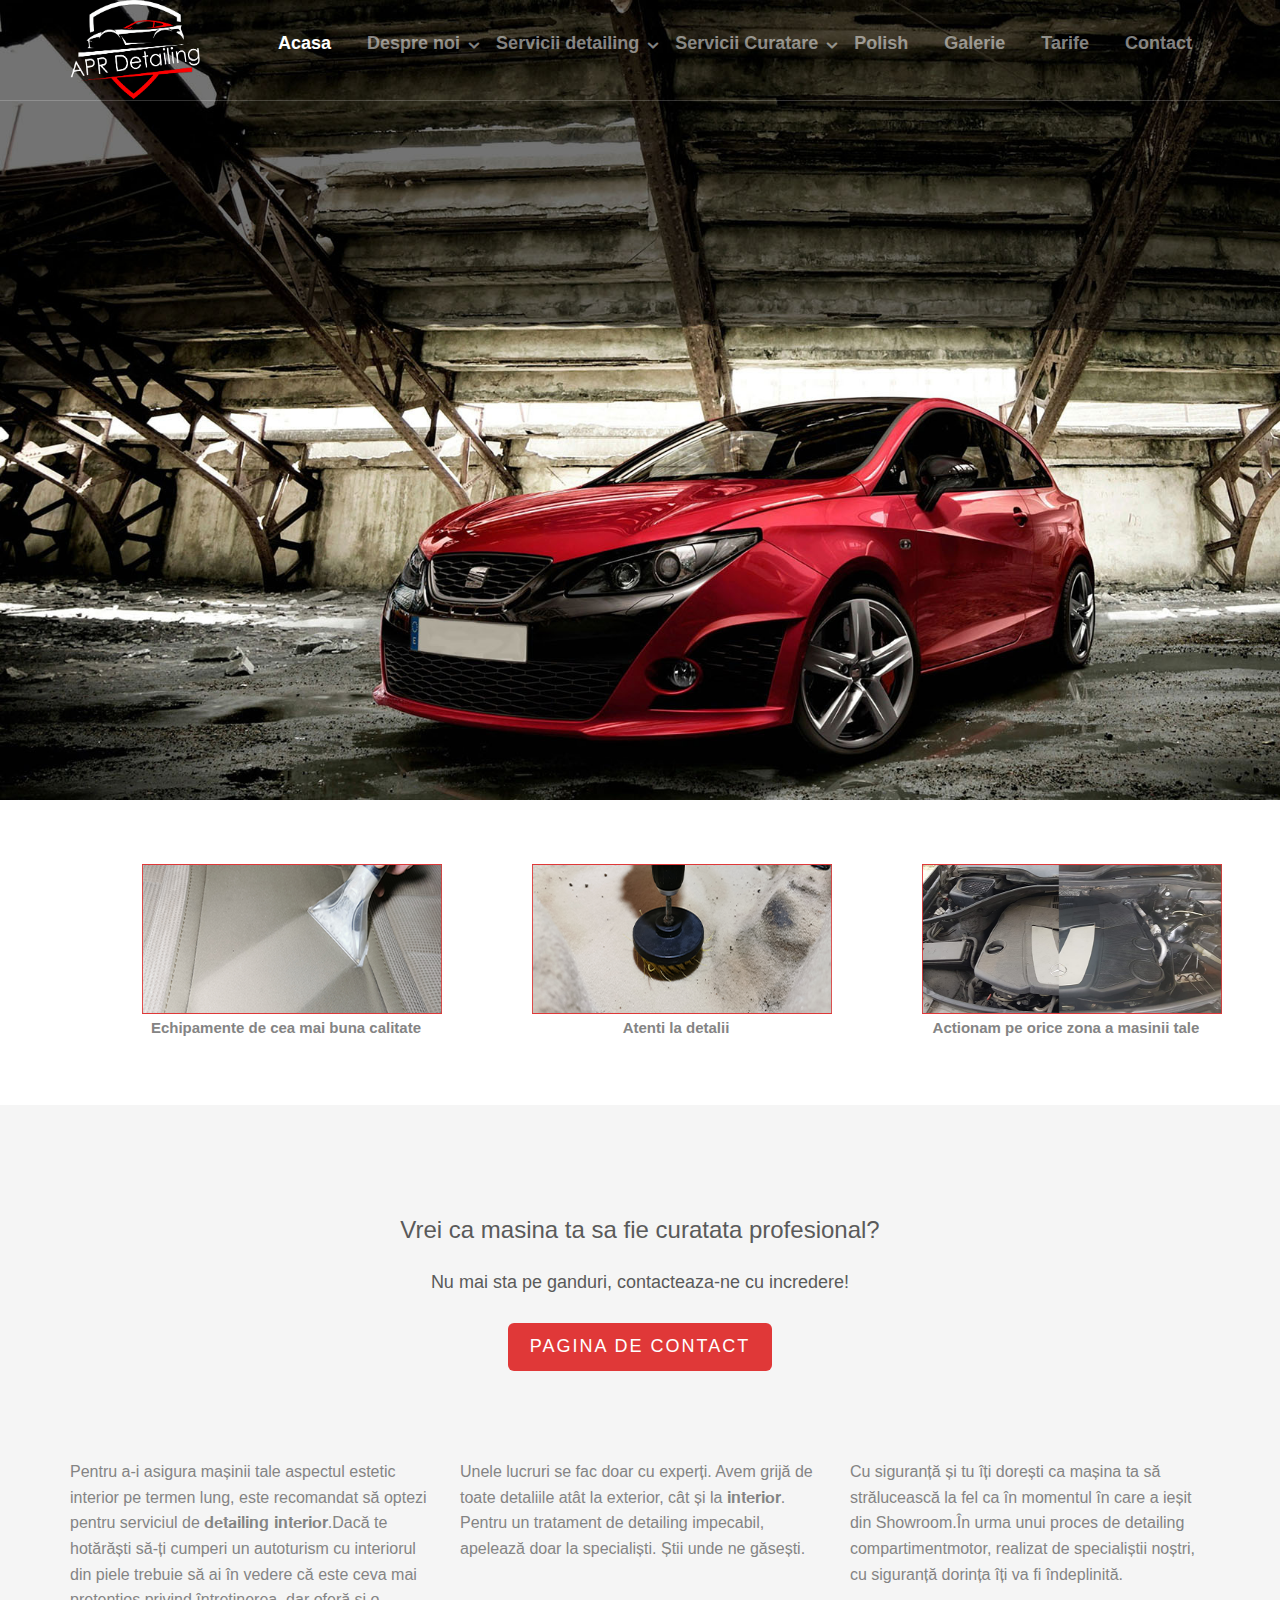
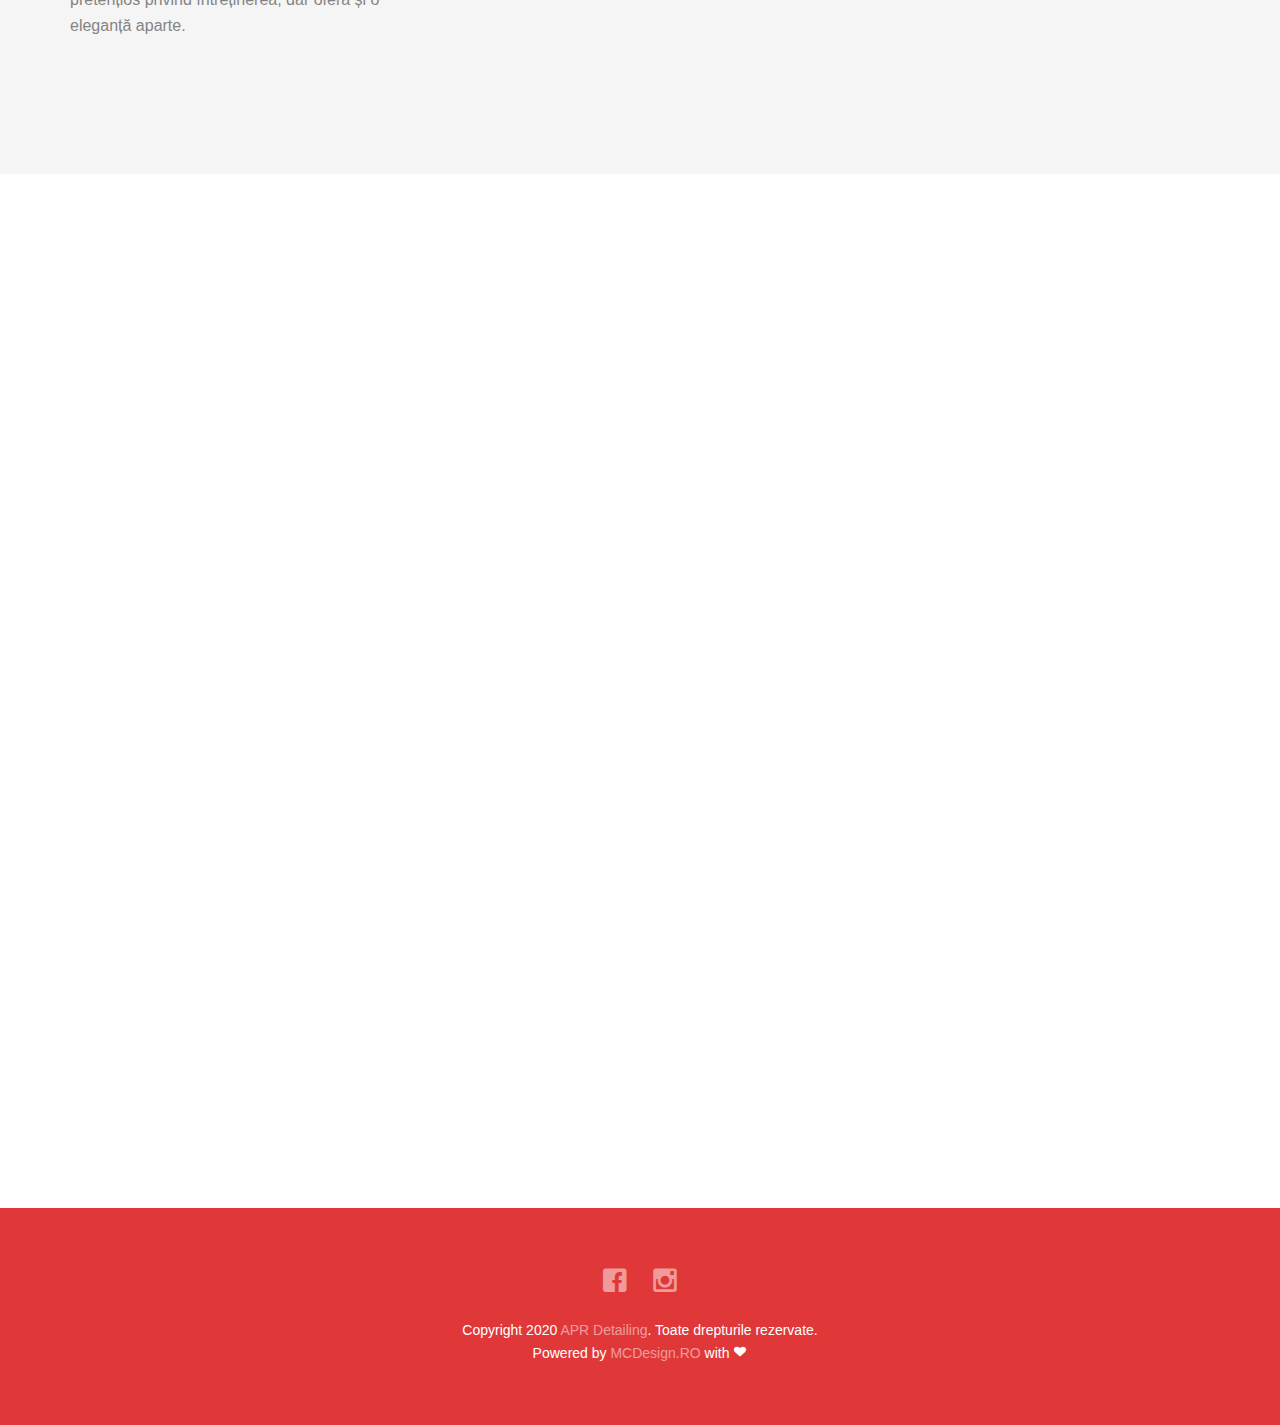
<file: index.html>
<!DOCTYPE html>
<html class="no-js"> 
	<head>
	<meta charset="utf-8">
	<meta http-equiv="X-UA-Compatible" content="IE=edge">
	<title>APR Detailing &mdash; Salonul de frumuseţe pentru maşina ta</title>
	<meta name="viewport" content="width=device-width, initial-scale=1">
	<meta name="description" content="Apr Detailing Auto - Salonul de frumuseţe pentru maşina ta" />
	<meta name="keywords" content="apr, detailing, aprdetailing, apr-detailing, detailing-interior, polish" />
	<meta name="author" content="MCDesign.ro" />
  	<!-- Facebook -->
	<meta property="og:title" content=""/>
	<meta property="og:image" content=""/>
	<meta property="og:url" content=""/>
	<meta property="og:site_name" content=""/>
	<meta property="og:description" content=""/>
	<meta name="twitter:title" content="" />
	<meta name="twitter:image" content="" />
	<meta name="twitter:url" content="" />
	<meta name="twitter:card" content="" />

	<!-- Place favicon.ico and apple-touch-icon.png in the root directory -->
	<link rel="shortcut icon" href="favicon.ico">

	<!-- <link href='https://fonts.googleapis.com/css?family=Open+Sans:400,700,300' rel='stylesheet' type='text/css'> -->
	
	<!-- Animate.css -->
	<link rel="stylesheet" href="css/animate.css">
	<!-- Icomoon Icon Fonts-->
	<link rel="stylesheet" href="css/icomoon.css">
	<!-- Bootstrap  -->
	<link rel="stylesheet" href="css/bootstrap.css">
	<!-- Superfish -->
	<link rel="stylesheet" href="css/superfish.css">

	<link rel="stylesheet" href="css/style.css">


	<!-- Modernizr JS -->
	<script src="js/modernizr-2.6.2.min.js"></script>
	<!-- FOR IE9 below -->
	<!--[if lt IE 9]>
	<script src="js/respond.min.js"></script>
	<![endif]-->

	</head>
	<body>
		<div id="fh5co-wrapper">
		<div id="fh5co-page">
		<div id="fh5co-header">
			<header id="fh5co-header-section">
				<div class="container">
					<div class="nav-header">
						<a href="#" class="js-fh5co-nav-toggle fh5co-nav-toggle"><i></i></a>
						
						<img src="images/logo.png" width="130" height="100">
						<!-- START #fh5co-menu-wrap -->
						<nav id="fh5co-menu-wrap" role="navigation">
							<ul class="sf-menu" id="fh5co-primary-menu">
								<li class="active">
									<a href="index.html"><b>Acasa</b></a>
								</li>
								<li>
									<a href="#"><b>Despre noi</b></a>
									<ul class="fh5co-sub-menu">
										<li><a href="cine-suntem.html">Cine suntem noi?</a></li>
										<li><a href="parerea-clientilor.html">Parerea clientilor</a></li>
										<li><a href="intrebari-frecvente.html">Intrebari frecvente</a></li>
									</ul>
								</li>
								<li>
									<a href="#" class="fh5co-sub-ddown"><b>Servicii detailing</b></a>
									<ul class="fh5co-sub-menu">
										<li><a href="detailing-interior.html" >Detailing interior</a></li>
										<li><a href="detailing-jante.html" >Detailing jante</a></li>
										<li><a href="detailing-motor.html" >Detailing compartiment motor</a></li>
										<li><a href="igienizare-clima.html" >Igienizare sistem climatizare</a></li>
									</ul>
								</li>
								<li>
									<a href="#"><b>Servicii Curatare</b></a>
									<ul class="fh5co-sub-menu">
										<li><a href="covoare.html" >Covoare si mochete</a></li>
										<li><a href="canapele.html" >Canapele</a></li>
										<li><a href="pardoseli.html" >Pardoseli</a></li>
									</ul>
								</li>
								<li>
									<a href="polish.html"><b>Polish</b></a>
								</li>
								<li>
									<a href="https://www.facebook.com/APRDetailingAuto/photos/?ref=page_internal"><b>Galerie</b></a>
								</li>
								<li>
									<a href="tarife.html"><b>Tarife</b></a>
								</li>
								<li>
									<a href="contact.html"><b>Contact</b></a>
								</li>
							</ul>
						</nav>
					</div>
				</div>
			</header>
			
		</div>
		
		<div class="fh5co-hero">
			<div class="fh5co-overlay"></div>
			<div class="fh5co-cover text-center" data-stellar-background-ratio="0.5" style="background-image: url(images/cover_bg_1.jpg);">
				<div class="desc animate-box">
					<h3><span style="color:#e03838"><b>Salonul de frumuseţe pentru maşina ta</b></span></h3>
					<span style="color:#e03838"><b>O masina curata spune multe despre tine</b></span>
					<span><a class="btn btn-primary btn-lg" href="tarife.html">Verifica ofertele</a></span>
				</div>
			</div>

		</div>
		<!-- end:header-top -->
		<div id="fh5co-features">
			<div class="container">
				<div class="row">
					<div class="col-md-4">

						<div class="feature-left">
							<div class="feature-copy">
							<center><img src="images/first1.png" width="300" height="150" style="float:center">
								<p><b>Echipamente de cea mai buna calitate</b></p></center>
							</div>
						</div>
					</div>
					<div class="col-md-4">
						
						<div class="feature-left">
							<div class="feature-copy">
								<center><img src="images/first2.png" width="300" height="150" style="float:center">
								<p><b>Atenti la detalii</b></p></center>
							</div>
						</div>

					</div>
					<div class="col-md-4">
						<div class="feature-left">
							<div class="feature-copy">
								<center><img src="images/first3.png" width="300" height="150" style="float:center">
									<p><b>Actionam pe orice zona a masinii tale</b></p></center>
							</div>
						</div>
					</div>
				</div>
			</div>
		</div>

		<div id="fh5co-feature-product" class="fh5co-section-gray">
			<div class="container">
				<div class="row row-bottom-padded-md">
					<center>
						<h3>Vrei ca masina ta sa fie curatata profesional?</h3>
						<h4>Nu mai sta pe ganduri, contacteaza-ne cu incredere!</h4></center>
			
					<div class="col-md-12 text-center">
						<p><a href="contact.html" class="btn btn-primary btn-lg">pagina de contact</a></p>
					</div>
				</div>
				<div class="row">
					<div class="col-md-4">
						<div class="feature-text">
							<p>Pentru a-i asigura mașinii tale aspectul estetic interior pe termen lung, este recomandat să optezi pentru serviciul de 𝐝𝐞𝐭𝐚𝐢𝐥𝐢𝐧𝐠 𝐢𝐧𝐭𝐞𝐫𝐢𝐨𝐫.Dacă te hotărăști să-ți cumperi un autoturism cu interiorul din piele trebuie să ai în vedere că este ceva mai pretențios privind întreținerea, dar oferă și o eleganță aparte.</p>
						</div>
					</div>
					<div class="col-md-4">
						<div class="feature-text">
							<p>Unele lucruri se fac doar cu experți. Avem grijă de toate detaliile atât la exterior, cât și la 𝐢𝐧𝐭𝐞𝐫𝐢𝐨𝐫. 
								Pentru un tratament de detailing impecabil, apelează doar la specialiști. Știi unde ne găsești.
								</p>
						</div>
					</div>
					<div class="col-md-4">
						<div class="feature-text">
							<p>Cu siguranță și tu îți dorești ca mașina ta să strălucească la fel ca în momentul în care a ieșit din Showroom.În urma unui proces de detailing compartimentmotor, realizat de specialiștii noștri, cu siguranță dorința îți va fi îndeplinită.</p>
						</div>
					</div>
				</div>
			</div>
		</div>

		

		

		
		<div id="fh5co-content-section" class="fh5co-section">
			<div class="container">
				<div class="row">
					<div class="col-md-8 col-md-offset-2 text-center heading-section animate-box">
						<h3>Recenzii</h3>
						<p>Parerea ta despre serviciile noastre conteaza atat pentru noi cat si pentru potentiali clienti</p>
					</div>
				</div>
			</div>
			<div class="container">
				<div class="row">
					<div class="col-md-4">
						<div class="fh5co-testimonial text-center animate-box">
							<blockquote>
								<p>“De cand am ajuns la garaj am fost intampinat de oameni foarte de treaba, mi-am lasat masina cu incredere iar cand am revenit sa o iau am ramas surprins de ce au putut face baietii si cat de mizerabila era masina chiar daca nu parea.”</p>
							</blockquote>
							<span>Mosnegutu Cosmin, BMW E46</span>
						</div>
					</div>
					<div class="col-md-4">
						<div class="fh5co-testimonial text-center animate-box">
							<blockquote>
								<p>“Masina mea a stat aproximativ 3 luni intr-un loc, sub un copac. Cand am vazut-o am zis ca trebuie sa ii fac ceva sa nu ii pierd culoarea. I-am contactat pe baieti care mi-au scos si ultima frunza din scutul de la motor. Dupa 5 luni pot spune ca masina mea si-a mentinut ceara de dupa polish si arata ca noua”</p>
							</blockquote>
							<span>Costel Onofrei, Audi A4</span>
						</div>
					</div>
					<div class="col-md-4">
						<div class="fh5co-testimonial text-center animate-box">
							<blockquote>
								<p>“Serviciile de cosmetica a baietilor m-au lasat surprinsa, nu credeam ca masina mea poate fi mai curata decat era dupa fiecare aspirare/spalatorie. A meritat din plin sa ii contactez si cu siguranta voi recomanda mai departe.”</p>
							</blockquote>
							<span>Alexandra, Seat Leon</span>
						</div>
					</div>
				</div>
			</div>
		</div>
		<!-- fh5co-content-section -->

		<footer>
			<div id="footer">
				<div class="container">
					<div class="row">
						<div class="col-md-6 col-md-offset-3 text-center">
							<p class="fh5co-social-icons">
								<a href="https://www.facebook.com/APRDetailingAuto"><i class="icon-facebook2"></i></a>
								<a href="#"><i class="icon-instagram"></i></a>
							</p>
							<p>Copyright 2020 <a href="#">APR Detailing</a>. Toate drepturile rezervate. <br>Powered by <a href="http://mcdesign.ro/" target="_blank">MCDesign.RO</a> with <i class="icon-heart3"></i></p>
						</div>
					</div>
				</div>
			</div>
		</footer>
	

	</div>
	<!-- END fh5co-page -->

	</div>
	<!-- END fh5co-wrapper -->

	<!-- jQuery -->


	<script src="js/jquery.min.js"></script>
	<!-- jQuery Easing -->
	<script src="js/jquery.easing.1.3.js"></script>
	<!-- Bootstrap -->
	<script src="js/bootstrap.min.js"></script>
	<!-- Waypoints -->
	<script src="js/jquery.waypoints.min.js"></script>
	<!-- Stellar -->
	<script src="js/jquery.stellar.min.js"></script>
	<!-- Superfish -->
	<script src="js/hoverIntent.js"></script>
	<script src="js/superfish.js"></script>

	<!-- Main JS -->
	<script src="js/main.js"></script>

	</body>
</html>
</file>
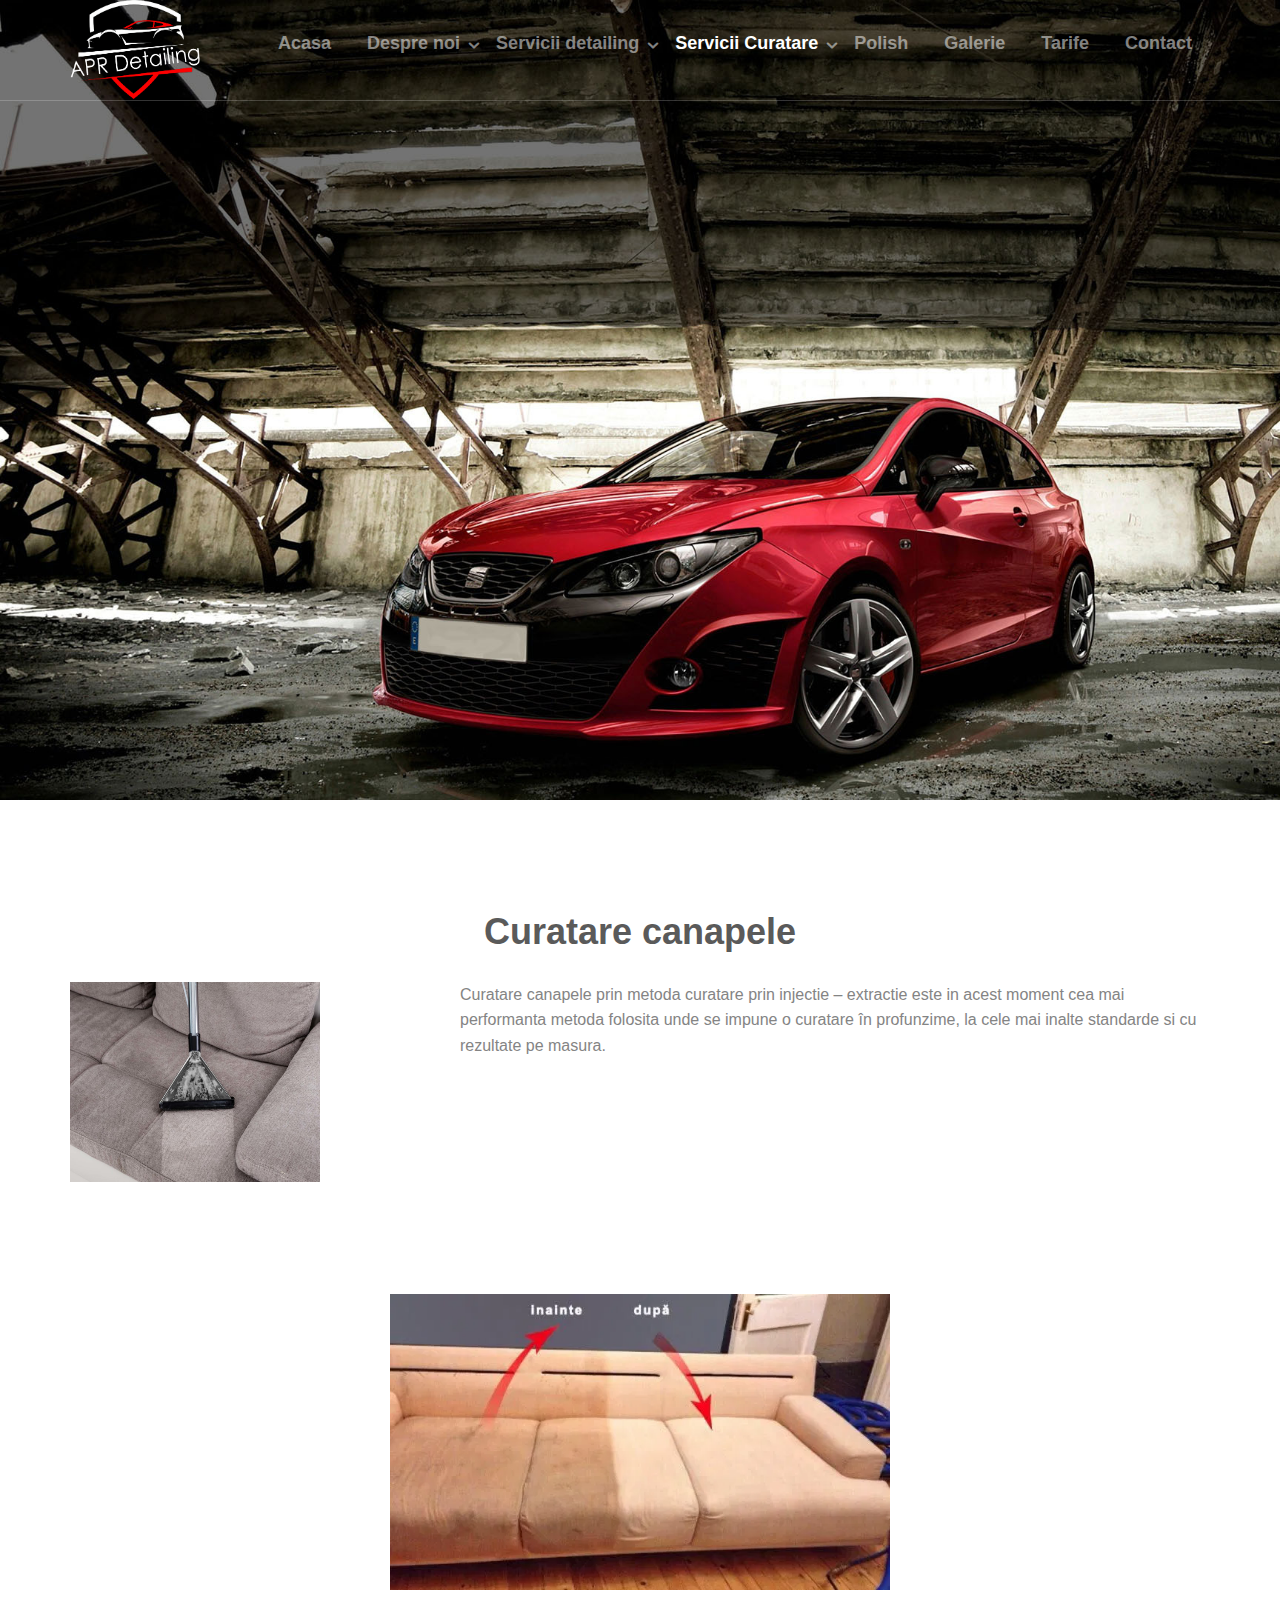
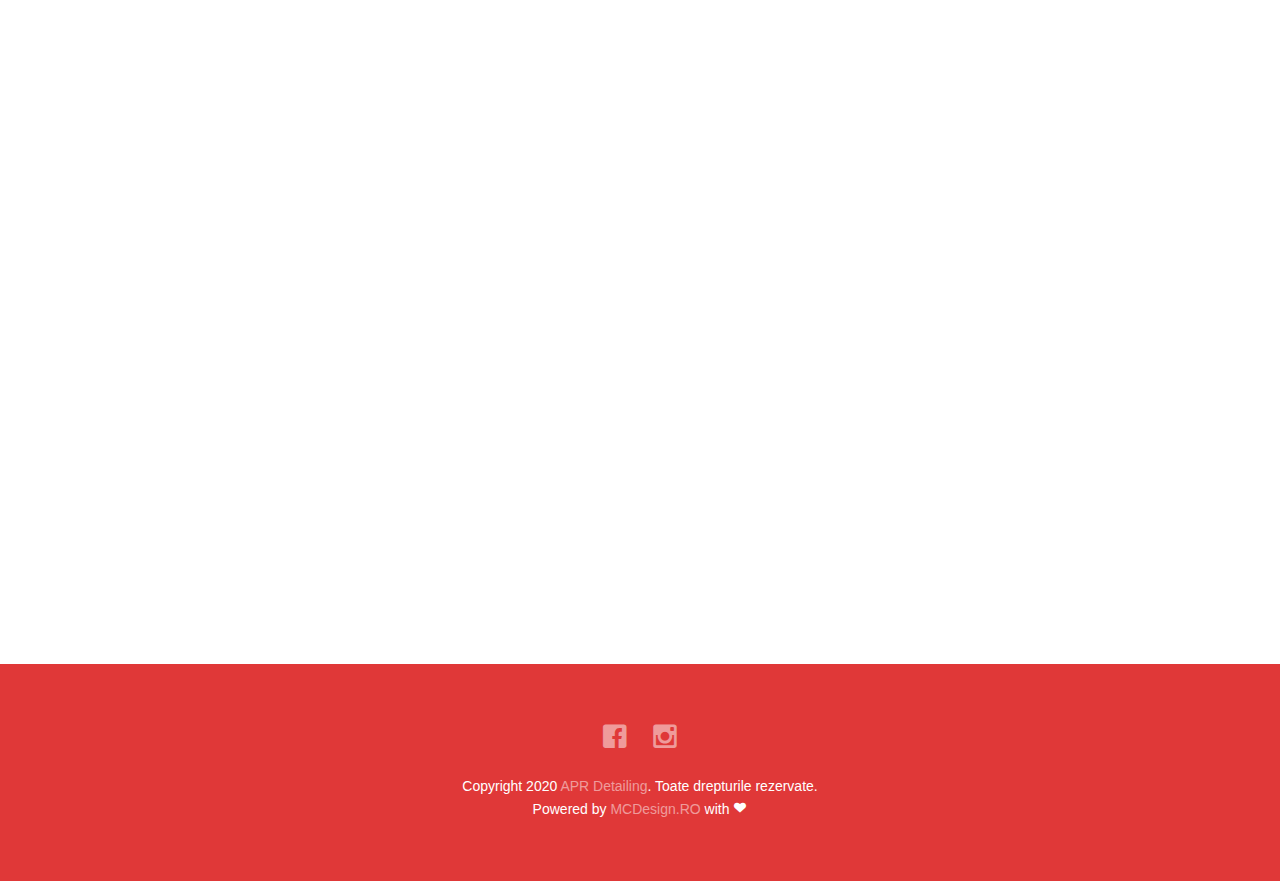
<file: canapele.html>
<!DOCTYPE html>
<html class="no-js"> 
	<head>
	<meta charset="utf-8">
	<meta http-equiv="X-UA-Compatible" content="IE=edge">
	<title>APR Detailing &mdash; Salonul de frumuseţe pentru maşina ta</title>
	<meta name="viewport" content="width=device-width, initial-scale=1">
	<meta name="description" content="Apr Detailing Auto - Salonul de frumuseţe pentru maşina ta" />
	<meta name="keywords" content="apr, detailing, aprdetailing, apr-detailing, detailing-interior, polish" />
	<meta name="author" content="MCDesign.ro" />

  	<!-- Facebook -->
	<meta property="og:title" content=""/>
	<meta property="og:image" content=""/>
	<meta property="og:url" content=""/>
	<meta property="og:site_name" content=""/>
	<meta property="og:description" content=""/>
	<meta name="twitter:title" content="" />
	<meta name="twitter:image" content="" />
	<meta name="twitter:url" content="" />
	<meta name="twitter:card" content="" />

	<!-- Place favicon.ico and apple-touch-icon.png in the root directory -->
	<link rel="shortcut icon" href="favicon.ico">

	<link href='https://fonts.googleapis.com/css?family=Source+Sans+Pro:400,700,300' rel='stylesheet' type='text/css'>
	
	<!-- Animate.css -->
	<link rel="stylesheet" href="css/animate.css">
	<!-- Icomoon Icon Fonts-->
	<link rel="stylesheet" href="css/icomoon.css">
	<!-- Bootstrap  -->
	<link rel="stylesheet" href="css/bootstrap.css">
	<!-- Superfish -->
	<link rel="stylesheet" href="css/superfish.css">

	<link rel="stylesheet" href="css/style.css">


	<!-- Modernizr JS -->
	<script src="js/modernizr-2.6.2.min.js"></script>
	<!-- FOR IE9 below -->
	<!--[if lt IE 9]>
	<script src="js/respond.min.js"></script>
	<![endif]-->


	</head>
	<body>
		<div id="fh5co-wrapper">
		<div id="fh5co-page">
		<div id="fh5co-header">
			<header id="fh5co-header-section">
				<div class="container">
					<div class="nav-header">
						<a href="#" class="js-fh5co-nav-toggle fh5co-nav-toggle"><i></i></a>
						
						<img src="images/logo.png" width="130" height="100">
						<!-- START #fh5co-menu-wrap -->
						<nav id="fh5co-menu-wrap" role="navigation">
							<ul class="sf-menu" id="fh5co-primary-menu">
								<li>
									<a href="index.html"><b>Acasa</b></a>
								</li>
								<li>
									<a href="#"><b>Despre noi</b></a>
									<ul class="fh5co-sub-menu">
										<li><a href="cine-suntem.html">Cine suntem noi?</a></li>
										<li><a href="parerea-clientilor.html">Parerea clientilor</a></li>
										<li><a href="intrebari-frecvente.html">Intrebari frecvente</a></li>
									</ul>
								</li>
								<li>
									<a href="#" class="fh5co-sub-ddown"><b>Servicii detailing</b></a>
									<ul class="fh5co-sub-menu">
										<li><a href="detailing-interior.html" >Detailing interior</a></li>
										<li><a href="detailing-jante.html" >Detailing jante</a></li>
										<li><a href="detailing-motor.html" >Detailing compartiment motor</a></li>
										<li><a href="igienizare-clima.html" >Igienizare sistem climatizare</a></li>
									</ul>
								</li>
								<li class="active">
									<a href="#"><b>Servicii Curatare</b></a>
									<ul class="fh5co-sub-menu">
										<li><a href="covoare.html" >Covoare si mochete</a></li>
										<li><a href="canapele.html" >Canapele</a></li>
										<li><a href="pardoseli.html" >Pardoseli</a></li>
									</ul>
								</li>
								<li>
									<a href="polish.html"><b>Polish</b></a>
								</li>
								<li>
									<a href="https://www.facebook.com/APRDetailingAuto/photos/?ref=page_internal"><b>Galerie</b></a>
								</li>
								<li>
									<a href="tarife.html"><b>Tarife</b></a>
								</li>
								<li>
									<a href="contact.html"><b>Contact</b></a>
								</li>
							</ul>
						</nav>
					</div>
				</div>
			</header>
			
		</div>
		

		<div class="fh5co-hero">
			<div class="fh5co-overlay"></div>
			<div class="fh5co-cover text-center" data-stellar-background-ratio="0.5" style="background-image: url(images/cover_bg_1.jpg);">
				<div class="desc animate-box">
					<h3><span style="color:#e03838"><b>Salonul de frumuseţe pentru maşina ta</b></span></h3>
					<span style="color:#e03838"><b>O masina curata spune multe despre tine</b></span>
					<span><a class="btn btn-primary btn-lg" href="tarife.html">Verifica ofertele</a></span>
				</div>
			</div>

		</div>
		<!-- end:header-top -->
		<div id="fh5co-services">
			<div class="container">
				<center><h1><b>Curatare canapele</b></h1></center>
				<div class="row row-bottom-padded-lg" >
					<div class="col-md-3">
						<img src="images/canapele1.jpg" width="250" height="200">
					</div>
					<div class="col-md-8 col-md-push-1">
<!-- 						<h4 class="fh5co-number">01.</h4> -->
						<p>Curatare canapele prin metoda curatare prin injectie – extractie este in acest moment cea mai performanta metoda folosita unde se impune o curatare în profunzime, la cele mai inalte standarde si cu rezultate pe masura.</p>
					</div>
				</div>
				<center><img src="images/canapele.png" width="500"> <br/><br/><br/></center>
				<div class="row text-center">
					<div class="col-md-4 col-sm-4">
						<div class="services animate-box">
				<center><h2><b>Lista preturi</b></h2></center>
				<center><table style="width:100%;">
					<tr>
					  <td>Canapele 2 locuri: 100 lei &nbsp;&nbsp;&nbsp;&nbsp;&nbsp;&nbsp;&nbsp;&nbsp;&nbsp;&nbsp;&nbsp;&nbsp;&nbsp;&nbsp;&nbsp;</td>
					  <td>2 locuri cu extensie: 130 lei&nbsp;&nbsp;&nbsp;&nbsp;&nbsp;&nbsp;&nbsp;&nbsp;&nbsp;&nbsp;&nbsp;&nbsp;&nbsp;&nbsp;&nbsp;</td>
					</tr>
					<tr>
						<td>Canapele 3 locuri: 120 lei</td>
						<td>3 locuri cu extensie: 170 lei</td>
					  </tr>
					  <tr>
						<td>Canapele 4 locuri: 150 lei</td>
						<td>4 locuri cu extensie: 200 lei</td>
					  </tr>
					  <tr>
						<td>Canapele 5 locuri: 170 lei</td>
						<td>5 locuri cu extensie: 230 lei</td>
					  </tr>
					  <tr>
						<td>Canapele 6 locuri: 200 lei</td>
						<td>6 locuri cu extensie: 250 lei</td>
					  </tr>
					  <tr>
						<td>Canapele 7 locuri: 230 lei</td>
						<td>7 locuri cu extensie: 280 lei</td>
					  </tr>
					  <tr>
						<td>Canapele 8 locuri: 250 lei</td>
						<td> 8 locuri cu extensie: 300 lei</td>
					  </tr>
				  </table></center>
				</div>
			</div>
		</div>
			</div>
		</div>
		<!-- fh5co-content-section -->
		
		<footer>
			<div id="footer">
				<div class="container">
					<div class="row">
						<div class="col-md-6 col-md-offset-3 text-center">
							<p class="fh5co-social-icons">
								<a href="https://www.facebook.com/APRDetailingAuto"><i class="icon-facebook2"></i></a>
								<a href="#"><i class="icon-instagram"></i></a>
							</p>
							<p>Copyright 2020 <a href="#">APR Detailing</a>. Toate drepturile rezervate. <br>Powered by <a href="http://mcdesign.ro/" target="_blank">MCDesign.RO</a> with <i class="icon-heart3"></i></p>
						</div>
					</div>
				</div>
			</div>
		</footer>
	

	</div>
	<!-- END fh5co-page -->

	</div>
	<!-- END fh5co-wrapper -->

	<!-- jQuery -->


	<script src="js/jquery.min.js"></script>
	<!-- jQuery Easing -->
	<script src="js/jquery.easing.1.3.js"></script>
	<!-- Bootstrap -->
	<script src="js/bootstrap.min.js"></script>
	<!-- Waypoints -->
	<script src="js/jquery.waypoints.min.js"></script>
	<!-- Stellar -->
	<script src="js/jquery.stellar.min.js"></script>
	<!-- Superfish -->
	<script src="js/hoverIntent.js"></script>
	<script src="js/superfish.js"></script>

	<!-- Main JS -->
	<script src="js/main.js"></script>

	</body>
</html>
</file>
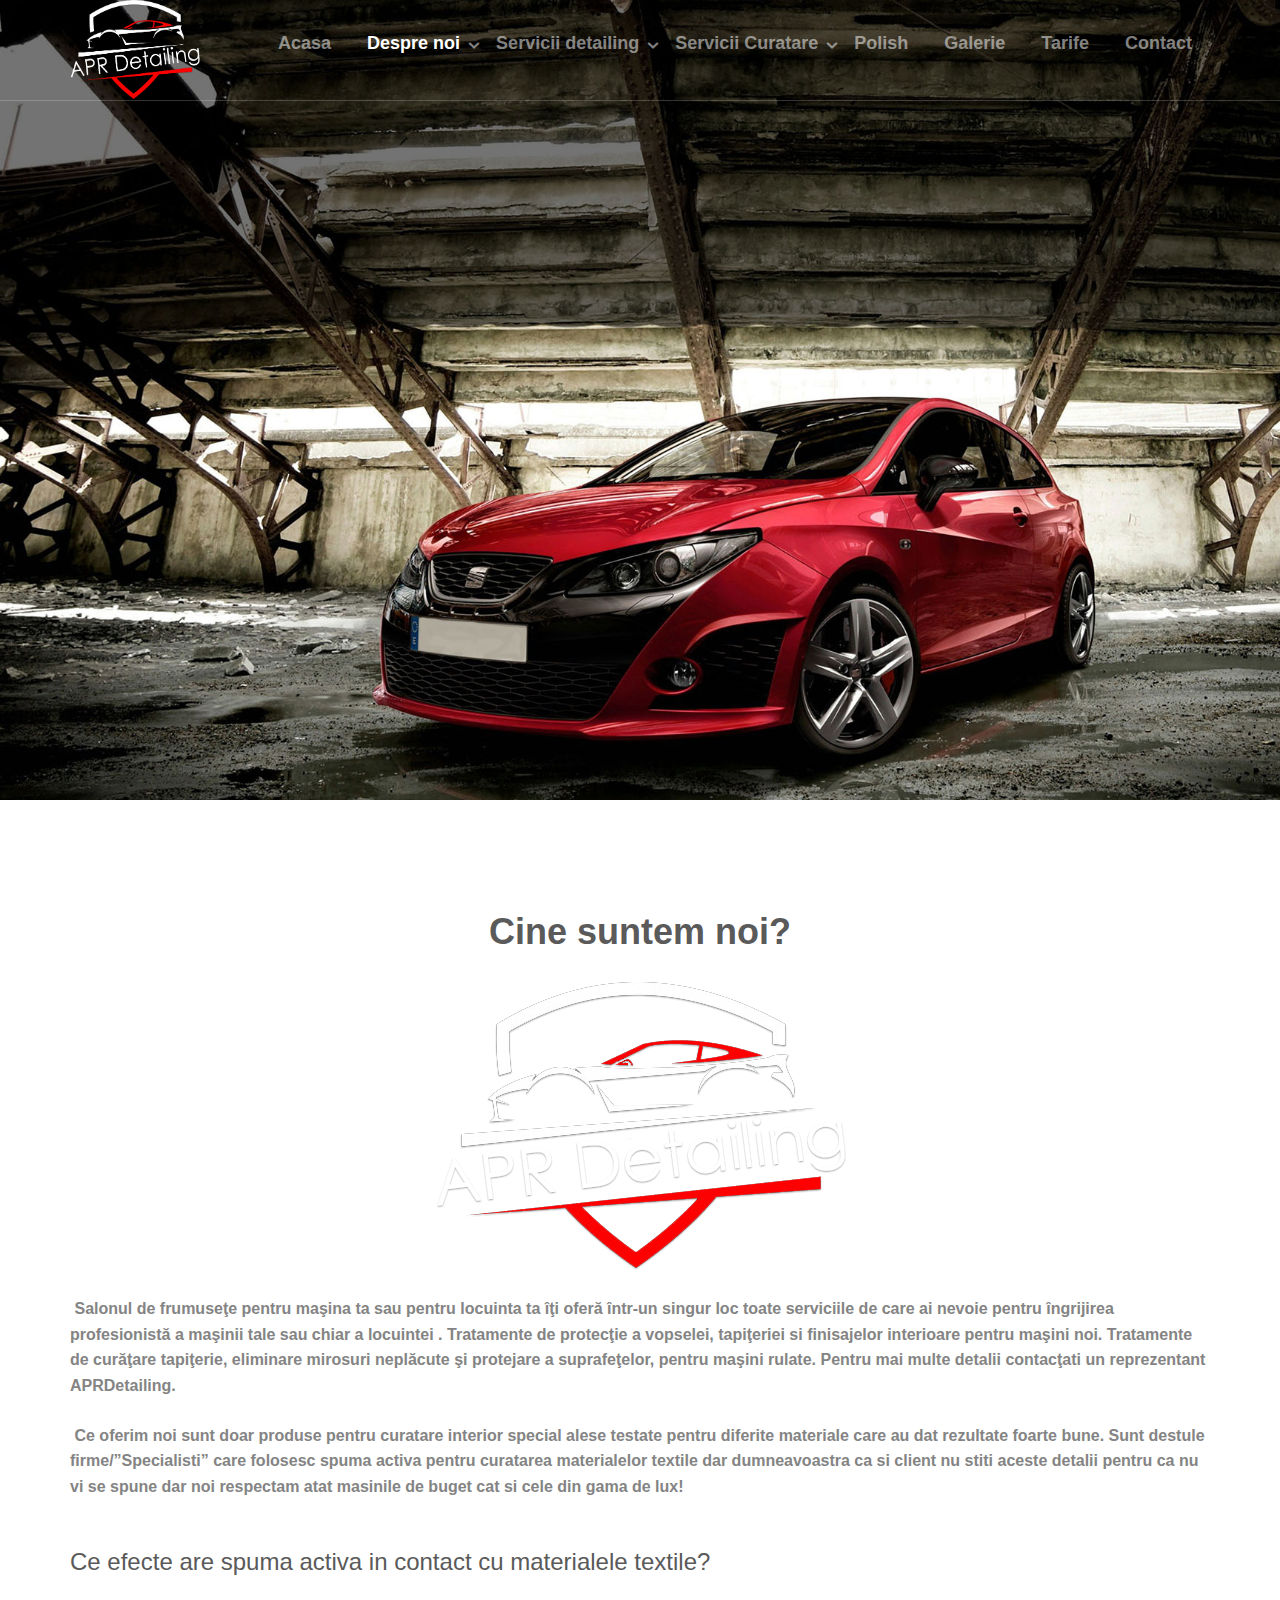
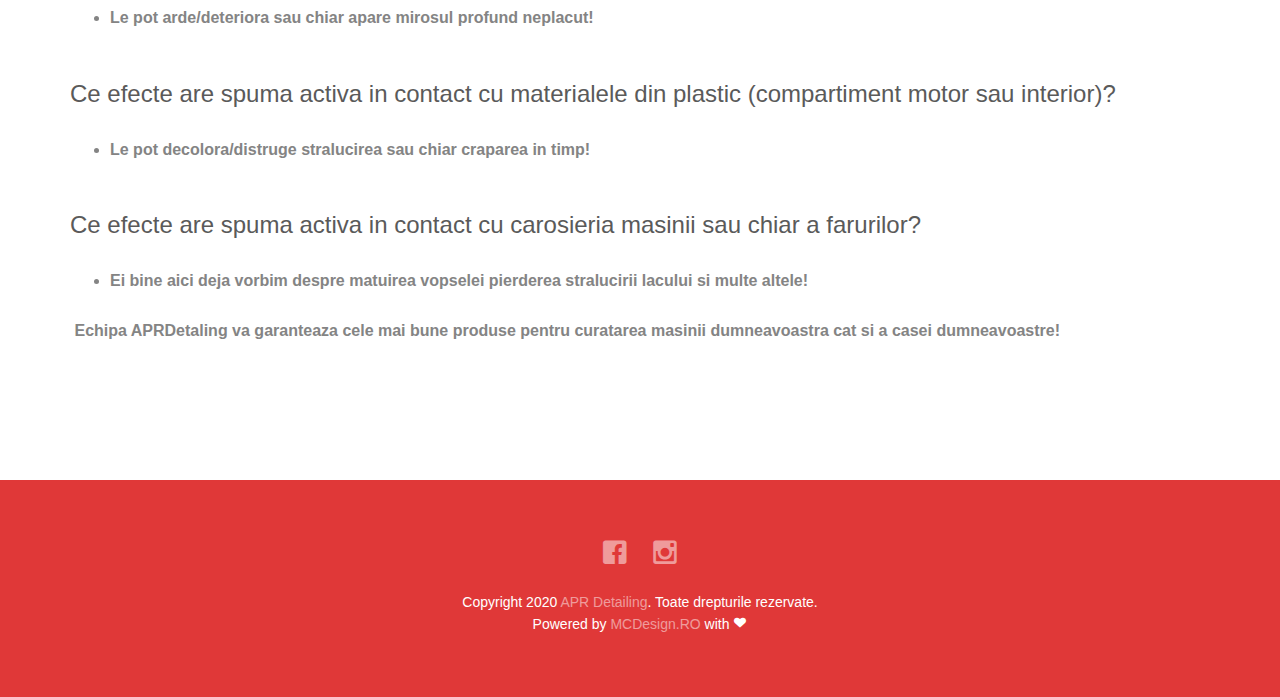
<file: cine-suntem.html>
<!DOCTYPE html>
<html class="no-js"> 
	<head>
	<meta charset="utf-8">
	<meta http-equiv="X-UA-Compatible" content="IE=edge">
	<title>APR Detailing &mdash; Salonul de frumuseţe pentru maşina ta</title>
	<meta name="viewport" content="width=device-width, initial-scale=1">
	<meta name="description" content="Apr Detailing Auto - Salonul de frumuseţe pentru maşina ta" />
	<meta name="keywords" content="apr, detailing, aprdetailing, apr-detailing, detailing-interior, polish" />
	<meta name="author" content="MCDesign.ro" />

  	<!-- Facebook -->
	<meta property="og:title" content=""/>
	<meta property="og:image" content=""/>
	<meta property="og:url" content=""/>
	<meta property="og:site_name" content=""/>
	<meta property="og:description" content=""/>
	<meta name="twitter:title" content="" />
	<meta name="twitter:image" content="" />
	<meta name="twitter:url" content="" />
	<meta name="twitter:card" content="" />

	<!-- Place favicon.ico and apple-touch-icon.png in the root directory -->
	<link rel="shortcut icon" href="favicon.ico">

	<!-- <link href='https://fonts.googleapis.com/css?family=Open+Sans:400,700,300' rel='stylesheet' type='text/css'> -->
	
	<!-- Animate.css -->
	<link rel="stylesheet" href="css/animate.css">
	<!-- Icomoon Icon Fonts-->
	<link rel="stylesheet" href="css/icomoon.css">
	<!-- Bootstrap  -->
	<link rel="stylesheet" href="css/bootstrap.css">
	<!-- Superfish -->
	<link rel="stylesheet" href="css/superfish.css">

	<link rel="stylesheet" href="css/style.css">


	<!-- Modernizr JS -->
	<script src="js/modernizr-2.6.2.min.js"></script>
	<!-- FOR IE9 below -->
	<!--[if lt IE 9]>
	<script src="js/respond.min.js"></script>
	<![endif]-->

	</head>
	<body>
		<div id="fh5co-wrapper">
		<div id="fh5co-page">
		<div id="fh5co-header">
			<header id="fh5co-header-section">
				<div class="container">
					<div class="nav-header">
						<a href="#" class="js-fh5co-nav-toggle fh5co-nav-toggle"><i></i></a>
						
						<img src="images/logo.png" width="130" height="100">
						<!-- START #fh5co-menu-wrap -->
						<nav id="fh5co-menu-wrap" role="navigation">
							<ul class="sf-menu" id="fh5co-primary-menu">
								<li>
									<a href="index.html"><b>Acasa</b></a>
								</li>
								<li class="active">
									<a href="#"><b>Despre noi</b></a>
									<ul class="fh5co-sub-menu">
										<li><a href="cine-suntem.html">Cine suntem noi?</a></li>
										<li><a href="parerea-clientilor.html">Parerea clientilor</a></li>
										<li><a href="intrebari-frecvente.html">Intrebari frecvente</a></li>
									</ul>
								</li>
								<li>
									<a href="#" class="fh5co-sub-ddown"><b>Servicii detailing</b></a>
									<ul class="fh5co-sub-menu">
										<li><a href="detailing-interior.html" >Detailing interior</a></li>
										<li><a href="detailing-jante.html" >Detailing jante</a></li>
										<li><a href="detailing-motor.html" >Detailing compartiment motor</a></li>
										<li><a href="igienizare-clima.html" >Igienizare sistem climatizare</a></li>
									</ul>
								</li>
								<li>
									<a href="#"><b>Servicii Curatare</b></a>
									<ul class="fh5co-sub-menu">
										<li><a href="covoare.html" >Covoare si mochete</a></li>
										<li><a href="canapele.html" >Canapele</a></li>
										<li><a href="pardoseli.html" >Pardoseli</a></li>
									</ul>
								</li>
								<li>
									<a href="polish.html"><b>Polish</b></a>
								</li>
								<li>
									<a href="https://www.facebook.com/APRDetailingAuto/photos/?ref=page_internal"><b>Galerie</b></a>
								</li>
								<li>
									<a href="tarife.html"><b>Tarife</b></a>
								</li>
								<li>
									<a href="contact.html"><b>Contact</b></a>
								</li>
							</ul>
						</nav>
					</div>
				</div>
			</header>
			
		</div>
		<div class="fh5co-hero">
			<div class="fh5co-overlay"></div>
			<div class="fh5co-cover text-center" data-stellar-background-ratio="0.5" style="background-image: url(images/cover_bg_1.jpg);">
				<div class="desc animate-box">
					<h3><span style="color:#e03838"><b>Salonul de frumuseţe pentru maşina ta</b></span></h3>
					<span style="color:#e03838"><b>O masina curata spune multe despre tine</b></span>
					<span><a class="btn btn-primary btn-lg" href="tarife.html">Verifica ofertele</a></span>
				</div>
			</div>

		</div>
		<!-- end:header-top -->
		<div id="fh5co-services">
			<div class="container">
				<center><h1><b>Cine suntem noi?</b></h1> 
			<img src="images/logo.png">
			<br /><br />
			</center>
				<p>&nbsp;<b>Salonul de frumuseţe pentru maşina ta sau pentru locuinta ta îţi oferă într-un singur loc toate serviciile de care ai nevoie pentru îngrijirea profesionistă a maşinii tale sau chiar a locuintei . Tratamente de protecţie a vopselei, tapiţeriei si finisajelor interioare pentru maşini noi. Tratamente de curăţare tapiţerie, eliminare mirosuri neplăcute şi protejare a suprafeţelor, pentru maşini rulate. Pentru mai multe detalii contacţati un reprezentant APRDetailing.</b></p>             
				<p>&nbsp;<b>Ce oferim noi sunt doar produse pentru curatare interior special alese testate pentru diferite materiale care au dat rezultate foarte bune. Sunt destule firme/”Specialisti” care folosesc spuma activa pentru curatarea materialelor textile dar dumneavoastra ca si client nu stiti aceste detalii pentru ca nu vi se spune dar noi respectam atat masinile de buget cat si cele din gama de lux!</b></p>
				<br />
				<h3>Ce efecte are spuma activa in contact cu materialele textile?</h3>
						<ul>
							<li><b>Le pot arde/deteriora sau chiar apare mirosul profund neplacut!</b></li>
						</ul>
				<br />
				<h3>Ce efecte are spuma activa in contact cu materialele  din plastic (compartiment motor sau interior)?</h3>
						<ul>
							<li><b>Le pot decolora/distruge stralucirea sau chiar craparea in timp!</b></li>
						</ul>
				<br />
				<h3>Ce efecte are spuma activa in contact cu carosieria masinii sau chiar a farurilor? </h3>
						<ul>
							<li><b>Ei bine aici deja vorbim despre matuirea vopselei pierderea stralucirii lacului si multe altele!</b></li>
						</ul>
						<p>&nbsp;<b>Echipa APRDetaling va garanteaza cele mai bune produse pentru curatarea masinii dumneavoastra cat si a casei dumneavoastre!</b></p>
	</div>
		</div>
		<!-- fh5co-content-section -->
		
		<footer>
			<div id="footer">
				<div class="container">
					<div class="row">
						<div class="col-md-6 col-md-offset-3 text-center">
							<p class="fh5co-social-icons">
								<a href="https://www.facebook.com/APRDetailingAuto"><i class="icon-facebook2"></i></a>
								<a href="#"><i class="icon-instagram"></i></a>
							</p>
							<p>Copyright 2020 <a href="#">APR Detailing</a>. Toate drepturile rezervate. <br>Powered by <a href="http://mcdesign.ro/" target="_blank">MCDesign.RO</a> with <i class="icon-heart3"></i></p>
						</div>
					</div>
				</div>
			</div>
		</footer>
	

	</div>
	<!-- END fh5co-page -->

	</div>
	<!-- END fh5co-wrapper -->

	<!-- jQuery -->


	<script src="js/jquery.min.js"></script>
	<!-- jQuery Easing -->
	<script src="js/jquery.easing.1.3.js"></script>
	<!-- Bootstrap -->
	<script src="js/bootstrap.min.js"></script>
	<!-- Waypoints -->
	<script src="js/jquery.waypoints.min.js"></script>
	<!-- Stellar -->
	<script src="js/jquery.stellar.min.js"></script>
	<!-- Superfish -->
	<script src="js/hoverIntent.js"></script>
	<script src="js/superfish.js"></script>

	<!-- Main JS -->
	<script src="js/main.js"></script>

	</body>
</html>
</file>
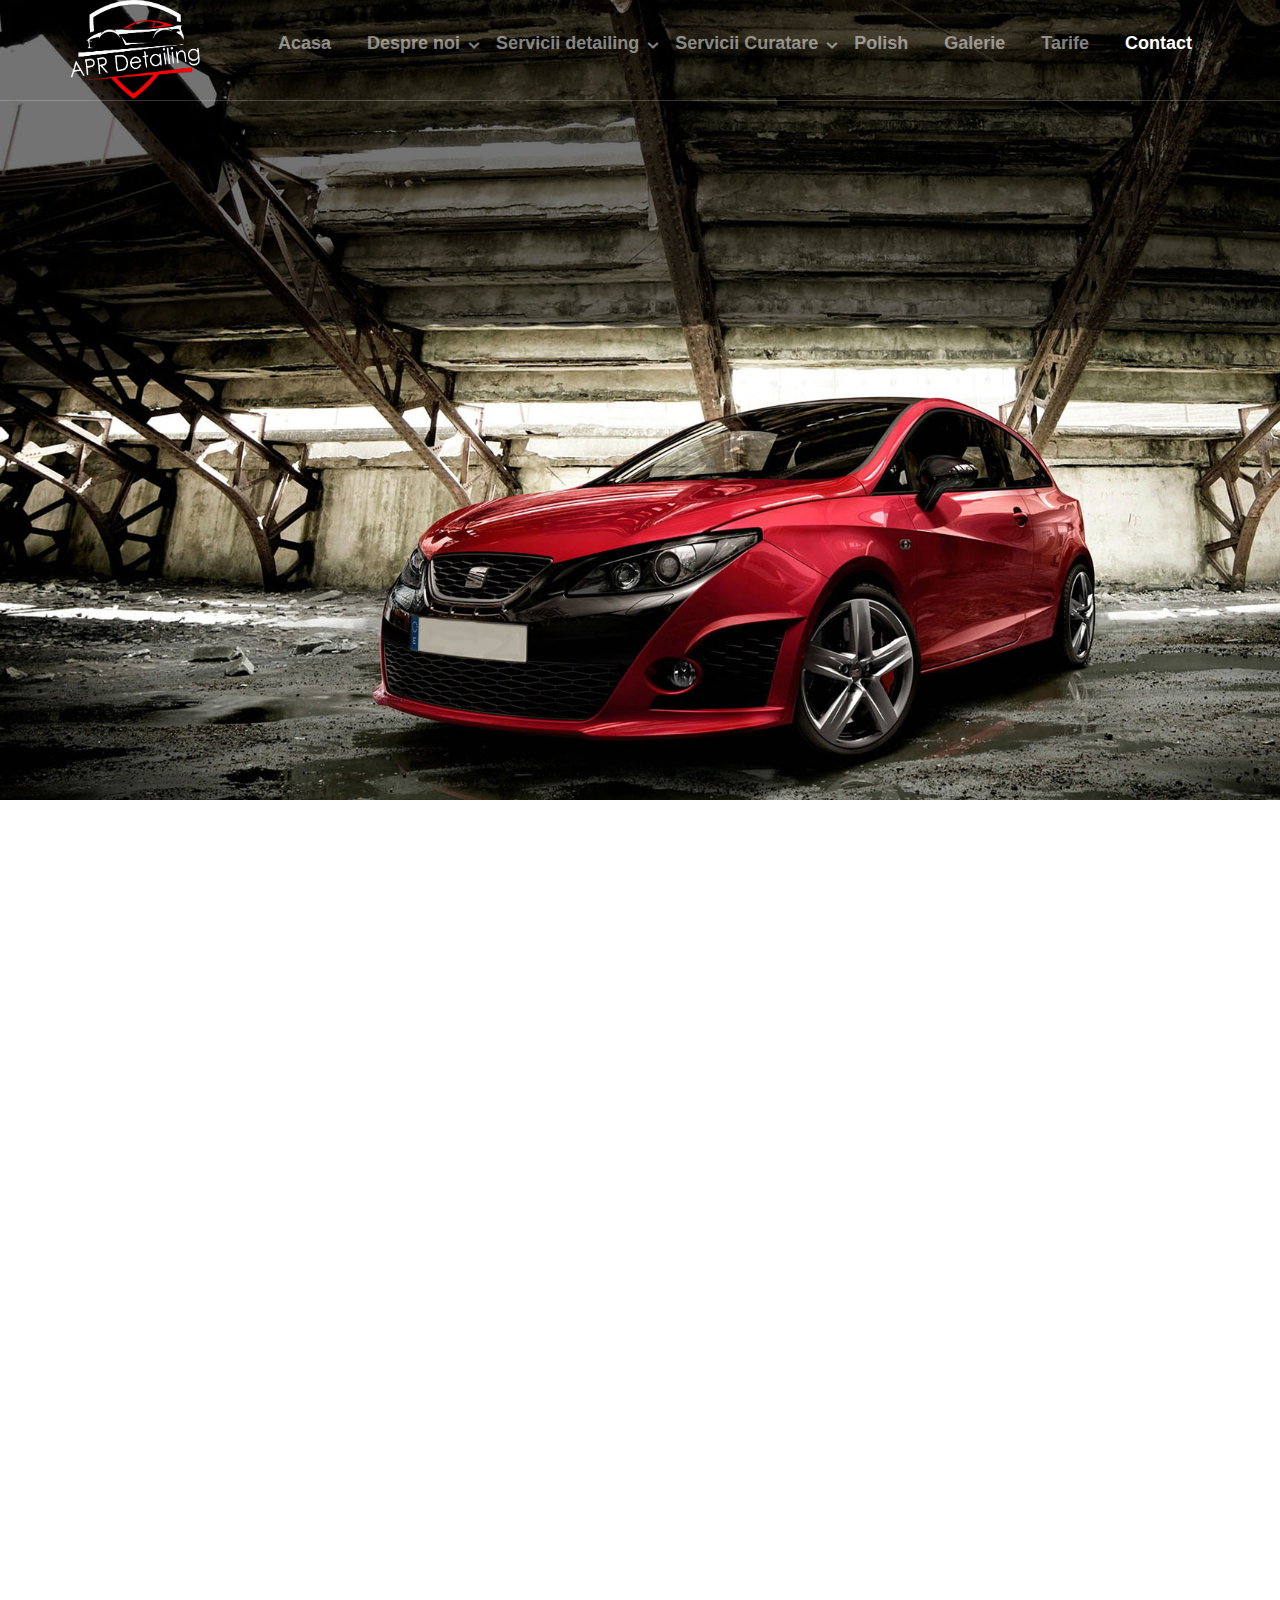
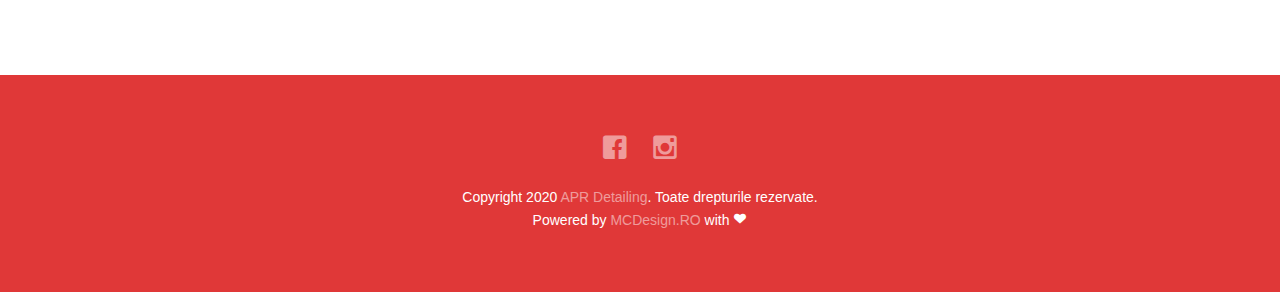
<file: contact.html>
<!DOCTYPE html>
<html class="no-js"> 
	<head>
	<meta charset="utf-8">
	<meta http-equiv="X-UA-Compatible" content="IE=edge">
	<title>APR Detailing &mdash; Salonul de frumuseţe pentru maşina ta</title>
	<meta name="viewport" content="width=device-width, initial-scale=1">
	<meta name="description" content="Apr Detailing Auto - Salonul de frumuseţe pentru maşina ta" />
	<meta name="keywords" content="apr, detailing, aprdetailing, apr-detailing, detailing-interior, polish" />
	<meta name="author" content="MCDesign.ro" />

  	<!-- Facebook -->
	<meta property="og:title" content=""/>
	<meta property="og:image" content=""/>
	<meta property="og:url" content=""/>
	<meta property="og:site_name" content=""/>
	<meta property="og:description" content=""/>
	<meta name="twitter:title" content="" />
	<meta name="twitter:image" content="" />
	<meta name="twitter:url" content="" />
	<meta name="twitter:card" content="" />

	<!-- Place favicon.ico and apple-touch-icon.png in the root directory -->
	<link rel="shortcut icon" href="favicon.ico">

	<!-- <link href='https://fonts.googleapis.com/css?family=Open+Sans:400,700,300' rel='stylesheet' type='text/css'> -->
	
	<!-- Animate.css -->
	<link rel="stylesheet" href="css/animate.css">
	<!-- Icomoon Icon Fonts-->
	<link rel="stylesheet" href="css/icomoon.css">
	<!-- Bootstrap  -->
	<link rel="stylesheet" href="css/bootstrap.css">
	<!-- Superfish -->
	<link rel="stylesheet" href="css/superfish.css">

	<link rel="stylesheet" href="css/style.css">


	<!-- Modernizr JS -->
	<script src="js/modernizr-2.6.2.min.js"></script>
	<!-- FOR IE9 below -->
	<!--[if lt IE 9]>
	<script src="js/respond.min.js"></script>
	<![endif]-->

	</head>
	<body>
		<div id="fh5co-wrapper">
		<div id="fh5co-page">
		<div id="fh5co-header">
			<header id="fh5co-header-section">
				<div class="container">
					<div class="nav-header">
						<a href="#" class="js-fh5co-nav-toggle fh5co-nav-toggle"><i></i></a>
						
						<img src="images/logo.png" width="130" height="100">
						<!-- START #fh5co-menu-wrap -->
						<nav id="fh5co-menu-wrap" role="navigation">
							<ul class="sf-menu" id="fh5co-primary-menu">
								<li >
									<a href="index.html"><b>Acasa</b></a>
								</li>
								<li>
									<a href="#"><b>Despre noi</b></a>
									<ul class="fh5co-sub-menu">
										<li><a href="cine-suntem.html">Cine suntem noi?</a></li>
										<li><a href="parerea-clientilor.html">Parerea clientilor</a></li>
										<li><a href="intrebari-frecvente.html">Intrebari frecvente</a></li>
									</ul>
								</li>
								<li>
									<a href="#" class="fh5co-sub-ddown"><b>Servicii detailing</b></a>
									<ul class="fh5co-sub-menu">
										<li><a href="detailing-interior.html" >Detailing interior</a></li>
										<li><a href="detailing-jante.html" >Detailing jante</a></li>
										<li><a href="detailing-motor.html" >Detailing compartiment motor</a></li>
										<li><a href="igienizare-clima.html" >Igienizare sistem climatizare</a></li>
									</ul>
								</li>
								<li>
									<a href="#"><b>Servicii Curatare</b></a>
									<ul class="fh5co-sub-menu">
										<li><a href="covoare.html" >Covoare si mochete</a></li>
										<li><a href="canapele.html" >Canapele</a></li>
										<li><a href="pardoseli.html" >Pardoseli</a></li>
									</ul>
								</li>
								<li>
									<a href="polish.html"><b>Polish</b></a>
								</li>
								<li>
									<a href="https://www.facebook.com/APRDetailingAuto/photos/?ref=page_internal"><b>Galerie</b></a>
								</li>
								<li>
									<a href="tarife.html"><b>Tarife</b></a>
								</li>
								<li class="active">
									<a href="contact.html"><b>Contact</b></a>
								</li>
							</ul>
						</nav>
					</div>
				</div>
			</header>
			
		</div>
		<div class="fh5co-hero">
			<div class="fh5co-overlay"></div>
			<div class="fh5co-cover text-center" data-stellar-background-ratio="0.5" style="background-image: url(images/cover_bg_1.jpg);">
				<div class="desc animate-box">
					<h3><span style="color:#e03838"><b>Salonul de frumuseţe pentru maşina ta</b></span></h3>
					<span style="color:#e03838"><b>O masina curata spune multe despre tine</b></span>
					<span><a class="btn btn-primary btn-lg" href="tarife.html">Verifica ofertele</a></span>
				</div>
			</div>

		</div>
		<!-- end:header-top -->
		
		<div id="fh5co-contact" class="animate-box">
			<div class="container">
				<form action="#">
					<div class="row">
						<div class="col-md-6">
							<h3 class="section-title">Cum ne poti contacta?</h3>
							<ul class="contact-info">
								<li><i class="icon-location-pin"></i>Localitatea Hudum, Judetul Botosani</li>
								<li><i class="icon-phone2"></i>0746 526 916</li>
								<li><i class="icon-mail"></i><a href="#">contact@aprdetailing.ro</a></li>
							</ul>
						</div>
					</div>
				</form>
			</div>
		</div>
		<!-- END fh5co-contact -->
		<iframe width="100%" src="https://www.google.com/maps/embed?pb=!1m18!1m12!1m3!1d85864.41728527682!2d26.589368816781437!3d47.737550843116864!2m3!1f0!2f0!3f0!3m2!1i1024!2i768!4f13.1!3m3!1m2!1s0x4734ebd7d24fab11%3A0xfc093f7416c4f8ab!2zQm90b8iZYW5p!5e0!3m2!1sen!2sro!4v1603403579617!5m2!1sen!2sro" height="450" frameborder="0" style="border:0;" allowfullscreen="" aria-hidden="false" tabindex="0"></iframe>
		<!-- END map -->
		
		<footer>
			<div id="footer">
				<div class="container">
					<div class="row">
						<div class="col-md-6 col-md-offset-3 text-center">
							<p class="fh5co-social-icons">
								<a href="https://www.facebook.com/APRDetailingAuto"><i class="icon-facebook2"></i></a>
								<a href="#"><i class="icon-instagram"></i></a>
							</p>
							<p>Copyright 2020 <a href="#">APR Detailing</a>. Toate drepturile rezervate. <br>Powered by <a href="http://mcdesign.ro/" target="_blank">MCDesign.RO</a> with <i class="icon-heart3"></i></p>
						</div>
					</div>
				</div>
			</div>
		</footer>
	

	</div>
	<!-- END fh5co-page -->

	</div>
	<!-- END fh5co-wrapper -->

	<!-- jQuery -->


	<script src="js/jquery.min.js"></script>
	<!-- jQuery Easing -->
	<script src="js/jquery.easing.1.3.js"></script>
	<!-- Bootstrap -->
	<script src="js/bootstrap.min.js"></script>
	<!-- Waypoints -->
	<script src="js/jquery.waypoints.min.js"></script>
	<!-- Stellar -->
	<script src="js/jquery.stellar.min.js"></script>
	<!-- Superfish -->
	<script src="js/hoverIntent.js"></script>
	<script src="js/superfish.js"></script>

	<!-- Main JS -->
	<script src="js/main.js"></script>

	</body>
</html>
</file>
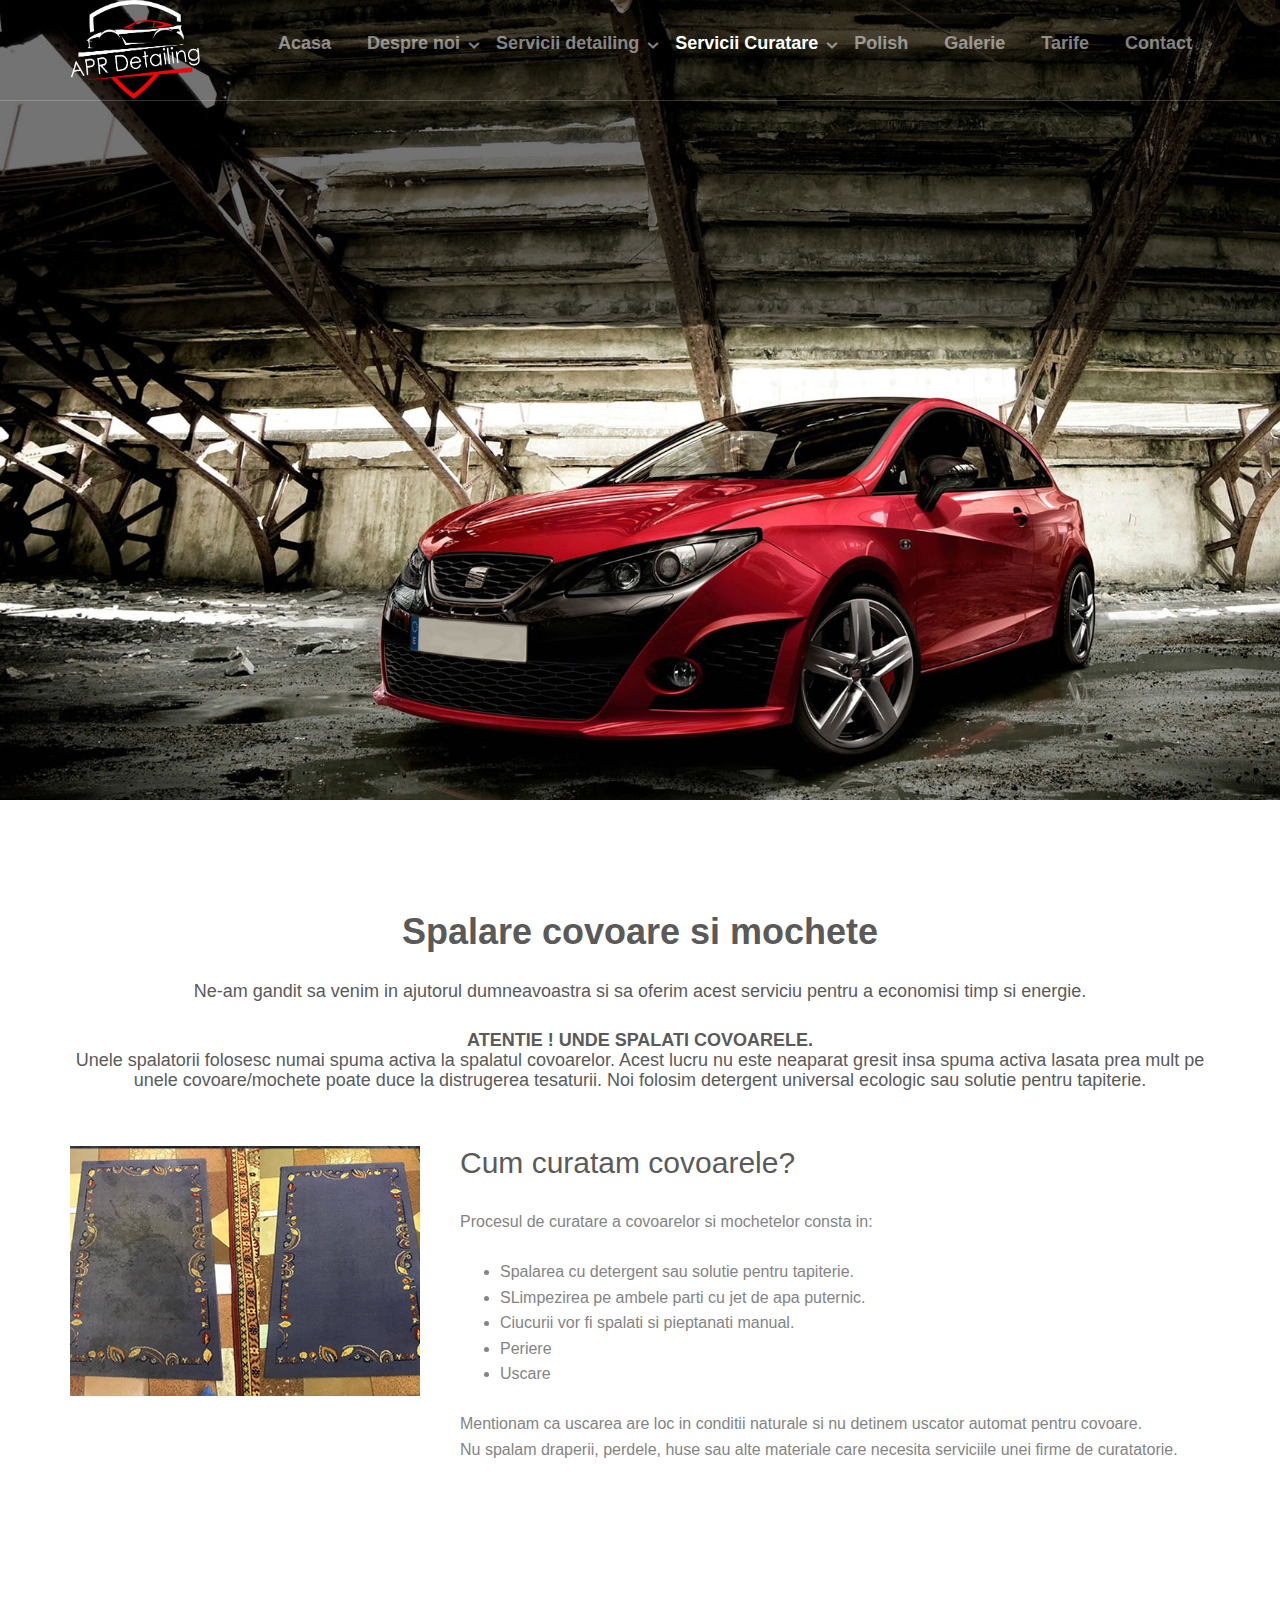
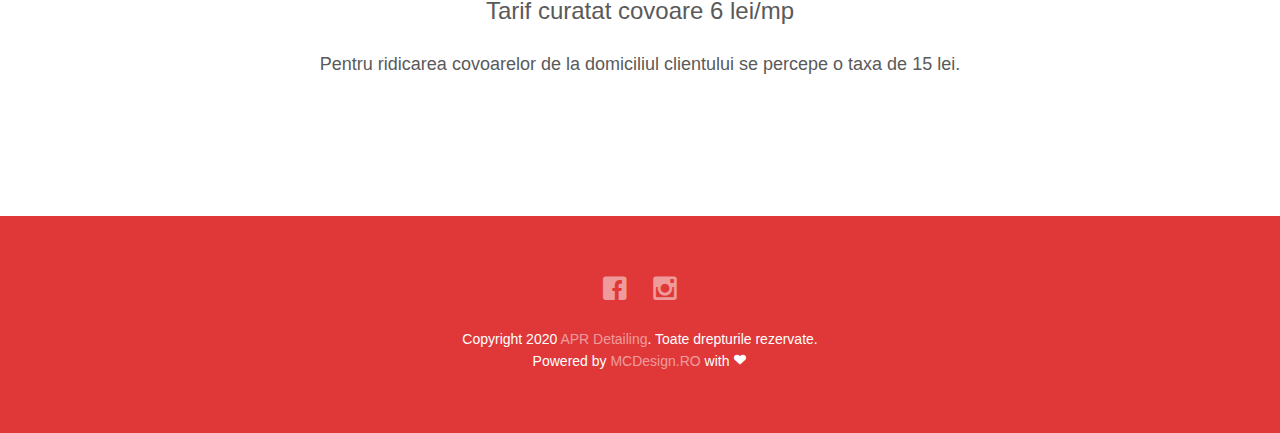
<file: covoare.html>
<!DOCTYPE html>
<html class="no-js"> 
	<head>
	<meta charset="utf-8">
	<meta http-equiv="X-UA-Compatible" content="IE=edge">
	<title>APR Detailing &mdash; Salonul de frumuseţe pentru maşina ta</title>
	<meta name="viewport" content="width=device-width, initial-scale=1">
	<meta name="description" content="Apr Detailing Auto - Salonul de frumuseţe pentru maşina ta" />
	<meta name="keywords" content="apr, detailing, aprdetailing, apr-detailing, detailing-interior, polish" />
	<meta name="author" content="MCDesign.ro" />

  	<!-- Facebook -->
	<meta property="og:title" content=""/>
	<meta property="og:image" content=""/>
	<meta property="og:url" content=""/>
	<meta property="og:site_name" content=""/>
	<meta property="og:description" content=""/>
	<meta name="twitter:title" content="" />
	<meta name="twitter:image" content="" />
	<meta name="twitter:url" content="" />
	<meta name="twitter:card" content="" />

	<!-- Place favicon.ico and apple-touch-icon.png in the root directory -->
	<link rel="shortcut icon" href="favicon.ico">

	<!-- <link href='https://fonts.googleapis.com/css?family=Open+Sans:400,700,300' rel='stylesheet' type='text/css'> -->
	
	<!-- Animate.css -->
	<link rel="stylesheet" href="css/animate.css">
	<!-- Icomoon Icon Fonts-->
	<link rel="stylesheet" href="css/icomoon.css">
	<!-- Bootstrap  -->
	<link rel="stylesheet" href="css/bootstrap.css">
	<!-- Superfish -->
	<link rel="stylesheet" href="css/superfish.css">

	<link rel="stylesheet" href="css/style.css">


	<!-- Modernizr JS -->
	<script src="js/modernizr-2.6.2.min.js"></script>
	<!-- FOR IE9 below -->
	<!--[if lt IE 9]>
	<script src="js/respond.min.js"></script>
	<![endif]-->

	</head>
	<body>
		<div id="fh5co-wrapper">
		<div id="fh5co-page">
		<div id="fh5co-header">
			<header id="fh5co-header-section">
				<div class="container">
					<div class="nav-header">
						<a href="#" class="js-fh5co-nav-toggle fh5co-nav-toggle"><i></i></a>
						
						<img src="images/logo.png" width="130" height="100">
						<!-- START #fh5co-menu-wrap -->
						<nav id="fh5co-menu-wrap" role="navigation">
							<ul class="sf-menu" id="fh5co-primary-menu">
								<li>
									<a href="index.html"><b>Acasa</b></a>
								</li>
								<li>
									<a href="#"><b>Despre noi</b></a>
									<ul class="fh5co-sub-menu">
										<li><a href="cine-suntem.html">Cine suntem noi?</a></li>
										<li><a href="parerea-clientilor.html">Parerea clientilor</a></li>
										<li><a href="intrebari-frecvente.html">Intrebari frecvente</a></li>
									</ul>
								</li>
								<li>
									<a href="#" class="fh5co-sub-ddown"><b>Servicii detailing</b></a>
									<ul class="fh5co-sub-menu">
										<li><a href="detailing-interior.html" >Detailing interior</a></li>
										<li><a href="detailing-jante.html" >Detailing jante</a></li>
										<li><a href="detailing-motor.html" >Detailing compartiment motor</a></li>
										<li><a href="igienizare-clima.html" >Igienizare sistem climatizare</a></li>
									</ul>
								</li>
								<li class="active">
									<a href="#"><b>Servicii Curatare</b></a>
									<ul class="fh5co-sub-menu">
										<li><a href="covoare.html" >Covoare si mochete</a></li>
										<li><a href="canapele.html" >Canapele</a></li>
										<li><a href="pardoseli.html" >Pardoseli</a></li>
									</ul>
								</li>
								<li>
									<a href="polish.html"><b>Polish</b></a>
								</li>
								<li>
									<a href="https://www.facebook.com/APRDetailingAuto/photos/?ref=page_internal"><b>Galerie</b></a>
								</li>
								<li>
									<a href="tarife.html"><b>Tarife</b></a>
								</li>
								<li>
									<a href="contact.html"><b>Contact</b></a>
								</li>
							</ul>
						</nav>
					</div>
				</div>
			</header>
			
		</div>
		<div class="fh5co-hero">
			<div class="fh5co-overlay"></div>
			<div class="fh5co-cover text-center" data-stellar-background-ratio="0.5" style="background-image: url(images/cover_bg_1.jpg);">
				<div class="desc animate-box">
					<h3><span style="color:#e03838"><b>Salonul de frumuseţe pentru maşina ta</b></span></h3>
					<span style="color:#e03838"><b>O masina curata spune multe despre tine</b></span>
					<span><a class="btn btn-primary btn-lg" href="tarife.html">Verifica ofertele</a></span>
				</div>
			</div>

		</div>
		<!-- end:header-top -->
		<div id="fh5co-services">
			<div class="container">
				<center><h1><b>Spalare covoare si mochete</b></h1></center>
				<center><h4>Ne-am gandit sa venim in ajutorul dumneavoastra si sa oferim acest serviciu pentru a economisi timp si energie.</h4></center>
				<center><h4><b>ATENTIE ! UNDE SPALATI COVOARELE. </b> <br />Unele spalatorii folosesc numai spuma activa la spalatul covoarelor. Acest lucru nu este neaparat gresit insa spuma activa lasata prea mult pe unele covoare/mochete poate duce la distrugerea tesaturii. Noi folosim detergent universal ecologic sau solutie pentru tapiterie.</h4></center>
				<br />
				<div class="row row-bottom-padded-lg" >
					<div class="col-md-3">
						<img src="images/covoare.png" width="350" height="250">
					</div>
					<div class="col-md-8 col-md-push-1">
<!-- 						<h4 class="fh5co-number">01.</h4> -->
						<h2>Cum curatam covoarele?</h2>
						<p>Procesul de curatare a covoarelor si mochetelor consta in:</p>
						<ul>
							<li>Spalarea cu detergent sau solutie pentru tapiterie.</li>
							<li>SLimpezirea pe ambele parti cu jet de apa puternic.</li>
							<li>Ciucurii vor fi spalati si pieptanati manual.</li>
							<li>Periere</li>
							<li>Uscare</li>
						</ul>
						<p>Mentionam ca uscarea are loc in conditii naturale si nu detinem uscator automat pentru covoare.
							<br/>Nu spalam draperii, perdele, huse sau alte materiale care necesita serviciile unei firme de curatatorie.
							</p>
					</div>
				</div>
				<center><h3>Tarif curatat covoare 6  lei/mp</h3>
				<h4>Pentru ridicarea covoarelor de la domiciliul clientului se percepe o taxa de 15 lei.</h4></center>
			</div>
		</div>
		<!-- fh5co-content-section -->
		
		<footer>
			<div id="footer">
				<div class="container">
					<div class="row">
						<div class="col-md-6 col-md-offset-3 text-center">
							<p class="fh5co-social-icons">
								<a href="https://www.facebook.com/APRDetailingAuto"><i class="icon-facebook2"></i></a>
								<a href="#"><i class="icon-instagram"></i></a>
							</p>
							<p>Copyright 2020 <a href="#">APR Detailing</a>. Toate drepturile rezervate. <br>Powered by <a href="http://mcdesign.ro/" target="_blank">MCDesign.RO</a> with <i class="icon-heart3"></i></p>
						</div>
					</div>
				</div>
			</div>
		</footer>
	

	</div>
	<!-- END fh5co-page -->

	</div>
	<!-- END fh5co-wrapper -->

	<!-- jQuery -->


	<script src="js/jquery.min.js"></script>
	<!-- jQuery Easing -->
	<script src="js/jquery.easing.1.3.js"></script>
	<!-- Bootstrap -->
	<script src="js/bootstrap.min.js"></script>
	<!-- Waypoints -->
	<script src="js/jquery.waypoints.min.js"></script>
	<!-- Stellar -->
	<script src="js/jquery.stellar.min.js"></script>
	<!-- Superfish -->
	<script src="js/hoverIntent.js"></script>
	<script src="js/superfish.js"></script>

	<!-- Main JS -->
	<script src="js/main.js"></script>

	</body>
</html>
</file>
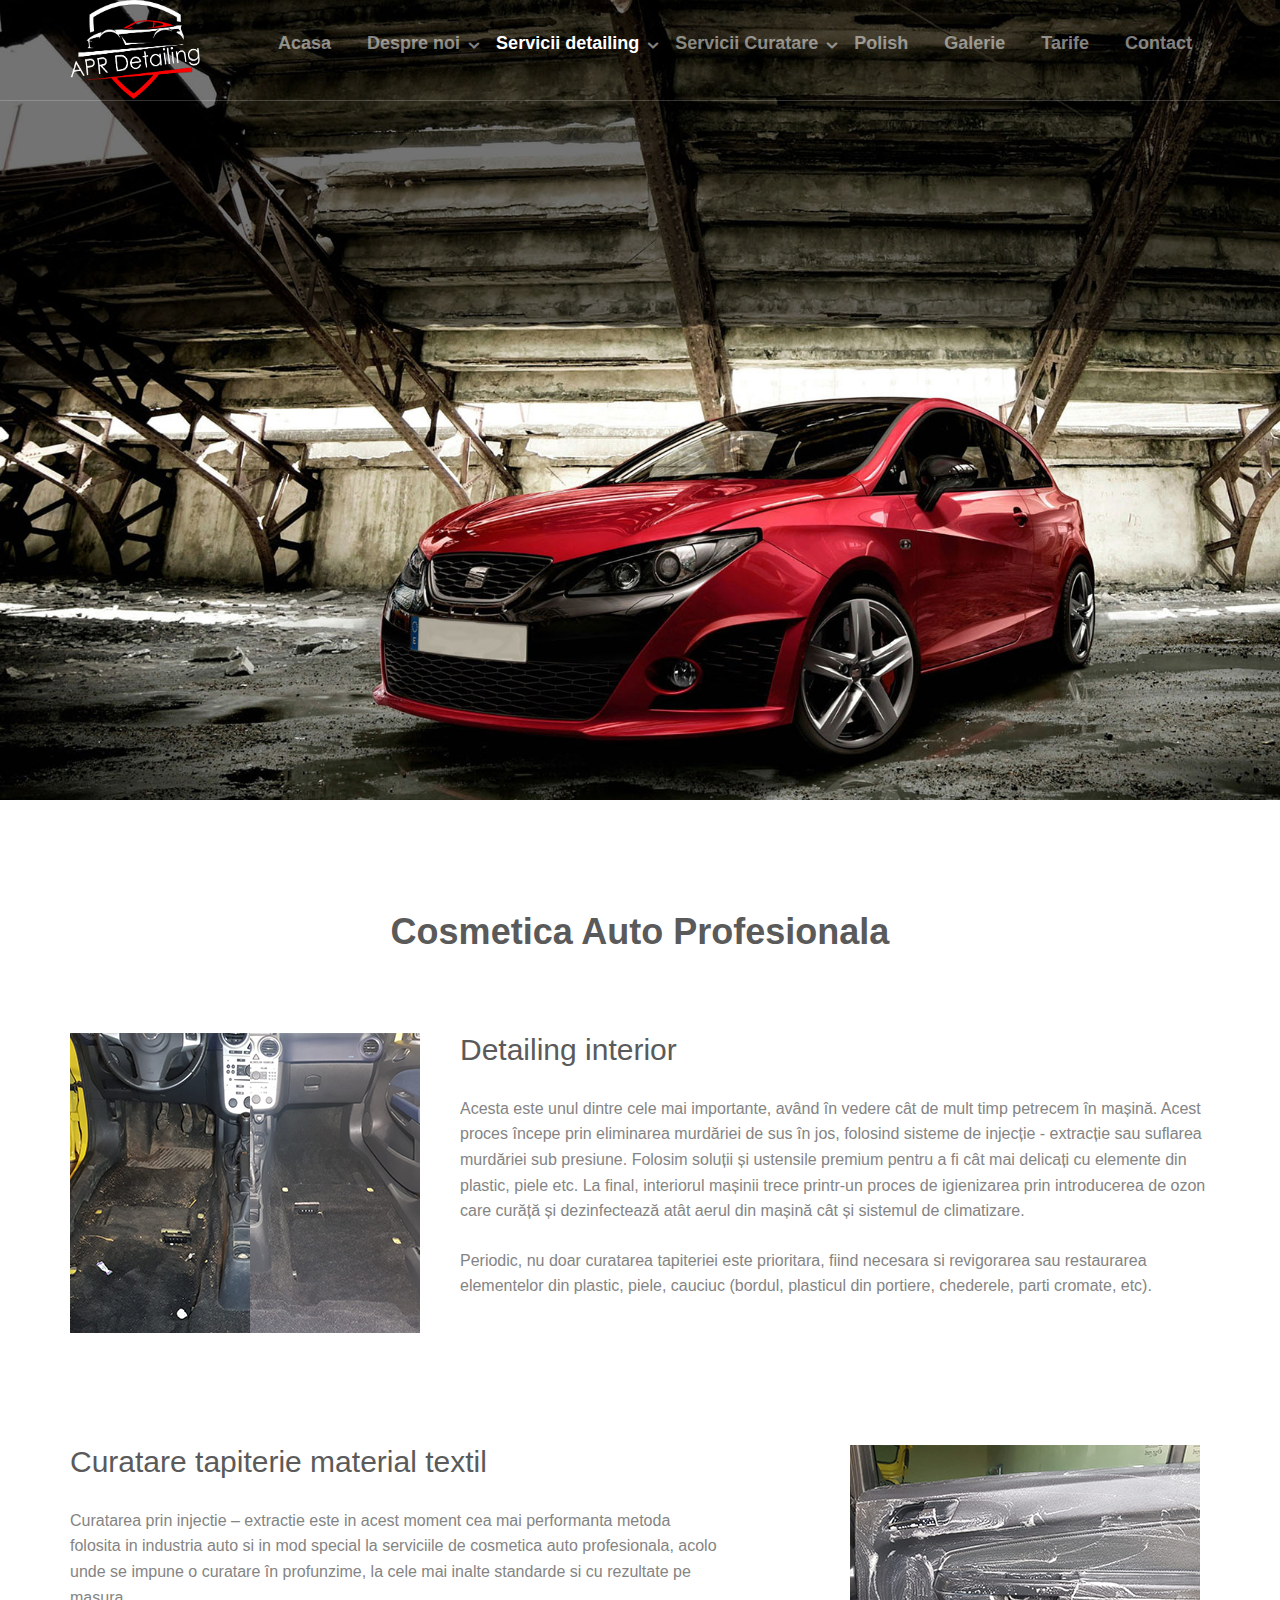
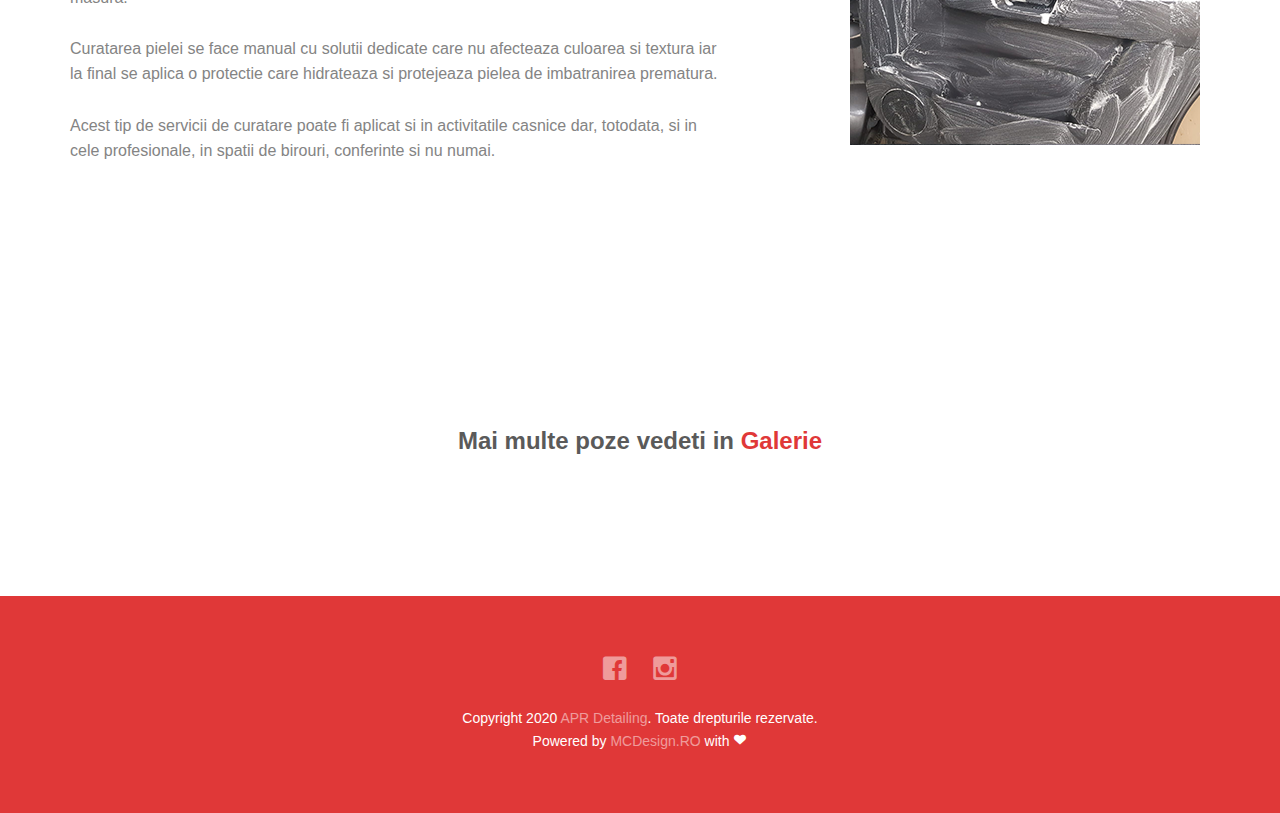
<file: detailing-interior.html>
<!DOCTYPE html>
<html class="no-js"> 
	<head>
	<meta charset="utf-8">
	<meta http-equiv="X-UA-Compatible" content="IE=edge">
	<title>APR Detailing &mdash; Salonul de frumuseţe pentru maşina ta</title>
	<meta name="viewport" content="width=device-width, initial-scale=1">
	<meta name="description" content="Apr Detailing Auto - Salonul de frumuseţe pentru maşina ta" />
	<meta name="keywords" content="apr, detailing, aprdetailing, apr-detailing, detailing-interior, polish" />
	<meta name="author" content="MCDesign.ro" />

  	<!-- Facebook -->
	<meta property="og:title" content=""/>
	<meta property="og:image" content=""/>
	<meta property="og:url" content=""/>
	<meta property="og:site_name" content=""/>
	<meta property="og:description" content=""/>
	<meta name="twitter:title" content="" />
	<meta name="twitter:image" content="" />
	<meta name="twitter:url" content="" />
	<meta name="twitter:card" content="" />

	<!-- Place favicon.ico and apple-touch-icon.png in the root directory -->
	<link rel="shortcut icon" href="favicon.ico">

	<!-- <link href='https://fonts.googleapis.com/css?family=Open+Sans:400,700,300' rel='stylesheet' type='text/css'> -->
	
	<!-- Animate.css -->
	<link rel="stylesheet" href="css/animate.css">
	<!-- Icomoon Icon Fonts-->
	<link rel="stylesheet" href="css/icomoon.css">
	<!-- Bootstrap  -->
	<link rel="stylesheet" href="css/bootstrap.css">
	<!-- Superfish -->
	<link rel="stylesheet" href="css/superfish.css">

	<link rel="stylesheet" href="css/style.css">


	<!-- Modernizr JS -->
	<script src="js/modernizr-2.6.2.min.js"></script>
	<!-- FOR IE9 below -->
	<!--[if lt IE 9]>
	<script src="js/respond.min.js"></script>
	<![endif]-->

	</head>
	<body>
		<div id="fh5co-wrapper">
		<div id="fh5co-page">
		<div id="fh5co-header">
			<header id="fh5co-header-section">
				<div class="container">
					<div class="nav-header">
						<a href="#" class="js-fh5co-nav-toggle fh5co-nav-toggle"><i></i></a>
						
						<img src="images/logo.png" width="130" height="100">
						<!-- START #fh5co-menu-wrap -->
						<nav id="fh5co-menu-wrap" role="navigation">
							<ul class="sf-menu" id="fh5co-primary-menu">
								<li>
									<a href="index.html"><b>Acasa</b></a>
								</li>
								<li>
									<a href="#"><b>Despre noi</b></a>
									<ul class="fh5co-sub-menu">
										<li><a href="cine-suntem.html">Cine suntem noi?</a></li>
										<li><a href="parerea-clientilor.html">Parerea clientilor</a></li>
										<li><a href="intrebari-frecvente.html">Intrebari frecvente</a></li>
									</ul>
								</li>
								<li class="active">
									<a href="#" class="fh5co-sub-ddown"><b>Servicii detailing</b></a>
									<ul class="fh5co-sub-menu">
										<li><a href="detailing-interior.html" >Detailing interior</a></li>
										<li><a href="detailing-jante.html" >Detailing jante</a></li>
										<li><a href="detailing-motor.html" >Detailing compartiment motor</a></li>
										<li><a href="igienizare-clima.html" >Igienizare sistem climatizare</a></li>
									</ul>
								</li>
								<li>
									<a href="#"><b>Servicii Curatare</b></a>
									<ul class="fh5co-sub-menu">
										<li><a href="covoare.html" >Covoare si mochete</a></li>
										<li><a href="canapele.html" >Canapele</a></li>
										<li><a href="pardoseli.html" >Pardoseli</a></li>
									</ul>
								</li>
								<li>
									<a href="polish.html"><b>Polish</b></a>
								</li>
								<li>
									<a href="https://www.facebook.com/APRDetailingAuto/photos/?ref=page_internal"><b>Galerie</b></a>
								</li>
								<li>
									<a href="tarife.html"><b>Tarife</b></a>
								</li>
								<li>
									<a href="contact.html"><b>Contact</b></a>
								</li>
							</ul>
						</nav>
					</div>
				</div>
			</header>
			
		</div>
		
		<div class="fh5co-hero">
			<div class="fh5co-overlay"></div>
			<div class="fh5co-cover text-center" data-stellar-background-ratio="0.5" style="background-image: url(images/cover_bg_1.jpg);">
				<div class="desc animate-box">
					<h3><span style="color:#e03838"><b>Salonul de frumuseţe pentru maşina ta</b></span></h3>
					<span style="color:#e03838"><b>O masina curata spune multe despre tine</b></span>
					<span><a class="btn btn-primary btn-lg" href="tarife.html">Verifica ofertele</a></span>
				</div>
			</div>

		</div>
		<!-- end:header-top -->
		<div id="fh5co-services">
			<div class="container">
				<center><h1><b>Cosmetica Auto Profesionala</b><h1></center><br/><br/>
				<div class="row row-bottom-padded-lg" >
					<div class="col-md-3">
						<img src="images/detint.png" width="350" height="300">
					</div>
					<div class="col-md-8 col-md-push-1">
<!-- 						<h4 class="fh5co-number">01.</h4> -->
						<h2>Detailing interior</h2>
						<p>Acesta este unul dintre cele mai importante, având în vedere cât de mult timp petrecem în mașină. Acest proces începe prin eliminarea murdăriei de sus în jos, folosind sisteme de injecție - extracție sau suflarea murdăriei sub presiune. Folosim soluții și ustensile premium pentru a fi cât mai delicați cu elemente din plastic, piele etc. La final, interiorul mașinii trece printr-un proces de igienizarea prin introducerea de ozon care curăță și dezinfectează atât aerul din mașină cât și sistemul de climatizare.</p>
						<p>Periodic, nu doar curatarea tapiteriei este prioritara, fiind necesara si revigorarea sau restaurarea elementelor din plastic, piele, cauciuc (bordul, plasticul din portiere, chederele, parti cromate, etc).</p>
						</div>
				</div>
				<div class="row row-bottom-padded-lg">
					<div class="col-md-3 col-md-push-8">
						<img src="images/detint2.png" width="350" height="300">
					</div>
					<div class="col-md-7 col-md-pull-3">
						<!-- <h4 class="fh5co-number">02.</h4> -->
						<h2>Curatare tapiterie material textil</h2>
						<p>Curatarea prin injectie – extractie este in acest moment cea mai performanta metoda folosita in industria auto si in mod special la serviciile de cosmetica auto profesionala, acolo unde se impune o curatare în profunzime, la cele mai inalte standarde si cu rezultate pe masura.
							<br/><br/>Curatarea pielei se face manual cu solutii dedicate care nu afecteaza culoarea si textura iar la final se aplica o protectie care hidrateaza si protejeaza pielea de imbatranirea prematura. 
							<br/><br/>Acest tip de servicii de curatare poate fi aplicat si in activitatile casnice dar, totodata, si in cele profesionale, in spatii de birouri, conferinte si nu numai.</p>
						</div>
					</div>Tot interiorul este aspirat, praful este sters cu o carpa din microfibre, bordul si toate elementele din plastic sunt curatate. Curatarea plafonului, fetelor de usi si a unor eventuale pete cu un pistol pneumatic (Tornador Gun). Scaunele si bancheta se curata prin injectie spuma, extractie cu un aspirator, urmand un pas foarte important: Limpezirea.
			</div><br/><br/>
			<center><h3><b>Mai multe poze vedeti in <a href="https://www.facebook.com/APRDetailingAuto/photos/?ref=page_internal">Galerie</a></b><h3></center>
		</div>
		<!-- fh5co-content-section -->
	
		<footer>
			<div id="footer">
				<div class="container">
					<div class="row">
						<div class="col-md-6 col-md-offset-3 text-center">
							<p class="fh5co-social-icons">
								<a href="https://www.facebook.com/APRDetailingAuto"><i class="icon-facebook2"></i></a>
								<a href="#"><i class="icon-instagram"></i></a>
							</p>
							<p>Copyright 2020 <a href="#">APR Detailing</a>. Toate drepturile rezervate. <br>Powered by <a href="http://mcdesign.ro/" target="_blank">MCDesign.RO</a> with <i class="icon-heart3"></i></p>
						</div>
					</div>
				</div>
			</div>
		</footer>
	

	</div>
	<!-- END fh5co-page -->

	</div>
	<!-- END fh5co-wrapper -->

	<!-- jQuery -->


	<script src="js/jquery.min.js"></script>
	<!-- jQuery Easing -->
	<script src="js/jquery.easing.1.3.js"></script>
	<!-- Bootstrap -->
	<script src="js/bootstrap.min.js"></script>
	<!-- Waypoints -->
	<script src="js/jquery.waypoints.min.js"></script>
	<!-- Stellar -->
	<script src="js/jquery.stellar.min.js"></script>
	<!-- Superfish -->
	<script src="js/hoverIntent.js"></script>
	<script src="js/superfish.js"></script>

	<!-- Main JS -->
	<script src="js/main.js"></script>

	</body>
</html>
</file>
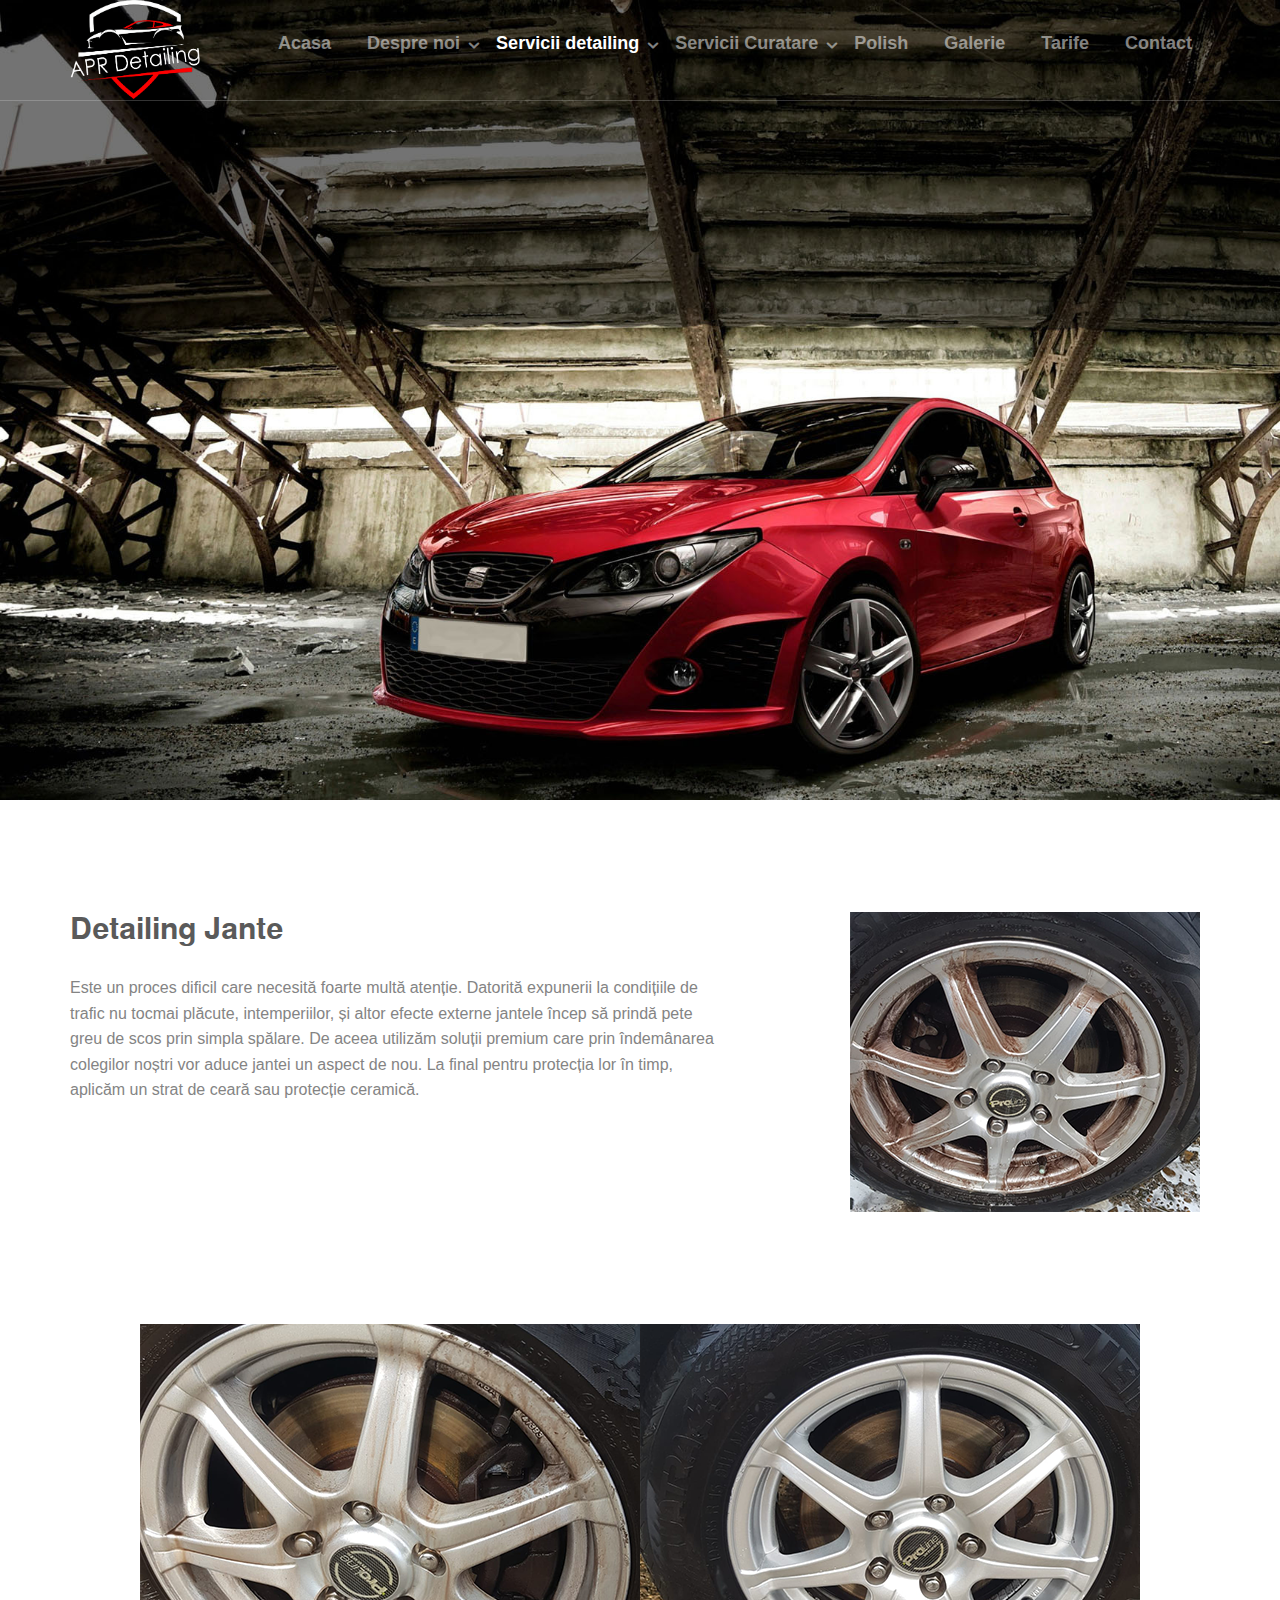
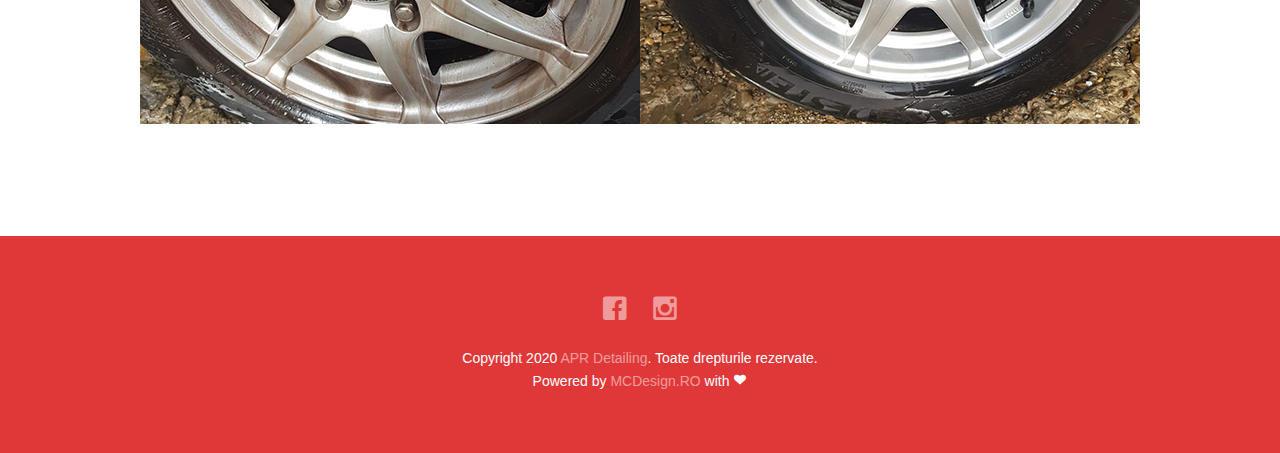
<file: detailing-jante.html>
<!DOCTYPE html>
<html class="no-js"> 
	<head>
	<meta charset="utf-8">
	<meta http-equiv="X-UA-Compatible" content="IE=edge">
	<title>APR Detailing &mdash; Salonul de frumuseţe pentru maşina ta</title>
	<meta name="viewport" content="width=device-width, initial-scale=1">
	<meta name="description" content="Apr Detailing Auto - Salonul de frumuseţe pentru maşina ta" />
	<meta name="keywords" content="apr, detailing, aprdetailing, apr-detailing, detailing-interior, polish" />
	<meta name="author" content="MCDesign.ro" />

  	<!-- Facebook -->
	<meta property="og:title" content=""/>
	<meta property="og:image" content=""/>
	<meta property="og:url" content=""/>
	<meta property="og:site_name" content=""/>
	<meta property="og:description" content=""/>
	<meta name="twitter:title" content="" />
	<meta name="twitter:image" content="" />
	<meta name="twitter:url" content="" />
	<meta name="twitter:card" content="" />

	<!-- Place favicon.ico and apple-touch-icon.png in the root directory -->
	<link rel="shortcut icon" href="favicon.ico">

	<!-- <link href='https://fonts.googleapis.com/css?family=Open+Sans:400,700,300' rel='stylesheet' type='text/css'> -->
	
	<!-- Animate.css -->
	<link rel="stylesheet" href="css/animate.css">
	<!-- Icomoon Icon Fonts-->
	<link rel="stylesheet" href="css/icomoon.css">
	<!-- Bootstrap  -->
	<link rel="stylesheet" href="css/bootstrap.css">
	<!-- Superfish -->
	<link rel="stylesheet" href="css/superfish.css">

	<link rel="stylesheet" href="css/style.css">


	<!-- Modernizr JS -->
	<script src="js/modernizr-2.6.2.min.js"></script>
	<!-- FOR IE9 below -->
	<!--[if lt IE 9]>
	<script src="js/respond.min.js"></script>
	<![endif]-->

	</head>
	<body>
		<div id="fh5co-wrapper">
		<div id="fh5co-page">
		<div id="fh5co-header">
			<header id="fh5co-header-section">
				<div class="container">
					<div class="nav-header">
						<a href="#" class="js-fh5co-nav-toggle fh5co-nav-toggle"><i></i></a>
						
						<img src="images/logo.png" width="130" height="100">
						<!-- START #fh5co-menu-wrap -->
						<nav id="fh5co-menu-wrap" role="navigation">
							<ul class="sf-menu" id="fh5co-primary-menu">
								<li>
									<a href="index.html"><b>Acasa</b></a>
								</li>
								<li>
									<a href="#"><b>Despre noi</b></a>
									<ul class="fh5co-sub-menu">
										<li><a href="cine-suntem.html">Cine suntem noi?</a></li>
										<li><a href="parerea-clientilor.html">Parerea clientilor</a></li>
										<li><a href="intrebari-frecvente.html">Intrebari frecvente</a></li>
									</ul>
								</li>
								<li class="active">
									<a href="#" class="fh5co-sub-ddown"><b>Servicii detailing</b></a>
									<ul class="fh5co-sub-menu">
										<li><a href="detailing-interior.html" >Detailing interior</a></li>
										<li><a href="detailing-jante.html" >Detailing jante</a></li>
										<li><a href="detailing-motor.html" >Detailing compartiment motor</a></li>
										<li><a href="igienizare-clima.html" >Igienizare sistem climatizare</a></li>
									</ul>
								</li>
								<li>
									<a href="#"><b>Servicii Curatare</b></a>
									<ul class="fh5co-sub-menu">
										<li><a href="covoare.html" >Covoare si mochete</a></li>
										<li><a href="canapele.html" >Canapele</a></li>
										<li><a href="pardoseli.html" >Pardoseli</a></li>
									</ul>
								</li>
								<li>
									<a href="polish.html"><b>Polish</b></a>
								</li>
								<li>
									<a href="https://www.facebook.com/APRDetailingAuto/photos/?ref=page_internal"><b>Galerie</b></a>
								</li>
								<li>
									<a href="tarife.html"><b>Tarife</b></a>
								</li>
								<li>
									<a href="contact.html"><b>Contact</b></a>
								</li>
							</ul>
						</nav>
					</div>
				</div>
			</header>
			
		</div>
		
		<div class="fh5co-hero">
			<div class="fh5co-overlay"></div>
			<div class="fh5co-cover text-center" data-stellar-background-ratio="0.5" style="background-image: url(images/cover_bg_1.jpg);">
				<div class="desc animate-box">
					<h3><span style="color:#e03838"><b>Salonul de frumuseţe pentru maşina ta</b></span></h3>
					<span style="color:#e03838"><b>O masina curata spune multe despre tine</b></span>
					<span><a class="btn btn-primary btn-lg" href="tarife.html">Verifica ofertele</a></span>
				</div>
			</div>

		</div>
		<!-- end:header-top -->
		<div id="fh5co-services">
			<div class="container">
				<div class="row row-bottom-padded-lg">
					<div class="col-md-3 col-md-push-8">
						<img src="images/detjante.png" width="350" height="300">
					</div>
					<div class="col-md-7 col-md-pull-3">
						<!-- <h4 class="fh5co-number">02.</h4> -->
						<h2>𝐃𝐞𝐭𝐚𝐢𝐥𝐢𝐧𝐠 𝐉𝐚𝐧𝐭𝐞 </h2>
						<p>Este un proces dificil care necesită foarte multă atenție. Datorită expunerii la condițiile de trafic nu tocmai plăcute, intemperiilor, și altor efecte externe jantele încep să prindă pete greu de scos prin simpla spălare. De aceea utilizăm soluții premium care prin îndemânarea colegilor noștri vor aduce jantei un aspect de nou. La final pentru protecția lor în timp, aplicăm un strat de ceară sau protecție ceramică.</p>
						</div>
				</div>

				<center><img src="images/detjante1.png" width="500"><img src="images/detjante2.png" width="500"></center>

			</div>
		</div>
		<!-- fh5co-content-section -->
		
		<footer>
			<div id="footer">
				<div class="container">
					<div class="row">
						<div class="col-md-6 col-md-offset-3 text-center">
							<p class="fh5co-social-icons">
								<a href="https://www.facebook.com/APRDetailingAuto"><i class="icon-facebook2"></i></a>
								<a href="#"><i class="icon-instagram"></i></a>
							</p>
							<p>Copyright 2020 <a href="#">APR Detailing</a>. Toate drepturile rezervate. <br>Powered by <a href="http://mcdesign.ro/" target="_blank">MCDesign.RO</a> with <i class="icon-heart3"></i></p>
						</div>
					</div>
				</div>
			</div>
		</footer>
	

	</div>
	<!-- END fh5co-page -->

	</div>
	<!-- END fh5co-wrapper -->

	<!-- jQuery -->


	<script src="js/jquery.min.js"></script>
	<!-- jQuery Easing -->
	<script src="js/jquery.easing.1.3.js"></script>
	<!-- Bootstrap -->
	<script src="js/bootstrap.min.js"></script>
	<!-- Waypoints -->
	<script src="js/jquery.waypoints.min.js"></script>
	<!-- Stellar -->
	<script src="js/jquery.stellar.min.js"></script>
	<!-- Superfish -->
	<script src="js/hoverIntent.js"></script>
	<script src="js/superfish.js"></script>

	<!-- Main JS -->
	<script src="js/main.js"></script>

	</body>
</html>
</file>
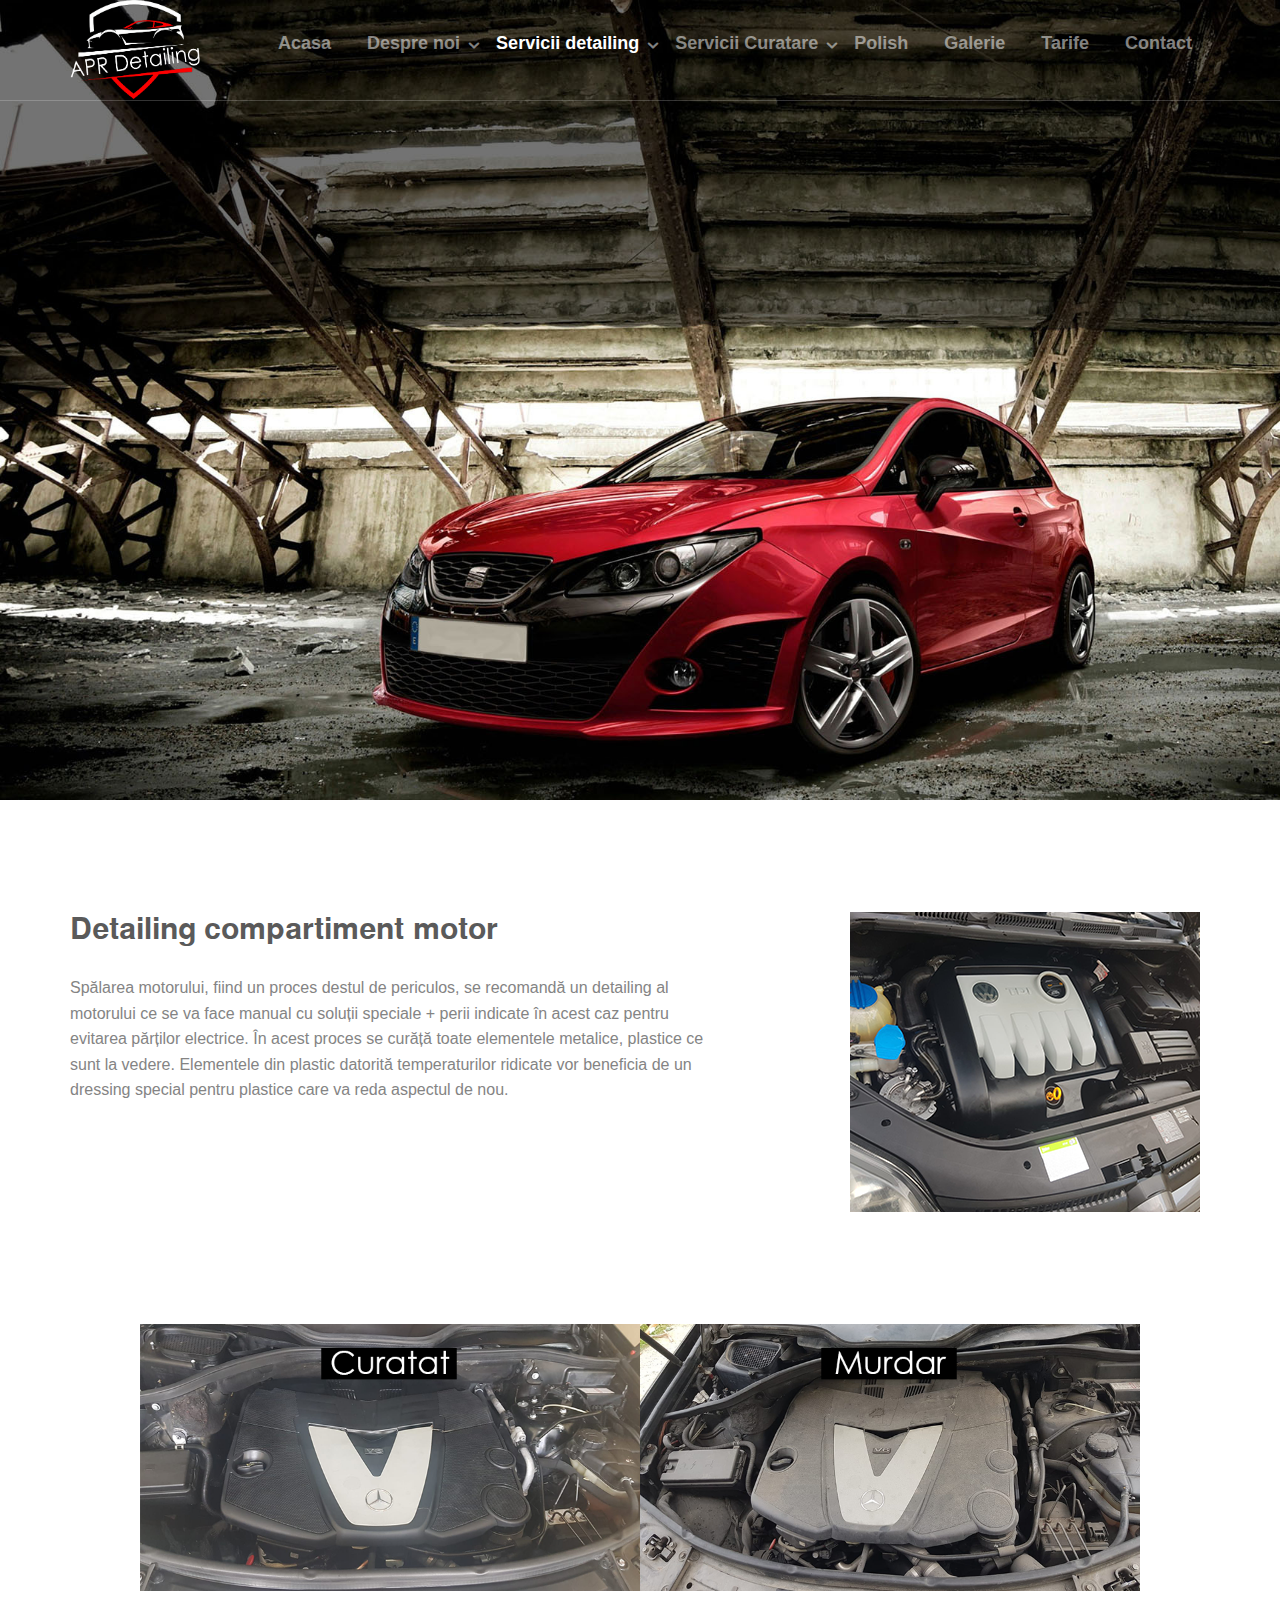
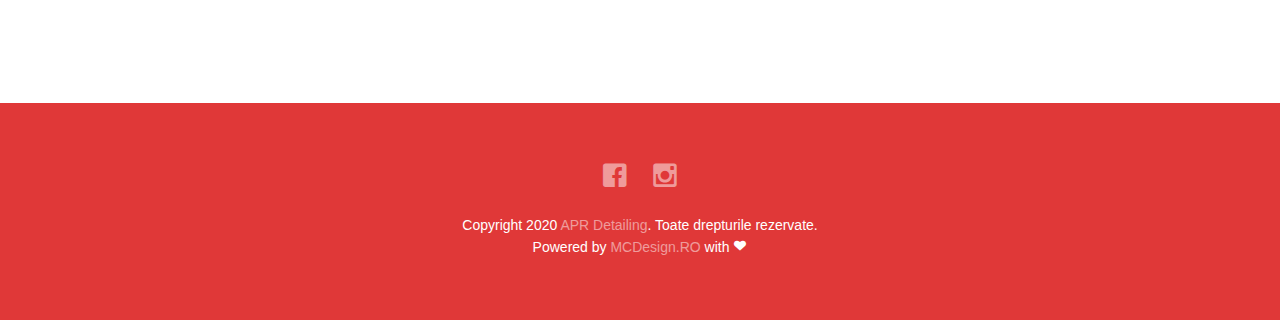
<file: detailing-motor.html>
<!DOCTYPE html>
<html class="no-js"> 
	<head>
	<meta charset="utf-8">
	<meta http-equiv="X-UA-Compatible" content="IE=edge">
	<title>APR Detailing &mdash; Salonul de frumuseţe pentru maşina ta</title>
	<meta name="viewport" content="width=device-width, initial-scale=1">
	<meta name="description" content="Apr Detailing Auto - Salonul de frumuseţe pentru maşina ta" />
	<meta name="keywords" content="apr, detailing, aprdetailing, apr-detailing, detailing-interior, polish" />
	<meta name="author" content="MCDesign.ro" />

  	<!-- Facebook -->
	<meta property="og:title" content=""/>
	<meta property="og:image" content=""/>
	<meta property="og:url" content=""/>
	<meta property="og:site_name" content=""/>
	<meta property="og:description" content=""/>
	<meta name="twitter:title" content="" />
	<meta name="twitter:image" content="" />
	<meta name="twitter:url" content="" />
	<meta name="twitter:card" content="" />

	<!-- Place favicon.ico and apple-touch-icon.png in the root directory -->
	<link rel="shortcut icon" href="favicon.ico">

	<!-- <link href='https://fonts.googleapis.com/css?family=Open+Sans:400,700,300' rel='stylesheet' type='text/css'> -->
	
	<!-- Animate.css -->
	<link rel="stylesheet" href="css/animate.css">
	<!-- Icomoon Icon Fonts-->
	<link rel="stylesheet" href="css/icomoon.css">
	<!-- Bootstrap  -->
	<link rel="stylesheet" href="css/bootstrap.css">
	<!-- Superfish -->
	<link rel="stylesheet" href="css/superfish.css">

	<link rel="stylesheet" href="css/style.css">


	<!-- Modernizr JS -->
	<script src="js/modernizr-2.6.2.min.js"></script>
	<!-- FOR IE9 below -->
	<!--[if lt IE 9]>
	<script src="js/respond.min.js"></script>
	<![endif]-->

	</head>
	<body>
		<div id="fh5co-wrapper">
		<div id="fh5co-page">
		<div id="fh5co-header">
			<header id="fh5co-header-section">
				<div class="container">
					<div class="nav-header">
						<a href="#" class="js-fh5co-nav-toggle fh5co-nav-toggle"><i></i></a>
						
						<img src="images/logo.png" width="130" height="100">
						<!-- START #fh5co-menu-wrap -->
						<nav id="fh5co-menu-wrap" role="navigation">
							<ul class="sf-menu" id="fh5co-primary-menu">
								<li>
									<a href="index.html"><b>Acasa</b></a>
								</li>
								<li>
									<a href="#"><b>Despre noi</b></a>
									<ul class="fh5co-sub-menu">
										<li><a href="cine-suntem.html">Cine suntem noi?</a></li>
										<li><a href="parerea-clientilor.html">Parerea clientilor</a></li>
										<li><a href="intrebari-frecvente.html">Intrebari frecvente</a></li>
									</ul>
								</li>
								<li class="active">
									<a href="#" class="fh5co-sub-ddown"><b>Servicii detailing</b></a>
									<ul class="fh5co-sub-menu">
										<li><a href="detailing-interior.html" >Detailing interior</a></li>
										<li><a href="detailing-jante.html" >Detailing jante</a></li>
										<li><a href="detailing-motor.html" >Detailing compartiment motor</a></li>
										<li><a href="igienizare-clima.html" >Igienizare sistem climatizare</a></li>
									</ul>
								</li>
								<li>
									<a href="#"><b>Servicii Curatare</b></a>
									<ul class="fh5co-sub-menu">
										<li><a href="covoare.html" >Covoare si mochete</a></li>
										<li><a href="canapele.html" >Canapele</a></li>
										<li><a href="pardoseli.html" >Pardoseli</a></li>
									</ul>
								</li>
								<li>
									<a href="polish.html"><b>Polish</b></a>
								</li>
								<li>
									<a href="https://www.facebook.com/APRDetailingAuto/photos/?ref=page_internal"><b>Galerie</b></a>
								</li>
								<li>
									<a href="tarife.html"><b>Tarife</b></a>
								</li>
								<li>
									<a href="contact.html"><b>Contact</b></a>
								</li>
							</ul>
						</nav>
					</div>
				</div>
			</header>
			
		</div>
		<div class="fh5co-hero">
			<div class="fh5co-overlay"></div>
			<div class="fh5co-cover text-center" data-stellar-background-ratio="0.5" style="background-image: url(images/cover_bg_1.jpg);">
				<div class="desc animate-box">
					<h3><span style="color:#e03838"><b>Salonul de frumuseţe pentru maşina ta</b></span></h3>
					<span style="color:#e03838"><b>O masina curata spune multe despre tine</b></span>
					<span><a class="btn btn-primary btn-lg" href="tarife.html">Verifica ofertele</a></span>
				</div>
			</div>

		</div>
		<!-- end:header-top -->
		<div id="fh5co-services">
			<div class="container">
				<div class="row row-bottom-padded-lg">
					<div class="col-md-3 col-md-push-8">
						<img src="images/detmotor.png" width="350" height="300">
					</div>
					<div class="col-md-7 col-md-pull-3">
						<!-- <h4 class="fh5co-number">02.</h4> -->
						<h2>𝐃𝐞𝐭𝐚𝐢𝐥𝐢𝐧𝐠 𝐜𝐨𝐦𝐩𝐚𝐫𝐭𝐢𝐦𝐞𝐧𝐭 𝐦𝐨𝐭𝐨𝐫 </h2>
						<p>Spălarea motorului, fiind un proces destul de periculos, se recomandă un detailing al motorului ce se va face manual cu soluții speciale + perii indicate în acest caz pentru evitarea părților electrice. În acest proces se curăță toate elementele metalice, plastice ce sunt la vedere. Elementele din plastic datorită temperaturilor ridicate vor beneficia de un dressing special pentru plastice care va reda aspectul de nou.</p>
						</div>
				</div>

				<center><img src="images/detmotor1.png" width="500"><img src="images/detmotor2.png" width="500"></center>

			</div>
		</div>
		<!-- fh5co-content-section -->
	
		<footer>
			<div id="footer">
				<div class="container">
					<div class="row">
						<div class="col-md-6 col-md-offset-3 text-center">
							<p class="fh5co-social-icons">
								<a href="https://www.facebook.com/APRDetailingAuto"><i class="icon-facebook2"></i></a>
								<a href="#"><i class="icon-instagram"></i></a>
							</p>
							<p>Copyright 2020 <a href="#">APR Detailing</a>. Toate drepturile rezervate. <br>Powered by <a href="http://mcdesign.ro/" target="_blank">MCDesign.RO</a> with <i class="icon-heart3"></i></p>
						</div>
					</div>
				</div>
			</div>
		</footer>
	

	</div>
	<!-- END fh5co-page -->

	</div>
	<!-- END fh5co-wrapper -->

	<!-- jQuery -->


	<script src="js/jquery.min.js"></script>
	<!-- jQuery Easing -->
	<script src="js/jquery.easing.1.3.js"></script>
	<!-- Bootstrap -->
	<script src="js/bootstrap.min.js"></script>
	<!-- Waypoints -->
	<script src="js/jquery.waypoints.min.js"></script>
	<!-- Stellar -->
	<script src="js/jquery.stellar.min.js"></script>
	<!-- Superfish -->
	<script src="js/hoverIntent.js"></script>
	<script src="js/superfish.js"></script>

	<!-- Main JS -->
	<script src="js/main.js"></script>

	</body>
</html>
</file>
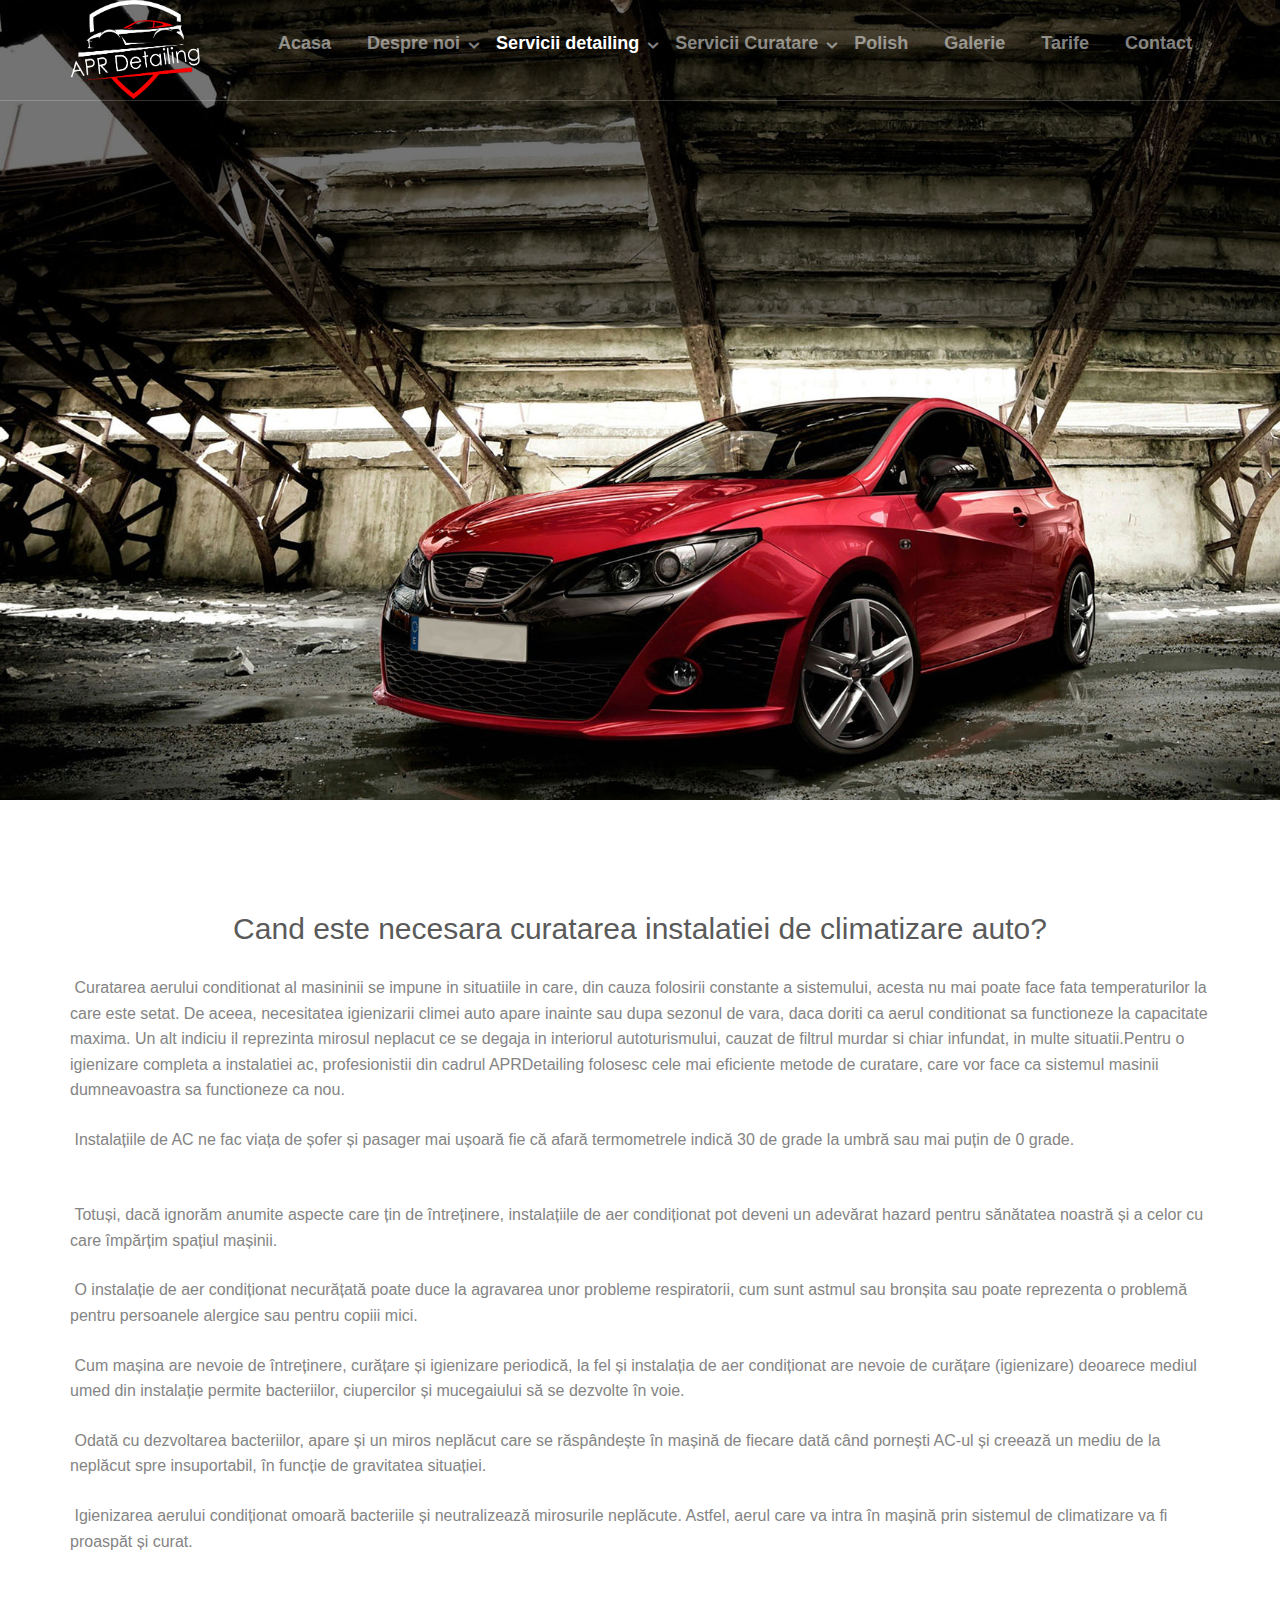
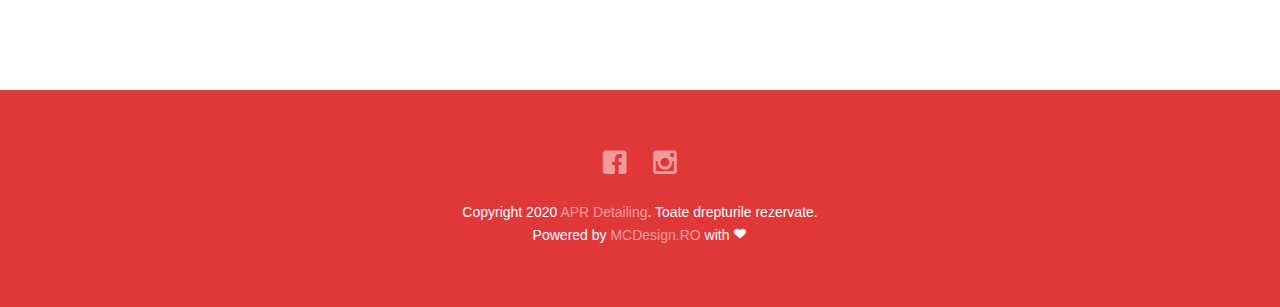
<file: igienizare-clima.html>
<!DOCTYPE html>
<html class="no-js"> 
	<head>
	<meta charset="utf-8">
	<meta http-equiv="X-UA-Compatible" content="IE=edge">
	<title>APR Detailing &mdash; Salonul de frumuseţe pentru maşina ta</title>
	<meta name="viewport" content="width=device-width, initial-scale=1">
	<meta name="description" content="Apr Detailing Auto - Salonul de frumuseţe pentru maşina ta" />
	<meta name="keywords" content="apr, detailing, aprdetailing, apr-detailing, detailing-interior, polish" />
	<meta name="author" content="MCDesign.ro" />

  	<!-- Facebook -->
	<meta property="og:title" content=""/>
	<meta property="og:image" content=""/>
	<meta property="og:url" content=""/>
	<meta property="og:site_name" content=""/>
	<meta property="og:description" content=""/>
	<meta name="twitter:title" content="" />
	<meta name="twitter:image" content="" />
	<meta name="twitter:url" content="" />
	<meta name="twitter:card" content="" />

	<!-- Place favicon.ico and apple-touch-icon.png in the root directory -->
	<link rel="shortcut icon" href="favicon.ico">

	<!-- <link href='https://fonts.googleapis.com/css?family=Open+Sans:400,700,300' rel='stylesheet' type='text/css'> -->
	
	<!-- Animate.css -->
	<link rel="stylesheet" href="css/animate.css">
	<!-- Icomoon Icon Fonts-->
	<link rel="stylesheet" href="css/icomoon.css">
	<!-- Bootstrap  -->
	<link rel="stylesheet" href="css/bootstrap.css">
	<!-- Superfish -->
	<link rel="stylesheet" href="css/superfish.css">

	<link rel="stylesheet" href="css/style.css">


	<!-- Modernizr JS -->
	<script src="js/modernizr-2.6.2.min.js"></script>
	<!-- FOR IE9 below -->
	<!--[if lt IE 9]>
	<script src="js/respond.min.js"></script>
	<![endif]-->

	</head>
	<body>
		<div id="fh5co-wrapper">
		<div id="fh5co-page">
		<div id="fh5co-header">
			<header id="fh5co-header-section">
				<div class="container">
					<div class="nav-header">
						<a href="#" class="js-fh5co-nav-toggle fh5co-nav-toggle"><i></i></a>
						
						<img src="images/logo.png" width="130" height="100">
						<!-- START #fh5co-menu-wrap -->
						<nav id="fh5co-menu-wrap" role="navigation">
							<ul class="sf-menu" id="fh5co-primary-menu">
								<li>
									<a href="index.html"><b>Acasa</b></a>
								</li>
								<li>
									<a href="#"><b>Despre noi</b></a>
									<ul class="fh5co-sub-menu">
										<li><a href="cine-suntem.html">Cine suntem noi?</a></li>
										<li><a href="parerea-clientilor.html">Parerea clientilor</a></li>
										<li><a href="intrebari-frecvente.html">Intrebari frecvente</a></li>
									</ul>
								</li>
								<li class="active">
									<a href="#" class="fh5co-sub-ddown"><b>Servicii detailing</b></a>
									<ul class="fh5co-sub-menu">
										<li><a href="detailing-interior.html" >Detailing interior</a></li>
										<li><a href="detailing-jante.html" >Detailing jante</a></li>
										<li><a href="detailing-motor.html" >Detailing compartiment motor</a></li>
										<li><a href="igienizare-clima.html" >Igienizare sistem climatizare</a></li>
									</ul>
								</li>
								<li>
									<a href="#"><b>Servicii Curatare</b></a>
									<ul class="fh5co-sub-menu">
										<li><a href="covoare.html" >Covoare si mochete</a></li>
										<li><a href="canapele.html" >Canapele</a></li>
										<li><a href="pardoseli.html" >Pardoseli</a></li>
									</ul>
								</li>
								<li>
									<a href="polish.html"><b>Polish</b></a>
								</li>
								<li>
									<a href="https://www.facebook.com/APRDetailingAuto/photos/?ref=page_internal"><b>Galerie</b></a>
								</li>
								<li>
									<a href="tarife.html"><b>Tarife</b></a>
								</li>
								<li>
									<a href="contact.html"><b>Contact</b></a>
								</li>
							</ul>
						</nav>
					</div>
				</div>
			</header>
			
		</div>
		<div class="fh5co-hero">
			<div class="fh5co-overlay"></div>
			<div class="fh5co-cover text-center" data-stellar-background-ratio="0.5" style="background-image: url(images/cover_bg_1.jpg);">
				<div class="desc animate-box">
					<h3><span style="color:#e03838"><b>Salonul de frumuseţe pentru maşina ta</b></span></h3>
					<span style="color:#e03838"><b>O masina curata spune multe despre tine</b></span>
					<span><a class="btn btn-primary btn-lg" href="tarife.html">Verifica ofertele</a></span>
				</div>
			</div>
		</div>
		<!-- end:header-top -->
		<div id="fh5co-services">
			<div class="container">
				<center><h2>Cand este necesara curatarea instalatiei de climatizare auto?</h2></center>
				<p>&nbsp;Curatarea aerului conditionat al masininii se impune in situatiile in care, din cauza folosirii constante a sistemului, acesta nu mai poate face fata temperaturilor la care este setat. De aceea, necesitatea igienizarii climei auto apare inainte sau dupa sezonul de vara, daca doriti ca aerul conditionat sa functioneze la capacitate maxima. Un alt indiciu il reprezinta mirosul neplacut ce se degaja in interiorul autoturismului, cauzat de filtrul murdar si chiar infundat, in multe situatii.Pentru o igienizare completa a instalatiei ac, profesionistii din cadrul APRDetailing folosesc cele mai eficiente metode de curatare, care vor face ca sistemul masinii dumneavoastra sa functioneze ca nou.</p>
				<p>&nbsp;Instalațiile de AC ne fac viața de șofer și pasager mai ușoară fie că afară termometrele indică 30 de grade la umbră sau mai puțin de 0 grade.</p>
				<br />
				<p>&nbsp;Totuși, dacă ignorăm anumite aspecte care țin de întreținere, instalațiile de aer condiționat pot deveni un adevărat hazard pentru sănătatea noastră și a celor cu care împărțim spațiul mașinii.</p>
					<p>&nbsp;O instalație de aer condiționat necurățată poate duce la agravarea unor probleme respiratorii, cum sunt astmul sau bronșita sau poate reprezenta o problemă pentru persoanele alergice sau pentru copiii mici.</p>
						<p>&nbsp;Cum mașina are nevoie de întreținere, curățare și igienizare periodică, la fel și instalația de aer condiționat are nevoie de curățare (igienizare) deoarece mediul umed din instalație permite bacteriilor, ciupercilor și mucegaiului să se dezvolte în voie.</p>
							<p>&nbsp;Odată cu dezvoltarea bacteriilor, apare și un miros neplăcut care se răspândește în mașină de fiecare dată când pornești AC-ul și creează un mediu de la neplăcut spre insuportabil, în funcție de gravitatea situației.</p>
								<p>&nbsp;Igienizarea aerului condiționat omoară bacteriile și neutralizează mirosurile neplăcute. Astfel, aerul care va intra în mașină prin sistemul de climatizare va fi proaspăt și curat.</p>
			</div>
		</div>
		<!-- fh5co-content-section -->
		
		<footer>
			<div id="footer">
				<div class="container">
					<div class="row">
						<div class="col-md-6 col-md-offset-3 text-center">
							<p class="fh5co-social-icons">
								<a href="https://www.facebook.com/APRDetailingAuto"><i class="icon-facebook2"></i></a>
								<a href="#"><i class="icon-instagram"></i></a>
							</p>
							<p>Copyright 2020 <a href="#">APR Detailing</a>. Toate drepturile rezervate. <br>Powered by <a href="http://mcdesign.ro/" target="_blank">MCDesign.RO</a> with <i class="icon-heart3"></i></p>
						</div>
					</div>
				</div>
			</div>
		</footer>
	

	</div>
	<!-- END fh5co-page -->

	</div>
	<!-- END fh5co-wrapper -->

	<!-- jQuery -->


	<script src="js/jquery.min.js"></script>
	<!-- jQuery Easing -->
	<script src="js/jquery.easing.1.3.js"></script>
	<!-- Bootstrap -->
	<script src="js/bootstrap.min.js"></script>
	<!-- Waypoints -->
	<script src="js/jquery.waypoints.min.js"></script>
	<!-- Stellar -->
	<script src="js/jquery.stellar.min.js"></script>
	<!-- Superfish -->
	<script src="js/hoverIntent.js"></script>
	<script src="js/superfish.js"></script>

	<!-- Main JS -->
	<script src="js/main.js"></script>

	</body>
</html>
</file>
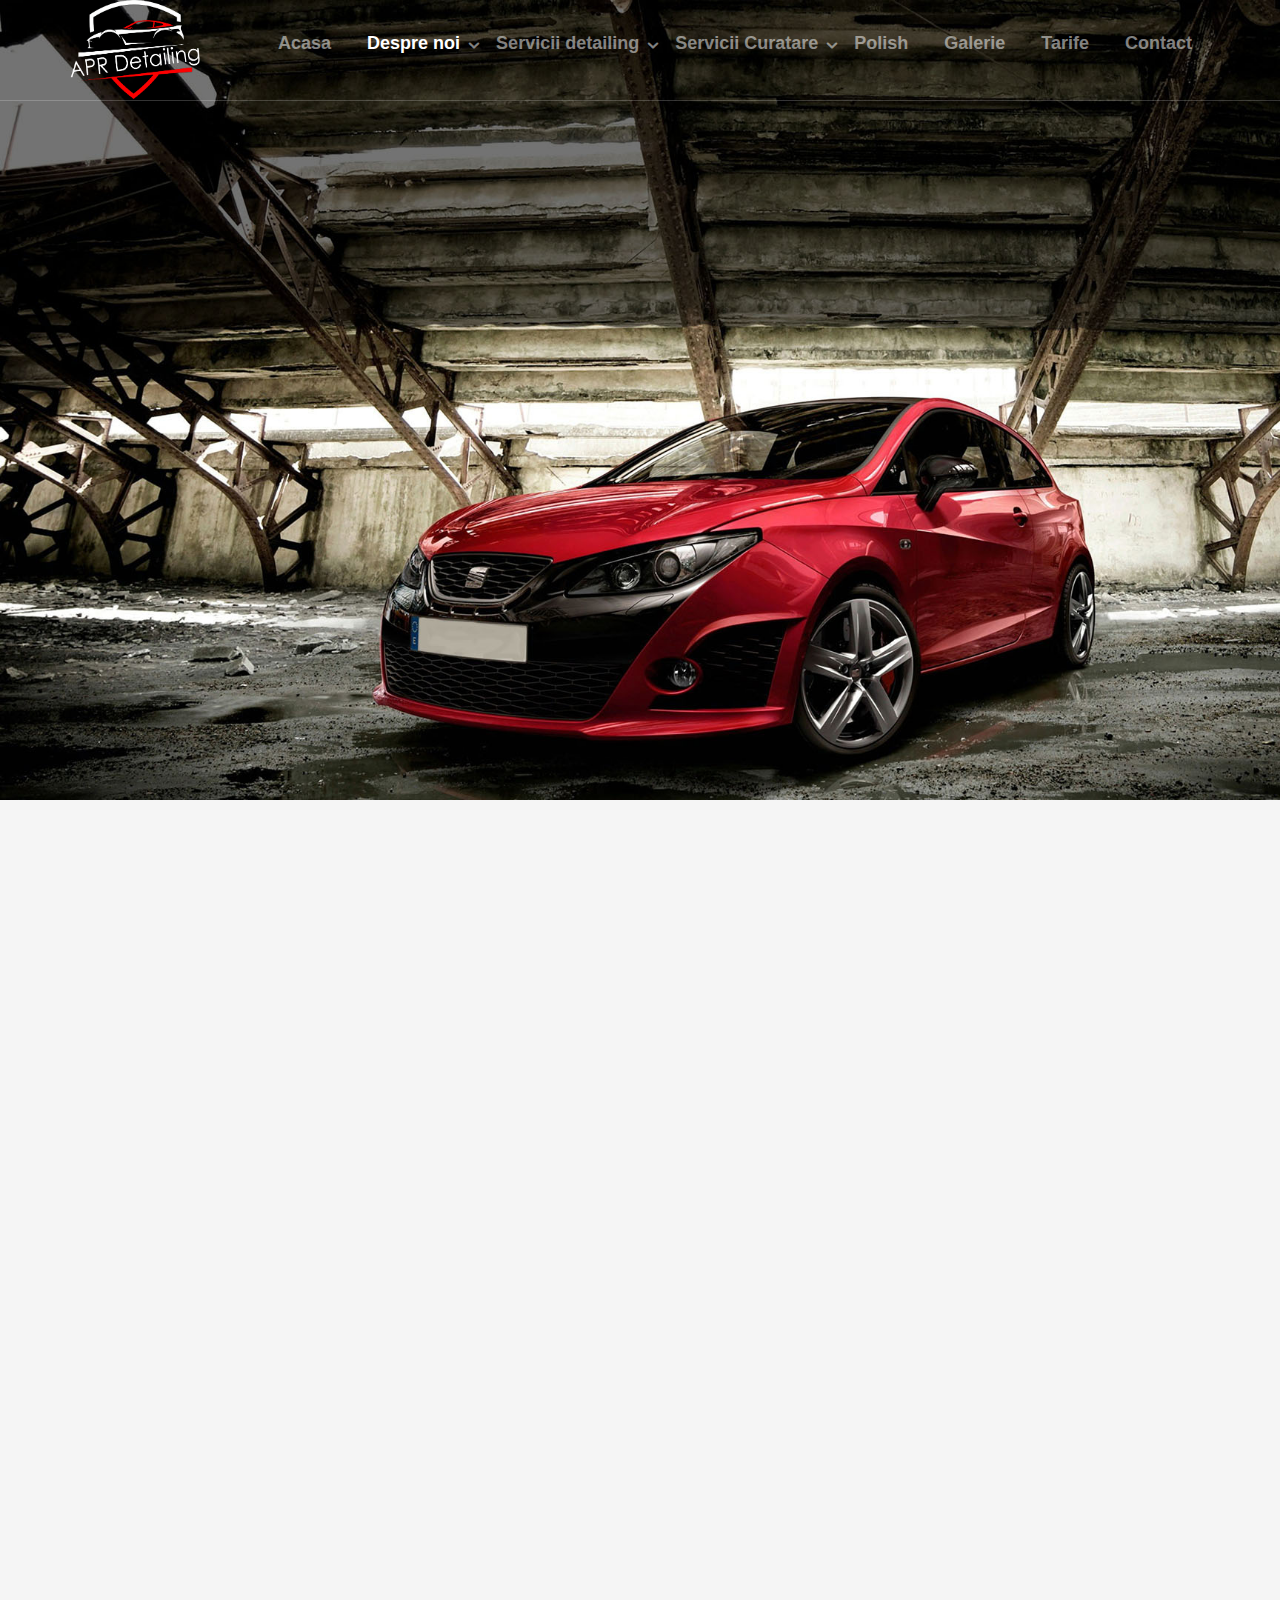
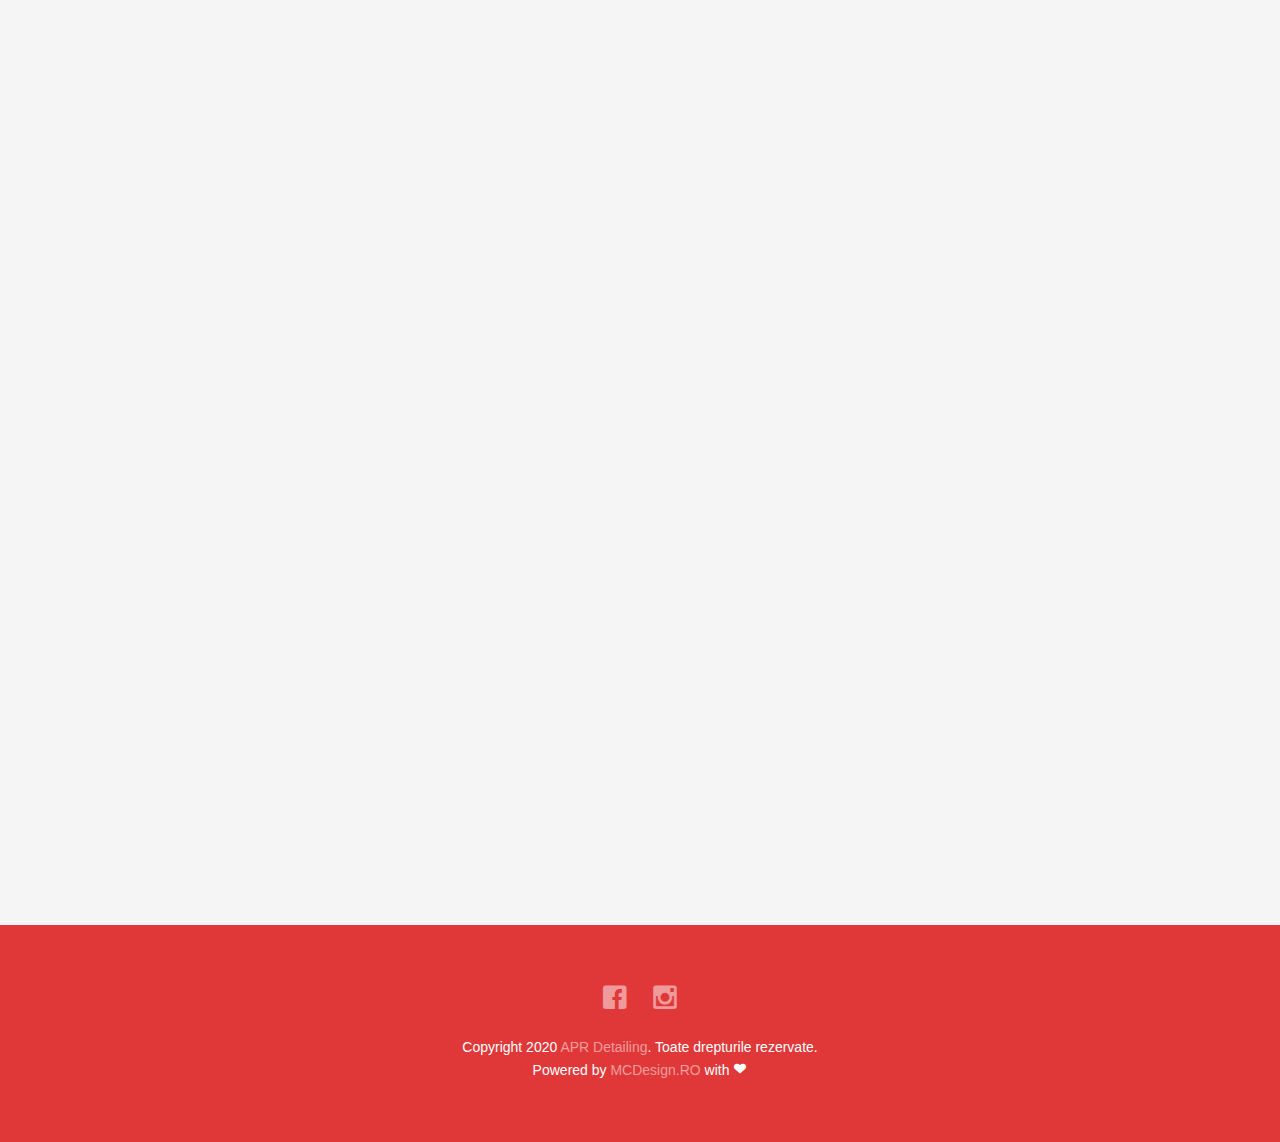
<file: intrebari-frecvente.html>
<!DOCTYPE html>
<html class="no-js"> 
	<head>
	<meta charset="utf-8">
	<meta http-equiv="X-UA-Compatible" content="IE=edge">
	<title>APR Detailing &mdash; Salonul de frumuseţe pentru maşina ta</title>
	<meta name="viewport" content="width=device-width, initial-scale=1">
	<meta name="description" content="Apr Detailing Auto - Salonul de frumuseţe pentru maşina ta" />
	<meta name="keywords" content="apr, detailing, aprdetailing, apr-detailing, detailing-interior, polish" />
	<meta name="author" content="MCDesign.ro" />

  	<!-- Facebook -->
	<meta property="og:title" content=""/>
	<meta property="og:image" content=""/>
	<meta property="og:url" content=""/>
	<meta property="og:site_name" content=""/>
	<meta property="og:description" content=""/>
	<meta name="twitter:title" content="" />
	<meta name="twitter:image" content="" />
	<meta name="twitter:url" content="" />
	<meta name="twitter:card" content="" />

	<!-- Place favicon.ico and apple-touch-icon.png in the root directory -->
	<link rel="shortcut icon" href="favicon.ico">

	<!-- <link href='https://fonts.googleapis.com/css?family=Open+Sans:400,700,300' rel='stylesheet' type='text/css'> -->
	
	<!-- Animate.css -->
	<link rel="stylesheet" href="css/animate.css">
	<!-- Icomoon Icon Fonts-->
	<link rel="stylesheet" href="css/icomoon.css">
	<!-- Bootstrap  -->
	<link rel="stylesheet" href="css/bootstrap.css">
	<!-- Superfish -->
	<link rel="stylesheet" href="css/superfish.css">

	<link rel="stylesheet" href="css/style.css">


	<!-- Modernizr JS -->
	<script src="js/modernizr-2.6.2.min.js"></script>
	<!-- FOR IE9 below -->
	<!--[if lt IE 9]>
	<script src="js/respond.min.js"></script>
	<![endif]-->

	</head>
	<body>
		<div id="fh5co-wrapper">
		<div id="fh5co-page">
		<div id="fh5co-header">
			<header id="fh5co-header-section">
				<div class="container">
					<div class="nav-header">
						<a href="#" class="js-fh5co-nav-toggle fh5co-nav-toggle"><i></i></a>
						
						<img src="images/logo.png" width="130" height="100">
						<!-- START #fh5co-menu-wrap -->
						<nav id="fh5co-menu-wrap" role="navigation">
							<ul class="sf-menu" id="fh5co-primary-menu">
								<li>
									<a href="index.html"><b>Acasa</b></a>
								</li>
								<li class="active">
									<a href="#"><b>Despre noi</b></a>
									<ul class="fh5co-sub-menu">
										<li><a href="cine-suntem.html">Cine suntem noi?</a></li>
										<li><a href="parerea-clientilor.html">Parerea clientilor</a></li>
										<li><a href="intrebari-frecvente.html">Intrebari frecvente</a></li>
									</ul>
								</li>
								<li>
									<a href="#" class="fh5co-sub-ddown"><b>Servicii detailing</b></a>
									<ul class="fh5co-sub-menu">
										<li><a href="detailing-interior.html" >Detailing interior</a></li>
										<li><a href="detailing-jante.html" >Detailing jante</a></li>
										<li><a href="detailing-motor.html" >Detailing compartiment motor</a></li>
										<li><a href="igienizare-clima.html" >Igienizare sistem climatizare</a></li>
									</ul>
								</li>
								<li>
									<a href="#"><b>Servicii Curatare</b></a>
									<ul class="fh5co-sub-menu">
										<li><a href="covoare.html" >Covoare si mochete</a></li>
										<li><a href="canapele.html" >Canapele</a></li>
										<li><a href="pardoseli.html" >Pardoseli</a></li>
									</ul>
								</li>
								<li>
									<a href="polish.html"><b>Polish</b></a>
								</li>
								<li>
									<a href="https://www.facebook.com/APRDetailingAuto/photos/?ref=page_internal"><b>Galerie</b></a>
								</li>
								<li>
									<a href="tarife.html"><b>Tarife</b></a>
								</li>
								<li>
									<a href="contact.html"><b>Contact</b></a>
								</li>
							</ul>
						</nav>
					</div>
				</div>
			</header>
			
		</div>
		<div class="fh5co-hero">
			<div class="fh5co-overlay"></div>
			<div class="fh5co-cover text-center" data-stellar-background-ratio="0.5" style="background-image: url(images/cover_bg_1.jpg);">
				<div class="desc animate-box">
					<h3><span style="color:#e03838"><b>Salonul de frumuseţe pentru maşina ta</b></span></h3>
					<span style="color:#e03838"><b>O masina curata spune multe despre tine</b></span>
					<span><a class="btn btn-primary btn-lg" href="tarife.html">Verifica ofertele</a></span>
				</div>
			</div>

		</div>
		<!-- end:header-top -->
		
		<div id="fh5co-blog-section" class="fh5co-section-gray">
			<div class="container">
				<div class="row">
					<div class="col-md-8 col-md-offset-2 text-center heading-section animate-box">
						<h3>Intrebari frecvente</h3>
					</div>
				</div>
			</div>
			<div class="container">
				<div class="row">
				
							<div class="fh5co-blog animate-box">
								<div class="blog-text">
									<div class="prod-title">
										<h3>Folositi argila pentru a decontamina caroseria?</h3>
										<p>Folosim aceasta argila (clay magic) pentru decontaminarea caroseriei, indeparteaza toate impuritatile de pe suprafetele autoturismului fara a produce daune (gazari, pete, picaturi de vopsea). Poate fi folosita pe geamuri, parbriz, faruri si se utilizeaza cu un lubrifiant in pulverizator.</p>
									</div>
								</div> 
							</div>
						
						
							<div class="fh5co-blog animate-box">
								<div class="blog-text">
									<div class="prod-title">
										<h3>Folositi aspirator cu abur si extractie?</h3>
										<p>Folosim acest aspirator care spala cu apa calda cu extractie si aburi indicat pentru curatarea sinelor la scaune si a aerisirilor. Se curata spatiile greu accesibile si spatiile inguste. Suprafata murdara se curata in profunzime cu aburul la 170°C.</p>
									</div>
								</div> 
							</div>
						
						
							<div class="fh5co-blog animate-box">
								<div class="blog-text">
									<div class="prod-title">
										<h3>Cat timp dureaza realizarea un detailing complet?</h3>
										<p>Un detailing complet dureaza intre 6 si 12 ore in functie de starea in care se afla autovehiculul.</p>
									</div>
								</div> 
							</div>
					
					
							<div class="fh5co-blog animate-box">
								<div class="blog-text">
									<div class="prod-title">
										<h3>Faceti polish pentru faruri?</h3>
										<p>Dupa un anumit timp farurile autoturismului se matuiesc iar polisharea lor este un serviciu necesar. Acest servicu reprezinta cea mai rapida si mai eficienta metoda de a readuce claritatea farurilor dumneavoastra matuite in timp.</p>
									</div>
								</div> 
							</div>
				
				
							<div class="fh5co-blog animate-box">
								<div class="blog-text">
									<div class="prod-title">
										<h3>Ce pete ies / nu ies din tapițeriile auto?</h3>
										<p>În general, există 3 tipuri de pete și murdărie la care am putea întâmpina probleme:</p>
										<ul>
											<li>1.	Pete în jurul zonelor extrem de uzate sau cu daune (nu putem insista în zone cu tapițerie ruptă, descusută, etc.).</li>
											<li>2.	Petele care sunt de fapt decolorări în urma contactului cu substanțe corozive / acide.</li>
											<li>3.	Petele cauzate de agenți chimici sau ulei de motor.</li>
										</ul>
										<p>În rest, ne descurcăm cu orice pete și urme de murdărie, de la sucuri & înghetată la pete mai exotice datorate rășinilor naturale, markerelor, etc.</p>
									</div>
								</div> 
							</div>
				
			
							<div class="fh5co-blog animate-box">
								<div class="blog-text">
									<div class="prod-title">
										<h3>Puteti curata doar un scaun / bancheta / element?</h3>
										<p>În mod normal lucrăm doar pe pachte și pe programări pentru a menține prețuri accesibile și un standard ridicat de calitate. Dacă am face constant câte un scaun, câte o bucată de mochetă etc. pentru oricine apare pe la garaj, ar suferi clienții care au lăsat mașinile la detailing complet.</p>
									</div>
								</div> 
							</div>

					
							<div class="fh5co-blog animate-box">
								<div class="blog-text">
									<div class="prod-title">
										<h3>Cum fac o programare?</h3>
										<p>
											Toate serviciile de cosmetică, detailing, întreținere & protecție se oferă pe bază de programare. Singurele modalități prin care se fac programări la APRDetailing sunt: Telefonic (0746526916) sau personal la garaj.
											</p>
									</div>
								</div> 
							</div>
				
					
							<div class="fh5co-blog animate-box">
								<div class="blog-text">
									<div class="prod-title">
										<h3>Oferiți garanție pentru serviciile auto?</h3>
										<p>Desigur. Oferim garanție pentru toate serviciile noastre, de la detailing interior la polish auto.</p>
										<p>Garanția oferită se bazează pe întreținere rezonabilă și pe aspectele care țin de serviciile prestate de noi.</p>
										<p>Spre exemplu: Vă garantăm că nu vor reveni petele pe tapițerie (din burete spre exemplu) sau mirosurile neplăcute, dar ține și de dumneavoastră să întrețineți mașina. În cazurile rare în care se întâmplă, refacem gratuit operațiunea.</p>
									</div>
								</div> 
							</div>

					</div>
				</div>
			</div>
		</div>
		<!-- fh5co-content-section -->

		<footer>
			<div id="footer">
				<div class="container">
					<div class="row">
						<div class="col-md-6 col-md-offset-3 text-center">
							<p class="fh5co-social-icons">
								<a href="https://www.facebook.com/APRDetailingAuto"><i class="icon-facebook2"></i></a>
								<a href="#"><i class="icon-instagram"></i></a>
							</p>
							<p>Copyright 2020 <a href="#">APR Detailing</a>. Toate drepturile rezervate. <br>Powered by <a href="http://mcdesign.ro/" target="_blank">MCDesign.RO</a> with <i class="icon-heart3"></i></p>
						</div>
					</div>
				</div>
			</div>
		</footer>
	

	</div>
	<!-- END fh5co-page -->

	</div>
	<!-- END fh5co-wrapper -->

	<!-- jQuery -->


	<script src="js/jquery.min.js"></script>
	<!-- jQuery Easing -->
	<script src="js/jquery.easing.1.3.js"></script>
	<!-- Bootstrap -->
	<script src="js/bootstrap.min.js"></script>
	<!-- Waypoints -->
	<script src="js/jquery.waypoints.min.js"></script>
	<!-- Stellar -->
	<script src="js/jquery.stellar.min.js"></script>
	<!-- Superfish -->
	<script src="js/hoverIntent.js"></script>
	<script src="js/superfish.js"></script>

	<!-- Main JS -->
	<script src="js/main.js"></script>

	</body>
</html>
</file>
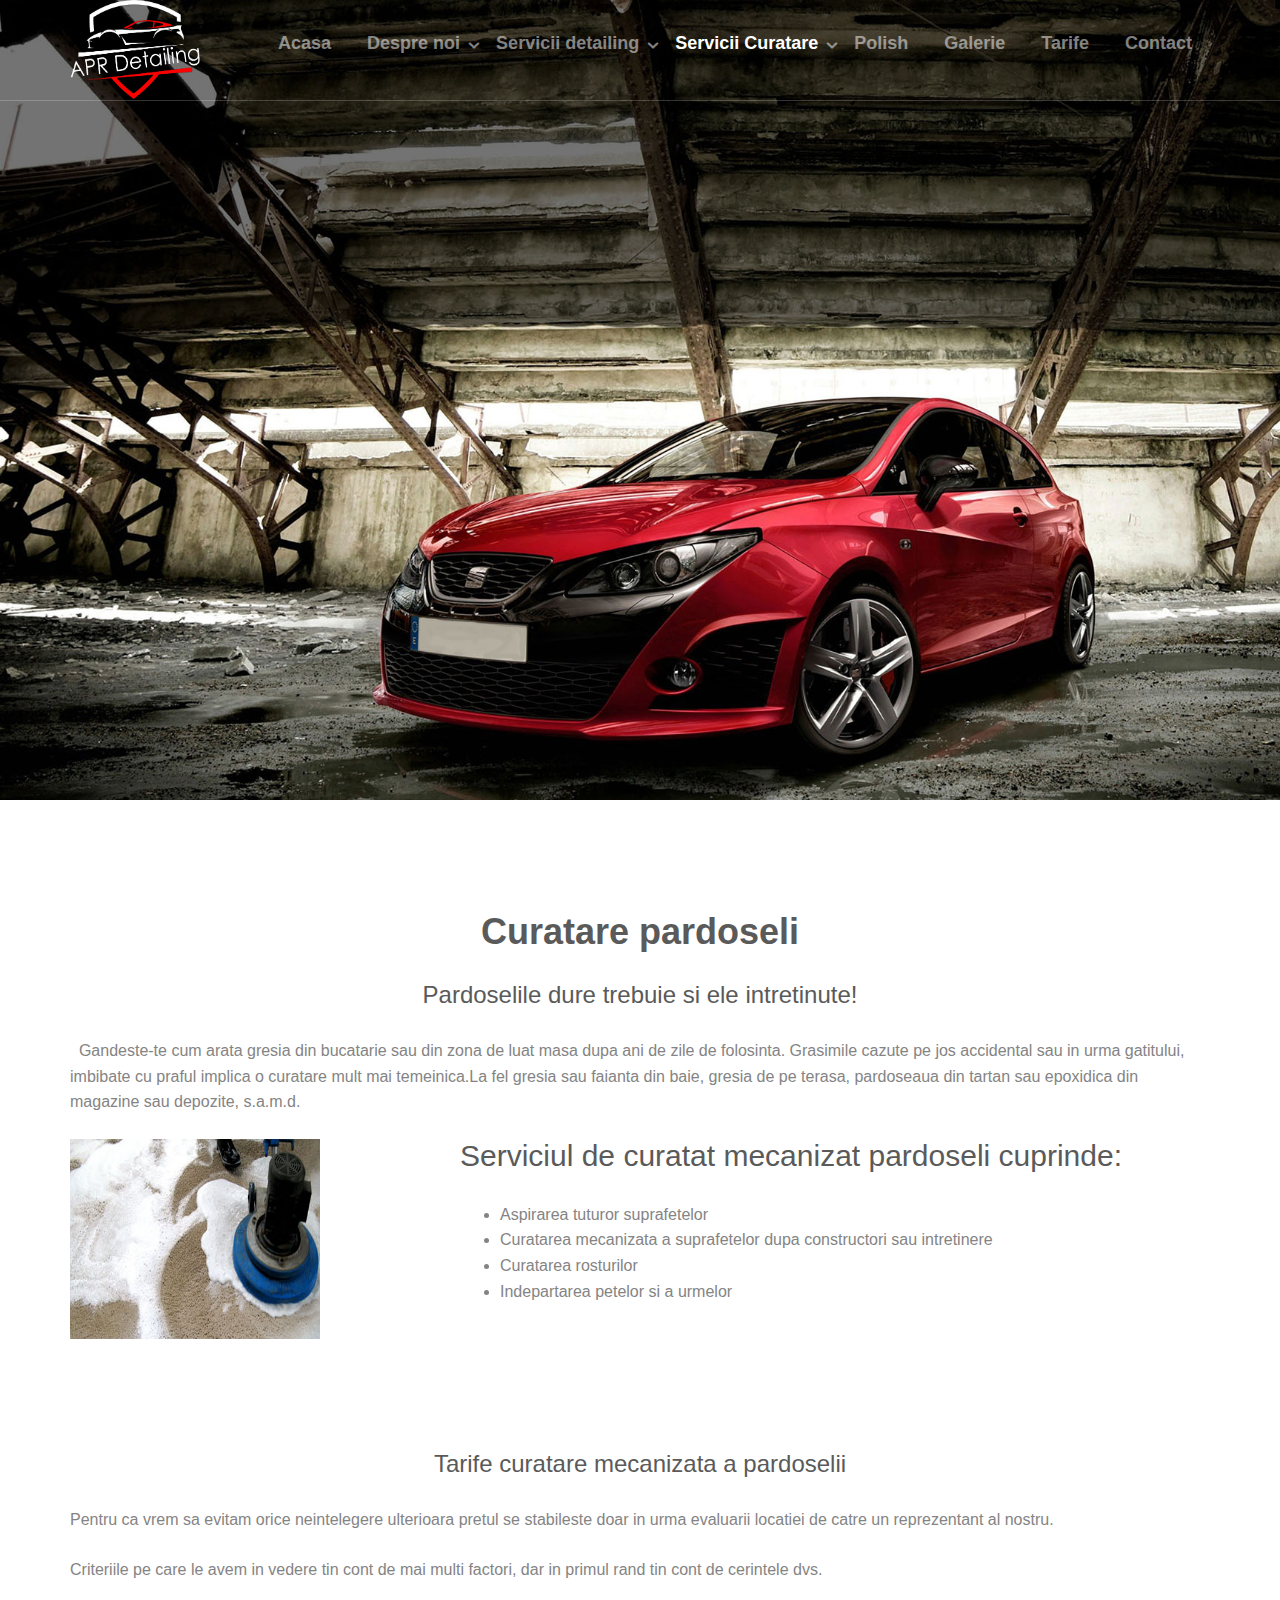
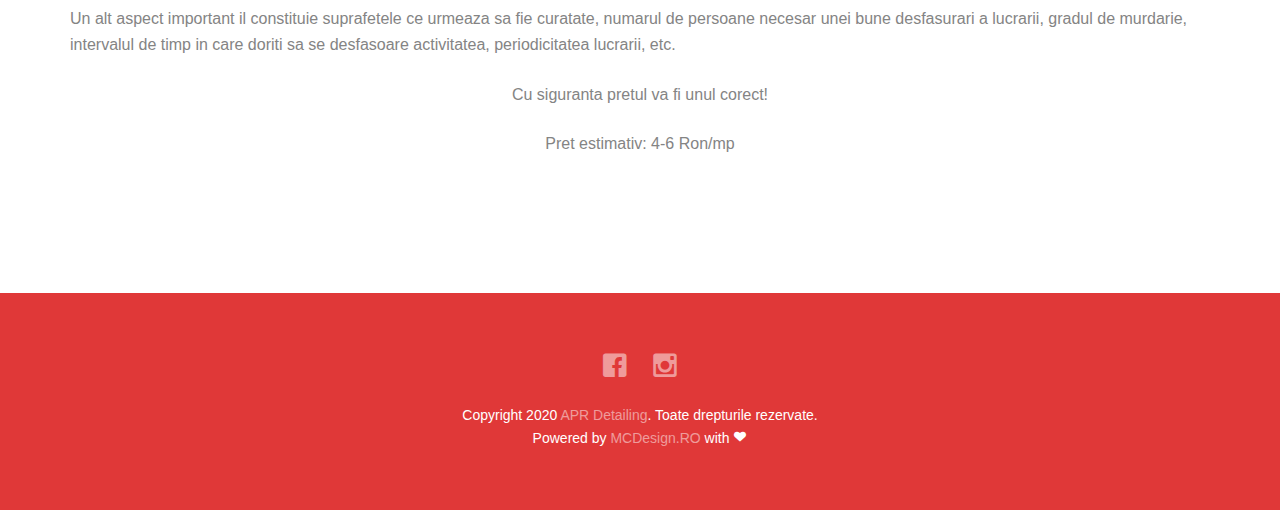
<file: pardoseli.html>
<!DOCTYPE html>
<html class="no-js"> 
	<head>
	<meta charset="utf-8">
	<meta http-equiv="X-UA-Compatible" content="IE=edge">
	<title>APR Detailing &mdash; Salonul de frumuseţe pentru maşina ta</title>
	<meta name="viewport" content="width=device-width, initial-scale=1">
	<meta name="description" content="Apr Detailing Auto - Salonul de frumuseţe pentru maşina ta" />
	<meta name="keywords" content="apr, detailing, aprdetailing, apr-detailing, detailing-interior, polish" />
	<meta name="author" content="MCDesign.ro" />
  	<!-- Facebook -->
	<meta property="og:title" content=""/>
	<meta property="og:image" content=""/>
	<meta property="og:url" content=""/>
	<meta property="og:site_name" content=""/>
	<meta property="og:description" content=""/>
	<meta name="twitter:title" content="" />
	<meta name="twitter:image" content="" />
	<meta name="twitter:url" content="" />
	<meta name="twitter:card" content="" />

	<!-- Place favicon.ico and apple-touch-icon.png in the root directory -->
	<link rel="shortcut icon" href="favicon.ico">

	<!-- <link href='https://fonts.googleapis.com/css?family=Open+Sans:400,700,300' rel='stylesheet' type='text/css'> -->
	
	<!-- Animate.css -->
	<link rel="stylesheet" href="css/animate.css">
	<!-- Icomoon Icon Fonts-->
	<link rel="stylesheet" href="css/icomoon.css">
	<!-- Bootstrap  -->
	<link rel="stylesheet" href="css/bootstrap.css">
	<!-- Superfish -->
	<link rel="stylesheet" href="css/superfish.css">

	<link rel="stylesheet" href="css/style.css">


	<!-- Modernizr JS -->
	<script src="js/modernizr-2.6.2.min.js"></script>
	<!-- FOR IE9 below -->
	<!--[if lt IE 9]>
	<script src="js/respond.min.js"></script>
	<![endif]-->

	</head>
	<body>
		<div id="fh5co-wrapper">
		<div id="fh5co-page">
		<div id="fh5co-header">
			<header id="fh5co-header-section">
				<div class="container">
					<div class="nav-header">
						<a href="#" class="js-fh5co-nav-toggle fh5co-nav-toggle"><i></i></a>
						
						<img src="images/logo.png" width="130" height="100">
						<!-- START #fh5co-menu-wrap -->
						<nav id="fh5co-menu-wrap" role="navigation">
							<ul class="sf-menu" id="fh5co-primary-menu">
								<li>
									<a href="index.html"><b>Acasa</b></a>
								</li>
								<li>
									<a href="#"><b>Despre noi</b></a>
									<ul class="fh5co-sub-menu">
										<li><a href="cine-suntem.html">Cine suntem noi?</a></li>
										<li><a href="parerea-clientilor.html">Parerea clientilor</a></li>
										<li><a href="intrebari-frecvente.html">Intrebari frecvente</a></li>
									</ul>
								</li>
								<li>
									<a href="#" class="fh5co-sub-ddown"><b>Servicii detailing</b></a>
									<ul class="fh5co-sub-menu">
										<li><a href="detailing-interior.html" >Detailing interior</a></li>
										<li><a href="detailing-jante.html" >Detailing jante</a></li>
										<li><a href="detailing-motor.html" >Detailing compartiment motor</a></li>
										<li><a href="igienizare-clima.html" >Igienizare sistem climatizare</a></li>
									</ul>
								</li>
								<li class="active">
									<a href="#"><b>Servicii Curatare</b></a>
									<ul class="fh5co-sub-menu">
										<li><a href="covoare.html" >Covoare si mochete</a></li>
										<li><a href="canapele.html" >Canapele</a></li>
										<li><a href="pardoseli.html" >Pardoseli</a></li>
									</ul>
								</li>
								<li>
									<a href="polish.html"><b>Polish</b></a>
								</li>
								<li>
									<a href="https://www.facebook.com/APRDetailingAuto/photos/?ref=page_internal"><b>Galerie</b></a>
								</li>
								<li>
									<a href="tarife.html"><b>Tarife</b></a>
								</li>
								<li>
									<a href="contact.html"><b>Contact</b></a>
								</li>
							</ul>
						</nav>
					</div>
				</div>
			</header>
			
		</div>
		<div class="fh5co-hero">
			<div class="fh5co-overlay"></div>
			<div class="fh5co-cover text-center" data-stellar-background-ratio="0.5" style="background-image: url(images/cover_bg_1.jpg);">
				<div class="desc animate-box">
					<h3><span style="color:#e03838"><b>Salonul de frumuseţe pentru maşina ta</b></span></h3>
					<span style="color:#e03838"><b>O masina curata spune multe despre tine</b></span>
					<span><a class="btn btn-primary btn-lg" href="tarife.html">Verifica ofertele</a></span>
				</div>
			</div>

		</div>
		<!-- end:header-top -->
		<div id="fh5co-services">
			<div class="container">
				<center><h1><b>Curatare pardoseli</b></h1>
				<h3>Pardoselile dure trebuie si ele intretinute!</h3>  </center>
				<p>&nbsp; Gandeste-te cum arata gresia din bucatarie sau din zona de luat masa dupa ani de zile de folosinta. Grasimile cazute pe jos accidental sau in urma gatitului, imbibate cu praful implica o curatare mult mai temeinica.La fel gresia sau faianta din baie, gresia de pe terasa, pardoseaua din tartan sau epoxidica din magazine sau depozite, s.a.m.d.</p>             
				<div class="row row-bottom-padded-lg" >
					<div class="col-md-3">
						<img src="images/pardoseli.jpg" width="250" height="200">
					</div>
					<div class="col-md-8 col-md-push-1">
<!-- 						<h4 class="fh5co-number">01.</h4> -->
						<h2>Serviciul de curatat mecanizat pardoseli cuprinde:</h2>
						<ul>
							<li>Aspirarea tuturor suprafetelor</li>
							<li>Curatarea mecanizata a suprafetelor dupa constructori sau intretinere</li>
							<li>Curatarea rosturilor</li>
							<li>Indepartarea petelor si a urmelor</li>
						</ul>
					</div>
				</div>
				<center><h3>Tarife curatare mecanizata a pardoselii</h3>  </center>
				<p>Pentru ca vrem sa evitam orice neintelegere ulterioara pretul se stabileste doar in urma evaluarii locatiei de catre un reprezentant al nostru.</p>
			<p>Criteriile pe care le avem in vedere tin cont de mai multi factori, dar  in primul rand tin cont de cerintele dvs.</p>
		<p>Un alt aspect important il constituie suprafetele ce urmeaza sa fie curatate, numarul de persoane necesar unei bune desfasurari a lucrarii, gradul de murdarie, intervalul de timp in care doriti sa se desfasoare activitatea, periodicitatea lucrarii, etc.</p>
		<center><p>Cu siguranta pretul va fi unul corect!</p>
		<p>Pret estimativ: 4-6 Ron/mp</p></center>
					
	</div>
		</div>
		<!-- fh5co-content-section -->
		
		<footer>
			<div id="footer">
				<div class="container">
					<div class="row">
						<div class="col-md-6 col-md-offset-3 text-center">
							<p class="fh5co-social-icons">
								<a href="https://www.facebook.com/APRDetailingAuto"><i class="icon-facebook2"></i></a>
								<a href="#"><i class="icon-instagram"></i></a>
							</p>
							<p>Copyright 2020 <a href="#">APR Detailing</a>. Toate drepturile rezervate. <br>Powered by <a href="http://mcdesign.ro/" target="_blank">MCDesign.RO</a> with <i class="icon-heart3"></i></p>
						</div>
					</div>
				</div>
			</div>
		</footer>
	

	</div>
	<!-- END fh5co-page -->

	</div>
	<!-- END fh5co-wrapper -->

	<!-- jQuery -->


	<script src="js/jquery.min.js"></script>
	<!-- jQuery Easing -->
	<script src="js/jquery.easing.1.3.js"></script>
	<!-- Bootstrap -->
	<script src="js/bootstrap.min.js"></script>
	<!-- Waypoints -->
	<script src="js/jquery.waypoints.min.js"></script>
	<!-- Stellar -->
	<script src="js/jquery.stellar.min.js"></script>
	<!-- Superfish -->
	<script src="js/hoverIntent.js"></script>
	<script src="js/superfish.js"></script>

	<!-- Main JS -->
	<script src="js/main.js"></script>

	</body>
</html>
</file>
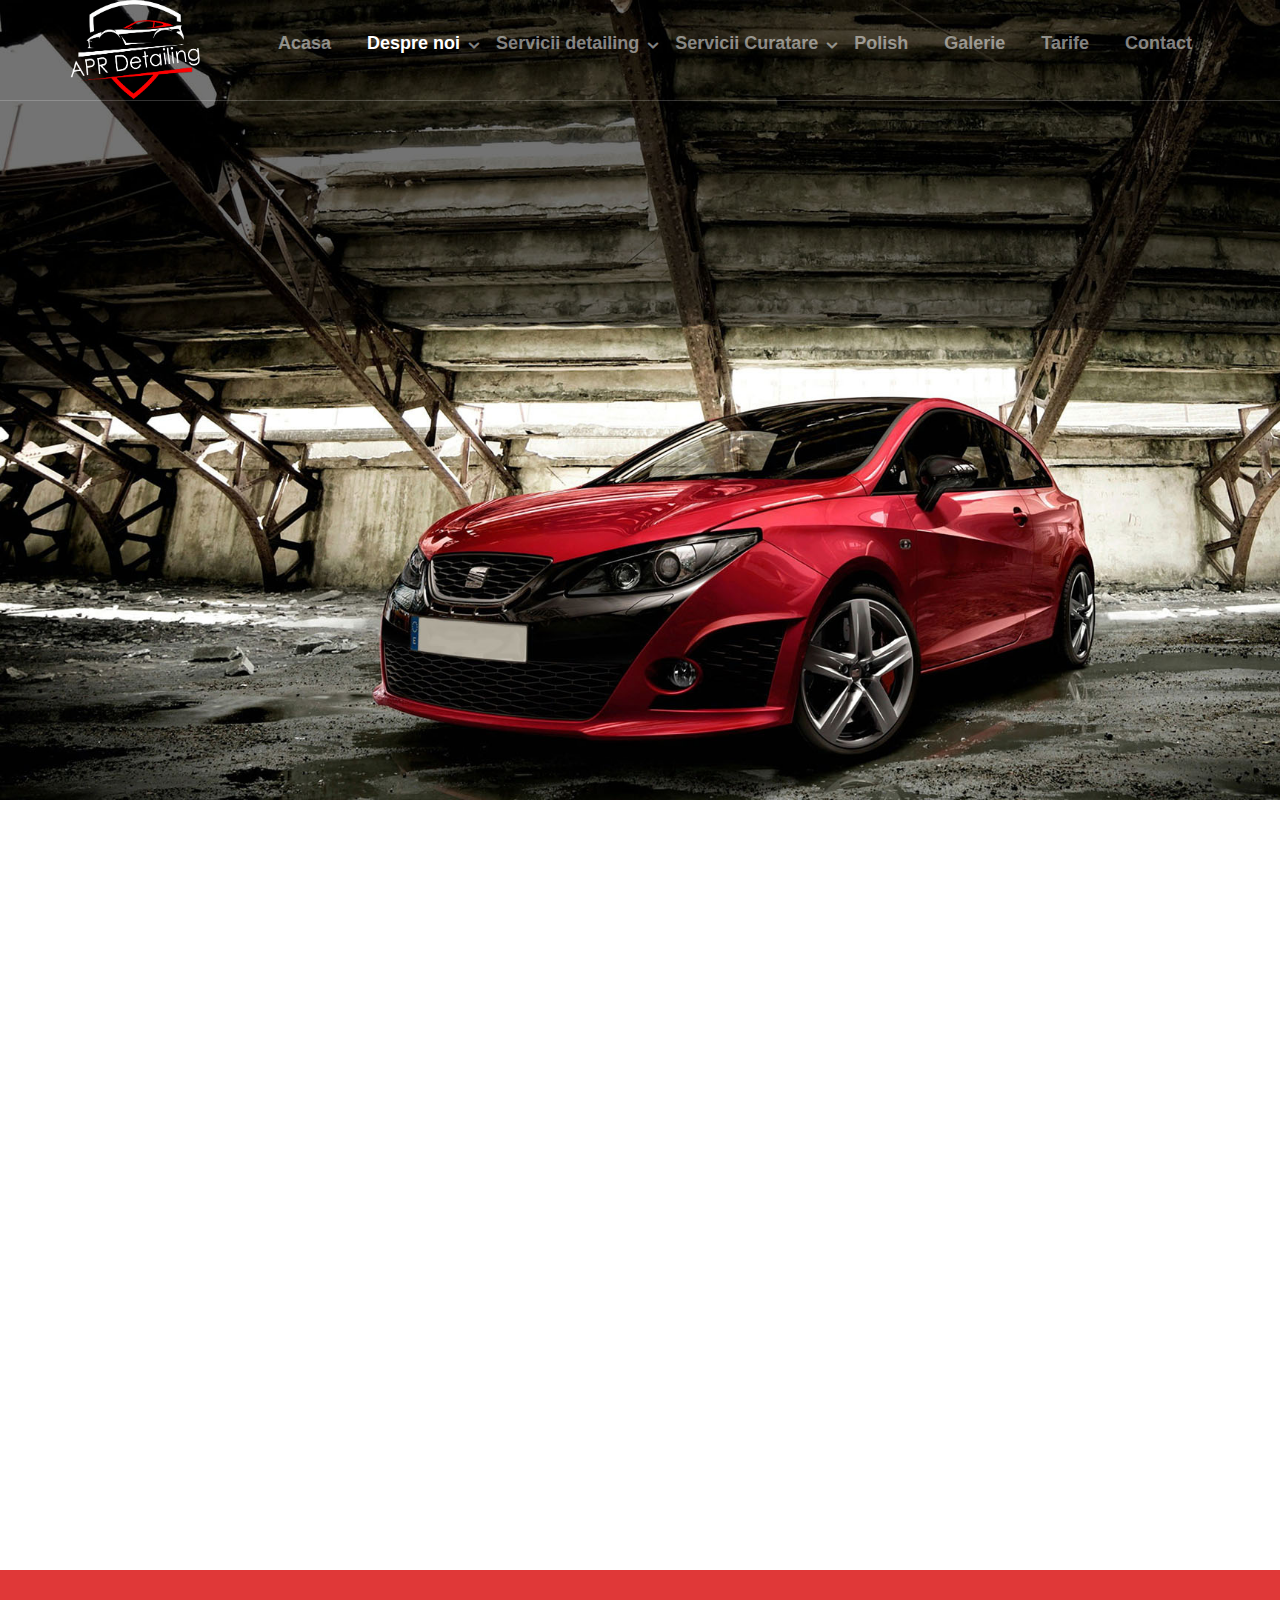
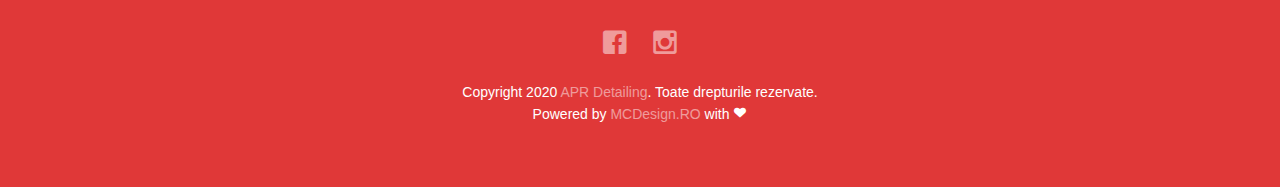
<file: parerea-clientilor.html>
<!DOCTYPE html>
<html class="no-js"> 
	<head>
	<meta charset="utf-8">
	<meta http-equiv="X-UA-Compatible" content="IE=edge">
	<title>APR Detailing &mdash; Salonul de frumuseţe pentru maşina ta</title>
	<meta name="viewport" content="width=device-width, initial-scale=1">
	<meta name="description" content="Apr Detailing Auto - Salonul de frumuseţe pentru maşina ta" />
	<meta name="keywords" content="apr, detailing, aprdetailing, apr-detailing, detailing-interior, polish" />
	<meta name="author" content="MCDesign.ro" />

  	<!-- Facebook -->
	<meta property="og:title" content=""/>
	<meta property="og:image" content=""/>
	<meta property="og:url" content=""/>
	<meta property="og:site_name" content=""/>
	<meta property="og:description" content=""/>
	<meta name="twitter:title" content="" />
	<meta name="twitter:image" content="" />
	<meta name="twitter:url" content="" />
	<meta name="twitter:card" content="" />

	<!-- Place favicon.ico and apple-touch-icon.png in the root directory -->
	<link rel="shortcut icon" href="favicon.ico">

	<!-- <link href='https://fonts.googleapis.com/css?family=Open+Sans:400,700,300' rel='stylesheet' type='text/css'> -->
	
	<!-- Animate.css -->
	<link rel="stylesheet" href="css/animate.css">
	<!-- Icomoon Icon Fonts-->
	<link rel="stylesheet" href="css/icomoon.css">
	<!-- Bootstrap  -->
	<link rel="stylesheet" href="css/bootstrap.css">
	<!-- Superfish -->
	<link rel="stylesheet" href="css/superfish.css">

	<link rel="stylesheet" href="css/style.css">


	<!-- Modernizr JS -->
	<script src="js/modernizr-2.6.2.min.js"></script>
	<!-- FOR IE9 below -->
	<!--[if lt IE 9]>
	<script src="js/respond.min.js"></script>
	<![endif]-->

	</head>
	<body>
		<div id="fh5co-wrapper">
		<div id="fh5co-page">
		<div id="fh5co-header">
			<header id="fh5co-header-section">
				<div class="container">
					<div class="nav-header">
						<a href="#" class="js-fh5co-nav-toggle fh5co-nav-toggle"><i></i></a>
						
						<img src="images/logo.png" width="130" height="100">
						<!-- START #fh5co-menu-wrap -->
						<nav id="fh5co-menu-wrap" role="navigation">
							<ul class="sf-menu" id="fh5co-primary-menu">
								<li>
									<a href="index.html"><b>Acasa</b></a>
								</li>
								<li class="active">
									<a href="#"><b>Despre noi</b></a>
									<ul class="fh5co-sub-menu">
										<li><a href="cine-suntem.html">Cine suntem noi?</a></li>
										<li><a href="parerea-clientilor.html">Parerea clientilor</a></li>
										<li><a href="intrebari-frecvente.html">Intrebari frecvente</a></li>
									</ul>
								</li>
								<li>
									<a href="#" class="fh5co-sub-ddown"><b>Servicii detailing</b></a>
									<ul class="fh5co-sub-menu">
										<li><a href="detailing-interior.html" >Detailing interior</a></li>
										<li><a href="detailing-jante.html" >Detailing jante</a></li>
										<li><a href="detailing-motor.html" >Detailing compartiment motor</a></li>
										<li><a href="igienizare-clima.html" >Igienizare sistem climatizare</a></li>
									</ul>
								</li>
								<li>
									<a href="#"><b>Servicii Curatare</b></a>
									<ul class="fh5co-sub-menu">
										<li><a href="covoare.html" >Covoare si mochete</a></li>
										<li><a href="canapele.html" >Canapele</a></li>
										<li><a href="pardoseli.html" >Pardoseli</a></li>
									</ul>
								</li>
								<li>
									<a href="polish.html"><b>Polish</b></a>
								</li>
								<li>
									<a href="https://www.facebook.com/APRDetailingAuto/photos/?ref=page_internal"><b>Galerie</b></a>
								</li>
								<li>
									<a href="tarife.html"><b>Tarife</b></a>
								</li>
								<li>
									<a href="contact.html"><b>Contact</b></a>
								</li>
							</ul>
						</nav>
					</div>
				</div>
			</header>
			
		</div>
		<div class="fh5co-hero">
			<div class="fh5co-overlay"></div>
			<div class="fh5co-cover text-center" data-stellar-background-ratio="0.5" style="background-image: url(images/cover_bg_1.jpg);">
				<div class="desc animate-box">
					<h3><span style="color:#e03838"><b>Salonul de frumuseţe pentru maşina ta</b></span></h3>
					<span style="color:#e03838"><b>O masina curata spune multe despre tine</b></span>
					<span><a class="btn btn-primary btn-lg" href="tarife.html">Verifica ofertele</a></span>
				</div>
			</div>

		</div>
		<!-- end:header-top -->
		<div id="fh5co-content-section" class="fh5co-section">
			<div class="container">
				<div class="row">
					<div class="col-md-4">
						<div class="fh5co-testimonial text-center animate-box">
							<blockquote>
								<p>“De cand am ajuns la garaj am fost intampinat de oameni foarte de treaba, mi-am lasat masina cu incredere iar cand am revenit sa o iau am ramas surprins de ce au putut face baietii si cat de mizerabila era masina chiar daca nu parea.”</p>
							</blockquote>
							<span>Mosnegutu Cosmin, BMW E46</span>
						</div>
					</div>
					<div class="col-md-4">
						<div class="fh5co-testimonial text-center animate-box">
							<blockquote>
								<p>“Masina mea a stat aproximativ 3 luni intr-un loc, sub un copac. Cand am vazut-o am zis ca trebuie sa ii fac ceva sa nu ii pierd culoarea. I-am contactat pe baieti care mi-au scos si ultima frunza din scutul de la motor. Dupa 5 luni pot spune ca masina mea si-a mentinut ceara de dupa polish si arata ca noua”</p>
							</blockquote>
							<span>Costel Onofrei, Audi A4</span>
						</div>
					</div>
					<div class="col-md-4">
						<div class="fh5co-testimonial text-center animate-box">
							<blockquote>
								<p>“Serviciile de cosmetica a baietilor m-au lasat surprinsa, nu credeam ca masina mea poate fi mai curata decat era dupa fiecare aspirare/spalatorie. A meritat din plin sa ii contactez si cu siguranta voi recomanda mai departe.”</p>
							</blockquote>
							<span>Alexandra, Seat Leon</span>
						</div>
					</div>
				</div>
			</div>
		</div>
		<!-- fh5co-content-section -->
		
		<footer>
			<div id="footer">
				<div class="container">
					<div class="row">
						<div class="col-md-6 col-md-offset-3 text-center">
							<p class="fh5co-social-icons">
								<a href="https://www.facebook.com/APRDetailingAuto"><i class="icon-facebook2"></i></a>
								<a href="#"><i class="icon-instagram"></i></a>
							</p>
							<p>Copyright 2020 <a href="#">APR Detailing</a>. Toate drepturile rezervate. <br>Powered by <a href="http://mcdesign.ro/" target="_blank">MCDesign.RO</a> with <i class="icon-heart3"></i></p>
						</div>
					</div>
				</div>
			</div>
		</footer>
	

	</div>
	<!-- END fh5co-page -->

	</div>
	<!-- END fh5co-wrapper -->

	<!-- jQuery -->


	<script src="js/jquery.min.js"></script>
	<!-- jQuery Easing -->
	<script src="js/jquery.easing.1.3.js"></script>
	<!-- Bootstrap -->
	<script src="js/bootstrap.min.js"></script>
	<!-- Waypoints -->
	<script src="js/jquery.waypoints.min.js"></script>
	<!-- Stellar -->
	<script src="js/jquery.stellar.min.js"></script>
	<!-- Superfish -->
	<script src="js/hoverIntent.js"></script>
	<script src="js/superfish.js"></script>

	<!-- Main JS -->
	<script src="js/main.js"></script>

	</body>
</html>
</file>
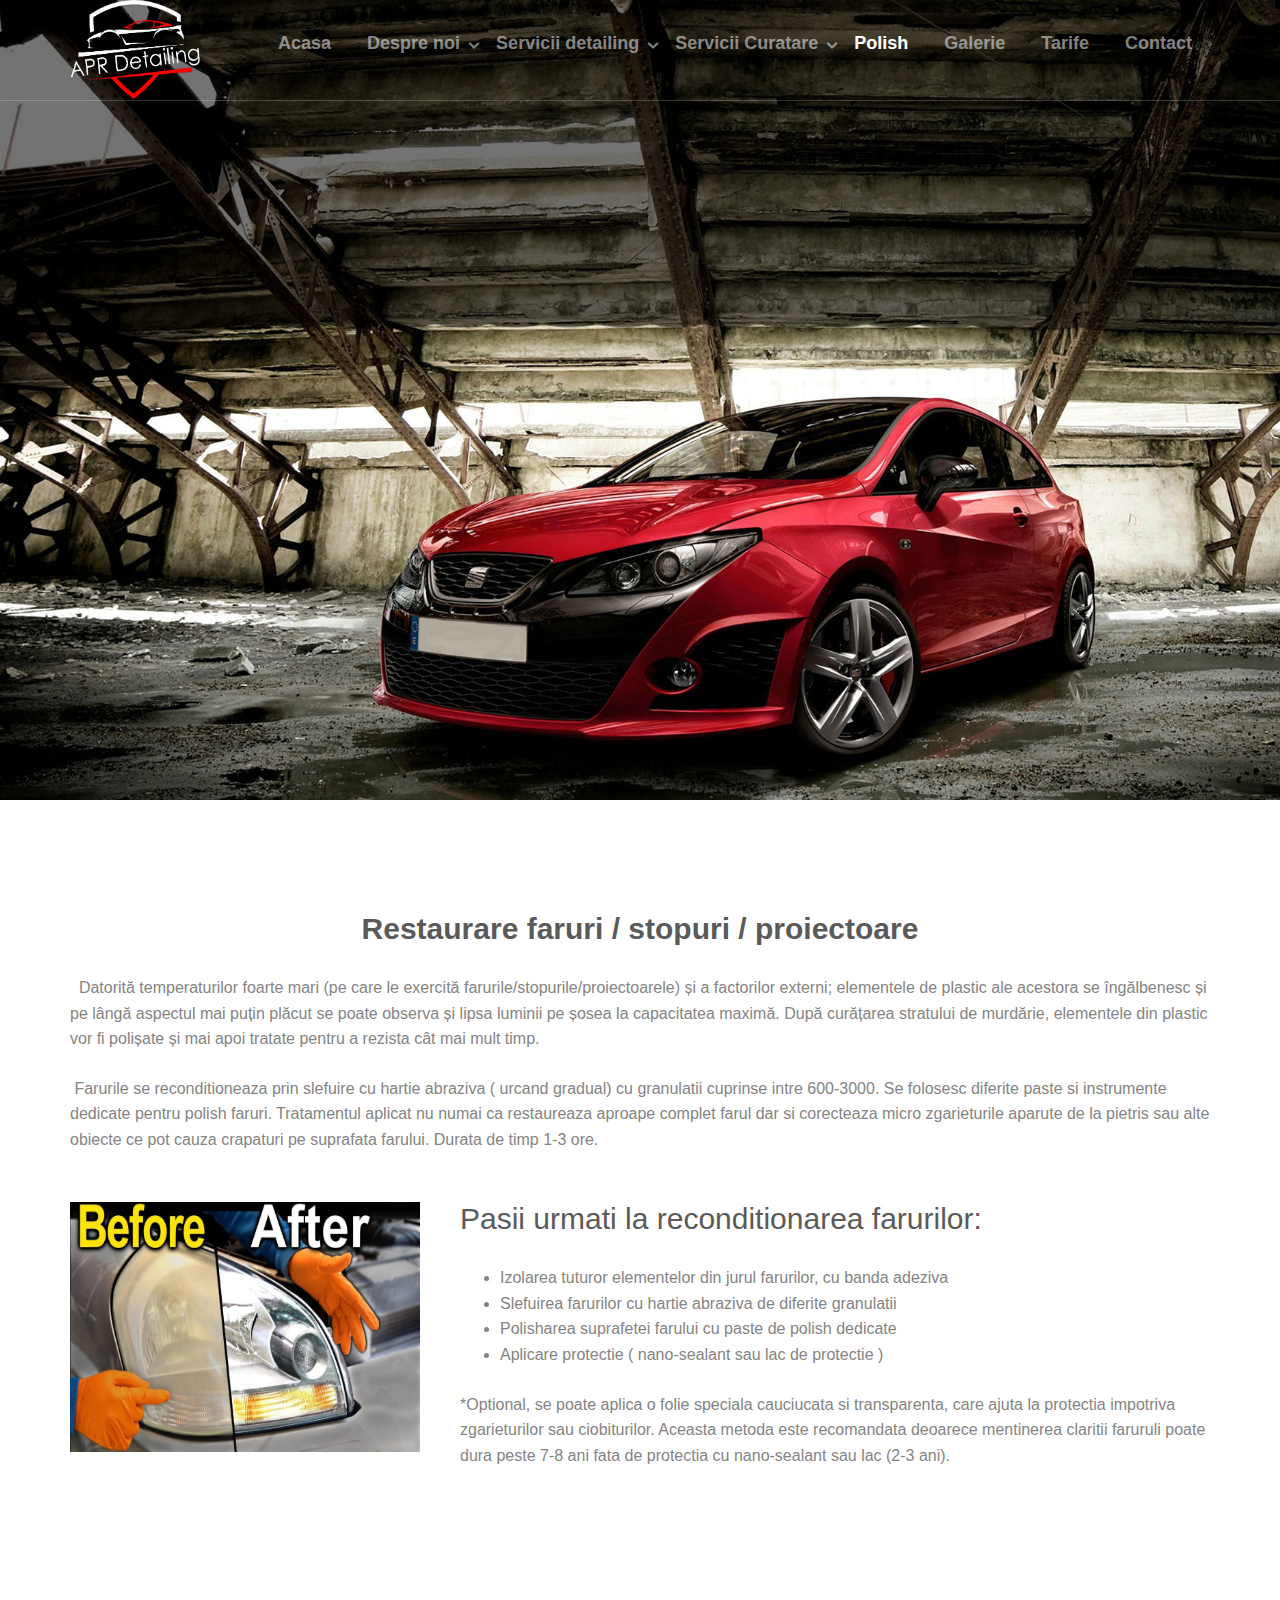
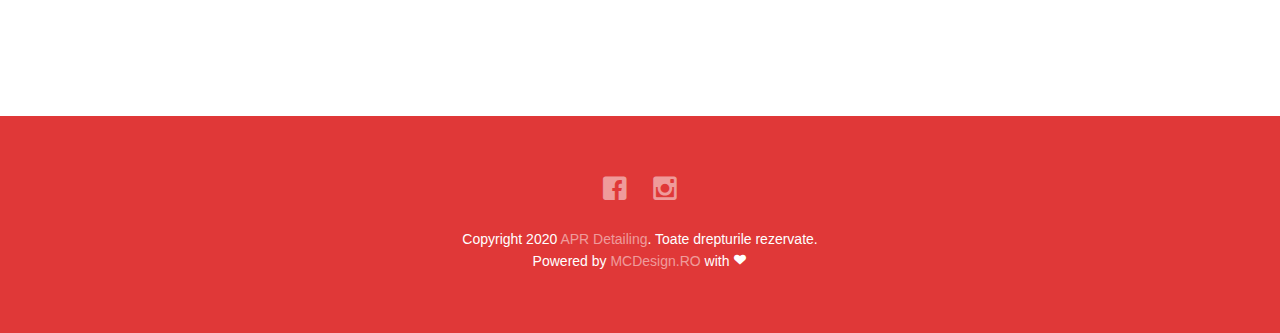
<file: polish.html>
<!DOCTYPE html>
<html class="no-js"> 
	<head>
	<meta charset="utf-8">
	<meta http-equiv="X-UA-Compatible" content="IE=edge">
	<title>APR Detailing &mdash; Salonul de frumuseţe pentru maşina ta</title>
	<meta name="viewport" content="width=device-width, initial-scale=1">
	<meta name="description" content="Apr Detailing Auto - Salonul de frumuseţe pentru maşina ta" />
	<meta name="keywords" content="apr, detailing, aprdetailing, apr-detailing, detailing-interior, polish" />
	<meta name="author" content="MCDesign.ro" />

  	<!-- Facebook -->
	<meta property="og:title" content=""/>
	<meta property="og:image" content=""/>
	<meta property="og:url" content=""/>
	<meta property="og:site_name" content=""/>
	<meta property="og:description" content=""/>
	<meta name="twitter:title" content="" />
	<meta name="twitter:image" content="" />
	<meta name="twitter:url" content="" />
	<meta name="twitter:card" content="" />

	<!-- Place favicon.ico and apple-touch-icon.png in the root directory -->
	<link rel="shortcut icon" href="favicon.ico">

	<!-- <link href='https://fonts.googleapis.com/css?family=Open+Sans:400,700,300' rel='stylesheet' type='text/css'> -->
	
	<!-- Animate.css -->
	<link rel="stylesheet" href="css/animate.css">
	<!-- Icomoon Icon Fonts-->
	<link rel="stylesheet" href="css/icomoon.css">
	<!-- Bootstrap  -->
	<link rel="stylesheet" href="css/bootstrap.css">
	<!-- Superfish -->
	<link rel="stylesheet" href="css/superfish.css">

	<link rel="stylesheet" href="css/style.css">


	<!-- Modernizr JS -->
	<script src="js/modernizr-2.6.2.min.js"></script>
	<!-- FOR IE9 below -->
	<!--[if lt IE 9]>
	<script src="js/respond.min.js"></script>
	<![endif]-->

	</head>
	<body>
		<div id="fh5co-wrapper">
		<div id="fh5co-page">
		<div id="fh5co-header">
			<header id="fh5co-header-section">
				<div class="container">
					<div class="nav-header">
						<a href="#" class="js-fh5co-nav-toggle fh5co-nav-toggle"><i></i></a>
						
						<img src="images/logo.png" width="130" height="100">
						<!-- START #fh5co-menu-wrap -->
						<nav id="fh5co-menu-wrap" role="navigation">
							<ul class="sf-menu" id="fh5co-primary-menu">
								<li>
									<a href="index.html"><b>Acasa</b></a>
								</li>
								<li>
									<a href="#"><b>Despre noi</b></a>
									<ul class="fh5co-sub-menu">
										<li><a href="cine-suntem.html">Cine suntem noi?</a></li>
										<li><a href="parerea-clientilor.html">Parerea clientilor</a></li>
										<li><a href="intrebari-frecvente.html">Intrebari frecvente</a></li>
									</ul>
								</li>
								<li>
									<a href="#" class="fh5co-sub-ddown"><b>Servicii detailing</b></a>
									<ul class="fh5co-sub-menu">
										<li><a href="detailing-interior.html" >Detailing interior</a></li>
										<li><a href="detailing-jante.html" >Detailing jante</a></li>
										<li><a href="detailing-motor.html" >Detailing compartiment motor</a></li>
										<li><a href="igienizare-clima.html" >Igienizare sistem climatizare</a></li>
									</ul>
								</li>
								<li>
									<a href="#"><b>Servicii Curatare</b></a>
									<ul class="fh5co-sub-menu">
										<li><a href="covoare.html" >Covoare si mochete</a></li>
										<li><a href="canapele.html" >Canapele</a></li>
										<li><a href="pardoseli.html" >Pardoseli</a></li>
									</ul>
								</li>
								<li class="active">
									<a href="polish.html"><b>Polish</b></a>
								</li>
								<li>
									<a href="https://www.facebook.com/APRDetailingAuto/photos/?ref=page_internal"><b>Galerie</b></a>
								</li>
								<li>
									<a href="tarife.html"><b>Tarife</b></a>
								</li>
								<li>
									<a href="contact.html"><b>Contact</b></a>
								</li>
							</ul>
						</nav>
					</div>
				</div>
			</header>
			
		</div>
		
		<div class="fh5co-hero">
			<div class="fh5co-overlay"></div>
			<div class="fh5co-cover text-center" data-stellar-background-ratio="0.5" style="background-image: url(images/cover_bg_1.jpg);">
				<div class="desc animate-box">
					<h3><span style="color:#e03838"><b>Salonul de frumuseţe pentru maşina ta</b></span></h3>
					<span style="color:#e03838"><b>O masina curata spune multe despre tine</b></span>
					<span><a class="btn btn-primary btn-lg" href="tarife.html">Verifica ofertele</a></span>
				</div>
			</div>

		</div>
		<!-- end:header-top -->
		<div id="fh5co-services">
			<div class="container">
				<center><h2><b>Restaurare faruri / stopuri / proiectoare</b></h2></center>
					<p> &nbsp; Datorită temperaturilor foarte mari (pe care le exercită farurile/stopurile/proiectoarele) și a factorilor externi; elementele de plastic ale acestora se îngălbenesc și pe lângă aspectul mai puțin plăcut se poate observa și lipsa luminii pe șosea la capacitatea maximă. După curățarea stratului de murdărie, elementele din plastic vor fi polișate și mai apoi tratate pentru a rezista cât mai mult timp.</p>
					<p>&nbsp;Farurile se reconditioneaza prin slefuire cu hartie abraziva ( urcand gradual) cu granulatii cuprinse intre 600-3000. Se folosesc diferite paste si instrumente dedicate pentru polish faruri. Tratamentul aplicat nu numai ca restaureaza aproape complet farul dar si corecteaza micro zgarieturile aparute de la pietris sau
						alte obiecte ce pot cauza crapaturi pe suprafata farului. Durata de timp 1-3 ore.
						</p>
						<br />
					<div class="row row-bottom-padded-lg" >
					<div class="col-md-3">
						<img src="images/polish.png" width="350" height="250">
					</div>
					<div class="col-md-8 col-md-push-1">
<!-- 						<h4 class="fh5co-number">01.</h4> -->
						<h2>Pasii urmati la reconditionarea farurilor:</h2>
						<ul>
							<li>Izolarea tuturor elementelor din jurul farurilor, cu banda adeziva</li>
							<li>Slefuirea farurilor cu hartie abraziva de diferite granulatii</li>
							<li>Polisharea suprafetei farului cu paste de polish dedicate</li>
							<li>Aplicare protectie ( nano-sealant sau lac de protectie )</li>
						</ul>
						<p>*Optional, se poate aplica o folie speciala cauciucata si transparenta, care ajuta la protectia impotriva zgarieturilor sau ciobiturilor. Aceasta metoda este recomandata deoarece mentinerea claritii faruruli poate dura peste 7-8 ani fata de protectia cu nano-sealant sau lac (2-3 ani).</p>
					</div>
				</div>
			</div>
		</div>
		<!-- fh5co-content-section -->
		
		<footer>
			<div id="footer">
				<div class="container">
					<div class="row">
						<div class="col-md-6 col-md-offset-3 text-center">
							<p class="fh5co-social-icons">
								<a href="https://www.facebook.com/APRDetailingAuto"><i class="icon-facebook2"></i></a>
								<a href="#"><i class="icon-instagram"></i></a>
							</p>
							<p>Copyright 2020 <a href="#">APR Detailing</a>. Toate drepturile rezervate. <br>Powered by <a href="http://mcdesign.ro/" target="_blank">MCDesign.RO</a> with <i class="icon-heart3"></i></p>
						</div>
					</div>
				</div>
			</div>
		</footer>
	

	</div>
	<!-- END fh5co-page -->

	</div>
	<!-- END fh5co-wrapper -->

	<!-- jQuery -->


	<script src="js/jquery.min.js"></script>
	<!-- jQuery Easing -->
	<script src="js/jquery.easing.1.3.js"></script>
	<!-- Bootstrap -->
	<script src="js/bootstrap.min.js"></script>
	<!-- Waypoints -->
	<script src="js/jquery.waypoints.min.js"></script>
	<!-- Stellar -->
	<script src="js/jquery.stellar.min.js"></script>
	<!-- Superfish -->
	<script src="js/hoverIntent.js"></script>
	<script src="js/superfish.js"></script>

	<!-- Main JS -->
	<script src="js/main.js"></script>

	</body>
</html>
</file>
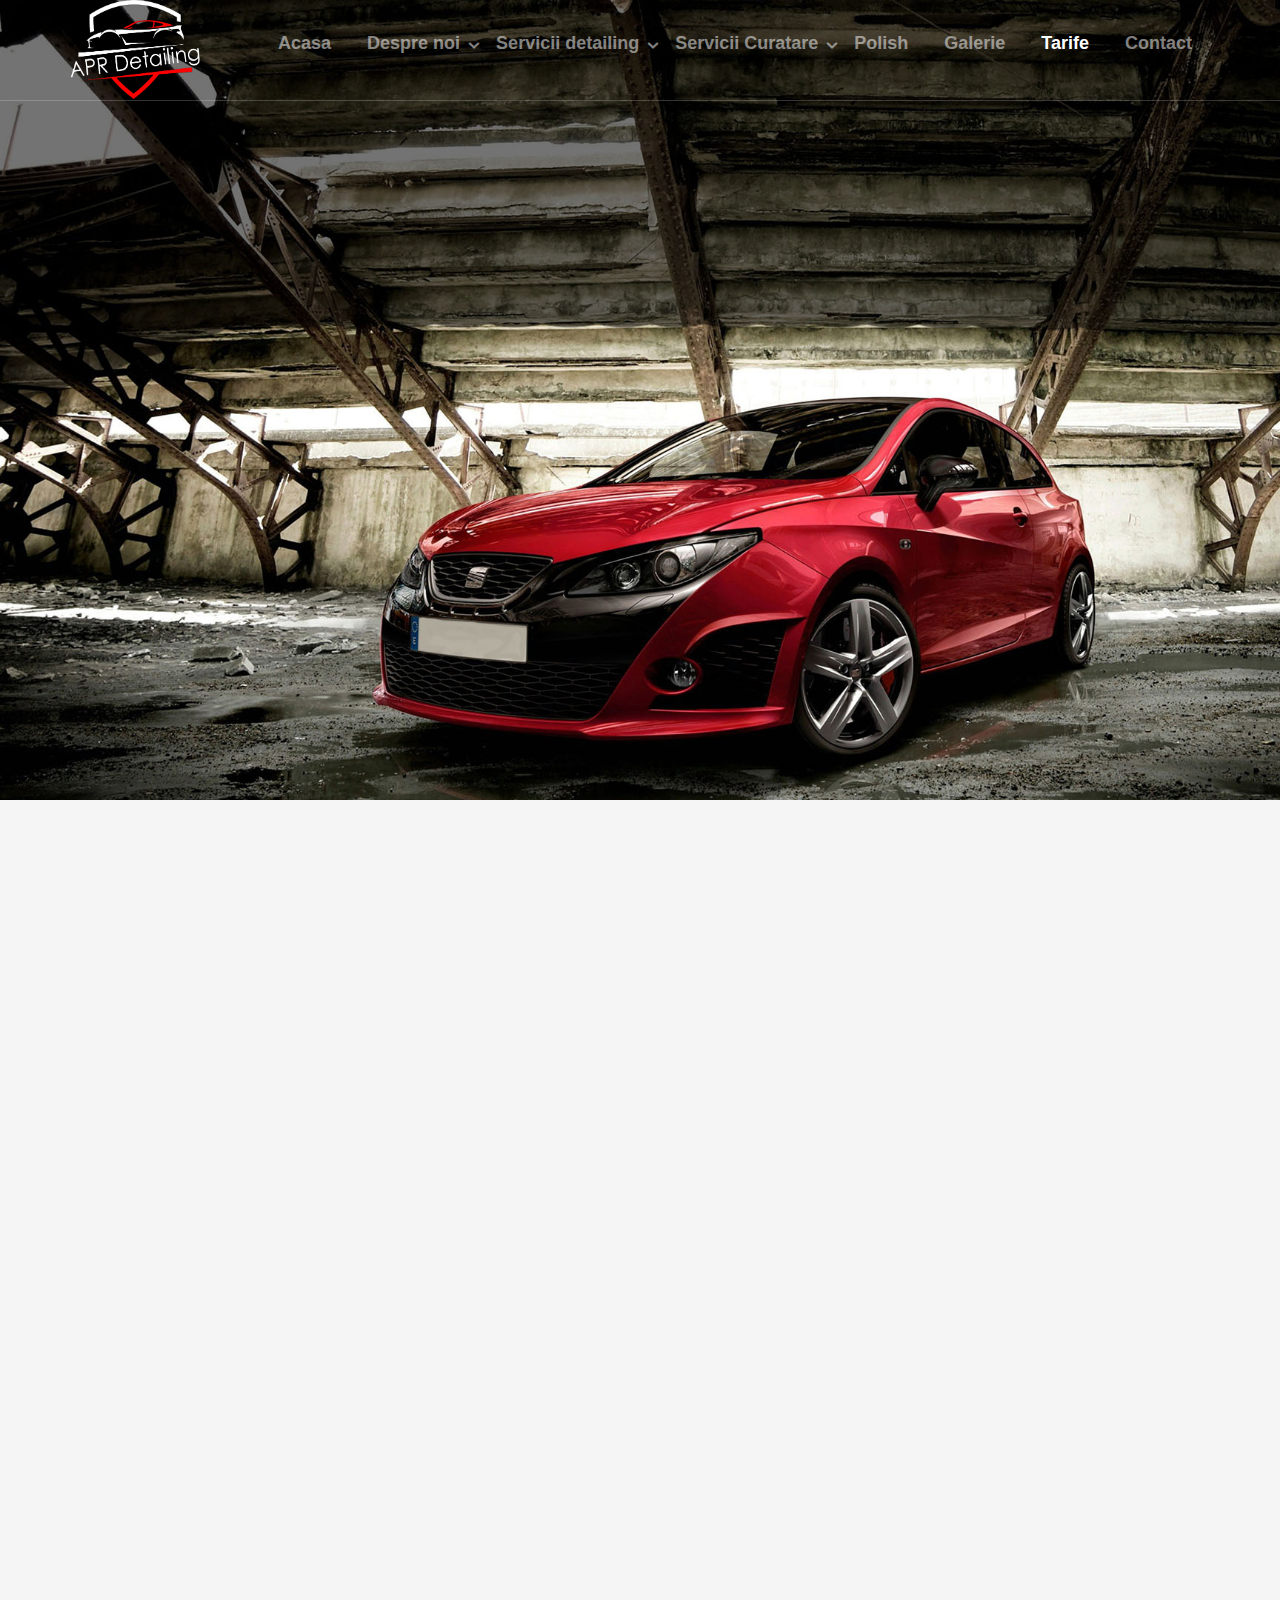
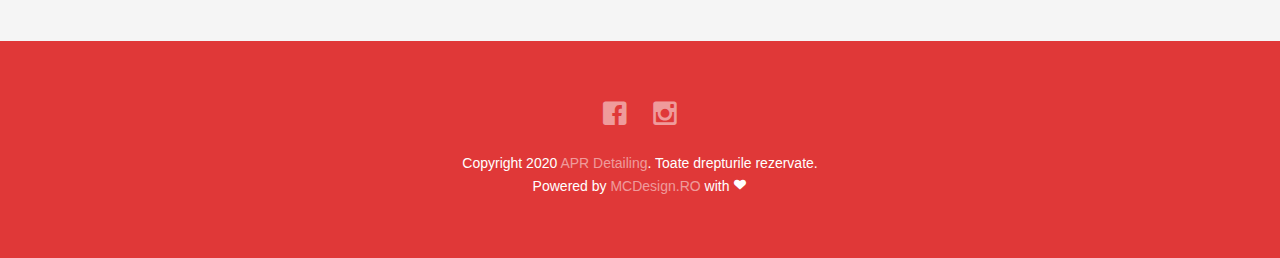
<file: tarife.html>
<!DOCTYPE html>
<html class="no-js"> 
	<head>
		<meta charset="utf-8">
		<meta http-equiv="X-UA-Compatible" content="IE=edge">
		<title>APR Detailing &mdash; Salonul de frumuseţe pentru maşina ta</title>
		<meta name="viewport" content="width=device-width, initial-scale=1">
		<meta name="description" content="Apr Detailing Auto - Salonul de frumuseţe pentru maşina ta" />
		<meta name="keywords" content="apr, detailing, aprdetailing, apr-detailing, detailing-interior, polish" />
		<meta name="author" content="MCDesign.ro" />

  	<!-- Facebook -->
	<meta property="og:title" content=""/>
	<meta property="og:image" content=""/>
	<meta property="og:url" content=""/>
	<meta property="og:site_name" content=""/>
	<meta property="og:description" content=""/>
	<meta name="twitter:title" content="" />
	<meta name="twitter:image" content="" />
	<meta name="twitter:url" content="" />
	<meta name="twitter:card" content="" />

	<!-- Place favicon.ico and apple-touch-icon.png in the root directory -->
	<link rel="shortcut icon" href="favicon.ico">

	<!-- <link href='https://fonts.googleapis.com/css?family=Open+Sans:400,700,300' rel='stylesheet' type='text/css'> -->
	
	<!-- Animate.css -->
	<link rel="stylesheet" href="css/animate.css">
	<!-- Icomoon Icon Fonts-->
	<link rel="stylesheet" href="css/icomoon.css">
	<!-- Bootstrap  -->
	<link rel="stylesheet" href="css/bootstrap.css">
	<!-- Superfish -->
	<link rel="stylesheet" href="css/superfish.css">

	<link rel="stylesheet" href="css/style.css">


	<!-- Modernizr JS -->
	<script src="js/modernizr-2.6.2.min.js"></script>
	<!-- FOR IE9 below -->
	<!--[if lt IE 9]>
	<script src="js/respond.min.js"></script>
	<![endif]-->

	</head>
	<body>
		<div id="fh5co-wrapper">
		<div id="fh5co-page">
		<div id="fh5co-header">
			<header id="fh5co-header-section">
				<div class="container">
					<div class="nav-header">
						<a href="#" class="js-fh5co-nav-toggle fh5co-nav-toggle"><i></i></a>
						
						<img src="images/logo.png" width="130" height="100">
						<!-- START #fh5co-menu-wrap -->
						<nav id="fh5co-menu-wrap" role="navigation">
							<ul class="sf-menu" id="fh5co-primary-menu">
								<li>
									<a href="index.html"><b>Acasa</b></a>
								</li>
								<li>
									<a href="#"><b>Despre noi</b></a>
									<ul class="fh5co-sub-menu">
										<li><a href="cine-suntem.html">Cine suntem noi?</a></li>
										<li><a href="parerea-clientilor.html">Parerea clientilor</a></li>
										<li><a href="intrebari-frecvente.html">Intrebari frecvente</a></li>
									</ul>
								</li>
								<li>
									<a href="#" class="fh5co-sub-ddown"><b>Servicii detailing</b></a>
									<ul class="fh5co-sub-menu">
										<li><a href="detailing-interior.html" >Detailing interior</a></li>
										<li><a href="detailing-jante.html" >Detailing jante</a></li>
										<li><a href="detailing-motor.html" >Detailing compartiment motor</a></li>
										<li><a href="igienizare-clima.html" >Igienizare sistem climatizare</a></li>
									</ul>
								</li>
								<li>
									<a href="#"><b>Servicii Curatare</b></a>
									<ul class="fh5co-sub-menu">
										<li><a href="covoare.html" >Covoare si mochete</a></li>
										<li><a href="canapele.html" >Canapele</a></li>
										<li><a href="pardoseli.html" >Pardoseli</a></li>
									</ul>
								</li>
								<li>
									<a href="polish.html"><b>Polish</b></a>
								</li>
								<li>
									<a href="https://www.facebook.com/APRDetailingAuto/photos/?ref=page_internal"><b>Galerie</b></a>
								</li>
								<li class="active">
									<a href="tarife.html"><b>Tarife</b></a>
								</li>
								<li>
									<a href="contact.html"><b>Contact</b></a>
								</li>
							</ul>
						</nav>
					</div>
				</div>
			</header>
			
		</div>
		<div class="fh5co-hero">
			<div class="fh5co-overlay"></div>
			<div class="fh5co-cover text-center" data-stellar-background-ratio="0.5" style="background-image: url(images/cover_bg_1.jpg);">
				<div class="desc animate-box">
					<h3><span style="color:#e03838"><b>Salonul de frumuseţe pentru maşina ta</b></span></h3>
					<span style="color:#e03838"><b>O masina curata spune multe despre tine</b></span>
					<span><a class="btn btn-primary btn-lg" href="tarife.html">Verifica ofertele</a></span>
				</div>
			</div>

		</div>
		<!-- end:header-top -->
		<div id="fh5co-services-section" class="fh5co-section-gray">
			<div class="container">
				<div class="row text-center">
					<div class="col-md-4 col-sm-4">
						<div class="services animate-box">
							<h3><b>Autoturism</b></h3>
							<center><table>
								<tr>
								  <td>Curatare interior &nbsp;&nbsp;&nbsp;&nbsp;&nbsp;&nbsp;</td>
								  <td>25 lei</td>
								</tr>
								<tr>
									<td>Degresare</td>
									<td>20 lei</td>
								  </tr>
								  <tr>
									<td>Spalare Motor</td>
									<td>25 lei</td>
								  </tr>
								  <tr>
									<td>Curatare Tapiterie</td>
									<td>100-150 lei</td>
								  </tr>
								  <tr>
									<td>Cosmetica interior</td>
									<td>200-250 lei</td>
								  </tr>
								  <tr>
									<td>Detailing interior</td>
									<td>300-350 lei</td>
								  </tr>
							  </table></center>
						</div>
					</div>
					<div class="col-md-4 col-sm-4">
						<div class="services animate-box">
							<h3><b>Jeep/Suv</b></h3>
							<center><table>
								<tr>
								  <td>Curatare interior &nbsp;&nbsp;&nbsp;&nbsp;&nbsp;&nbsp;</td>
								  <td>30 lei</td>
								</tr>
								<tr>
									<td>Degresare</td>
									<td>30 lei</td>
								  </tr>
								  <tr>
									<td>Spalare Motor</td>
									<td>25 lei</td>
								  </tr>
								  <tr>
									<td>Curatare Tapiterie</td>
									<td>100-150 lei</td>
								  </tr>
								  <tr>
									<td>Cosmetica interior</td>
									<td>220-270 lei</td>
								  </tr>
								  <tr>
									<td>Detailing interior</td>
									<td>320-370 lei</td>
								  </tr>
							  </table></center>
						</div>
					</div>
					<div class="col-md-4 col-sm-4">
						<div class="services animate-box">
							<h3><b>Duba</b></h3>
							<center><table>
								<tr>
								  <td>Cabina soferului &nbsp;&nbsp;&nbsp;&nbsp;&nbsp;&nbsp;</td>
								  <td>20 lei</td>
								</tr>
								<tr>
									<td>Degresare</td>
									<td>40 lei</td>
								  </tr>
								  <tr>
									<td>Spalare Motor</td>
									<td>25 lei</td>
								  </tr>
								  <tr>
									<td>Curatare Tapiterie</td>
									<td>40 lei/scaun</td>
								  </tr>
								  <tr>
									<td>Cosmetica interior</td>
									<td>150-170 lei</td>
								  </tr>
								  <tr>
									<td>Detailing interior</td>
									<td>200-250 lei</td>
								  </tr>
							  </table></center>
						</div>
					</div>
					<div class="col-md-4 col-sm-4">
						<div class="services animate-box">
							<h3><b>Microbuz minim 7 locuri</b></h3>
							<center><table>
								<tr>
								  <td>Cabina soferului &nbsp;&nbsp;&nbsp;&nbsp;&nbsp;&nbsp;</td>
								  <td>15 lei</td>
								</tr>
								<tr>
									<td>Degresare</td>
									<td>40 lei</td>
								  </tr>
								  <tr>
									<td>Spalare Motor</td>
									<td>25 lei</td>
								  </tr>
								  <tr>
									<td>Curatare Tapiterie</td>
									<td>15 lei/scaun</td>
								  </tr>
								  <tr>
									<td>Cosmetica interior</td>
									<td>200-230 lei</td>
								  </tr>
								  <tr>
									<td>Detailing interior</td>
									<td>270-320 lei</td>
								  </tr>
							  </table></center>
						</div>
					</div>
					<div class="col-md-4 col-sm-4">
						<div class="services animate-box">
							<h3><b>Alte servicii</b></h3>
							<center><table>
								<tr>
								  <td>Ceara solida &nbsp;&nbsp;&nbsp;&nbsp;&nbsp;&nbsp;&nbsp;&nbsp;&nbsp;</td>
								  <td>50-100 lei</td>
								</tr>
								<tr>
									<td>Tratament chedere</td>
									<td>20 lei</td>
								  </tr>
								  <tr>
									<td>Curatare jante</td>
									<td>20-30 lei</td>
								  </tr>
								  <tr>
									<td>Decolantare</td>
									<td>100-200 lei</td>
								  </tr>
								  <tr>
									<td>Curatare ornament cromate&nbsp;&nbsp;&nbsp;&nbsp;&nbsp;&nbsp;</td>
									<td>25 lei</td>
								  </tr>
								  <tr>
									<td>Curatare plafon</td>
									<td>50-100 lei</td>
								  </tr>
								  <tr>
									<td>Tratament Hidrofob parbriz</td>
									<td>35 lei</td>
								  </tr>
							  </table></center>
						</div>
					</div>
				</div>
			</div>
		</div>

		<!-- END fh5co-services-section -->

		<footer>
			<div id="footer">
				<div class="container">
					<div class="row">
						<div class="col-md-6 col-md-offset-3 text-center">
							<p class="fh5co-social-icons">
								<a href="https://www.facebook.com/APRDetailingAuto"><i class="icon-facebook2"></i></a>
								<a href="#"><i class="icon-instagram"></i></a>
							</p>
							<p>Copyright 2020 <a href="#">APR Detailing</a>. Toate drepturile rezervate. <br>Powered by <a href="http://mcdesign.ro/" target="_blank">MCDesign.RO</a> with <i class="icon-heart3"></i></p>
						</div>
					</div>
				</div>
			</div>
		</footer>
	

	</div>
	<!-- END fh5co-page -->

	</div>
	<!-- END fh5co-wrapper -->

	<!-- jQuery -->


	<script src="js/jquery.min.js"></script>
	<!-- jQuery Easing -->
	<script src="js/jquery.easing.1.3.js"></script>
	<!-- Bootstrap -->
	<script src="js/bootstrap.min.js"></script>
	<!-- Waypoints -->
	<script src="js/jquery.waypoints.min.js"></script>
	<!-- Stellar -->
	<script src="js/jquery.stellar.min.js"></script>
	<!-- Superfish -->
	<script src="js/hoverIntent.js"></script>
	<script src="js/superfish.js"></script>

	<!-- Main JS -->
	<script src="js/main.js"></script>

	</body>
</html>
</file>
<file: css/icomoon.css>
@font-face {
    font-family: 'icomoon';
    src:    url('fonts/icomoon.eot?1oniuf');
    src:    url('fonts/icomoon.eot?1oniuf#iefix') format('embedded-opentype'),
        url('fonts/icomoon.ttf?1oniuf') format('truetype'),
        url('fonts/icomoon.woff?1oniuf') format('woff'),
        url('fonts/icomoon.svg?1oniuf#icomoon') format('svg');
    font-weight: normal;
    font-style: normal;
}

[class^="icon-"], [class*=" icon-"] {
    /* use !important to prevent issues with browser extensions that change fonts */
    font-family: 'icomoon' !important;
    speak: none;
    font-style: normal;
    font-weight: normal;
    font-variant: normal;
    text-transform: none;
    line-height: 1;

    /* Better Font Rendering =========== */
    -webkit-font-smoothing: antialiased;
    -moz-osx-font-smoothing: grayscale;
}

.icon-mobile:before {
    content: "\e000";
}
.icon-laptop:before {
    content: "\e001";
}
.icon-desktop:before {
    content: "\e002";
}
.icon-tablet:before {
    content: "\e003";
}
.icon-phone:before {
    content: "\e004";
}
.icon-document:before {
    content: "\e005";
}
.icon-documents:before {
    content: "\e006";
}
.icon-search:before {
    content: "\e007";
}
.icon-clipboard:before {
    content: "\e008";
}
.icon-newspaper:before {
    content: "\e009";
}
.icon-notebook:before {
    content: "\e00a";
}
.icon-book-open:before {
    content: "\e00b";
}
.icon-browser:before {
    content: "\e00c";
}
.icon-calendar:before {
    content: "\e00d";
}
.icon-presentation:before {
    content: "\e00e";
}
.icon-picture:before {
    content: "\e00f";
}
.icon-pictures:before {
    content: "\e010";
}
.icon-video:before {
    content: "\e011";
}
.icon-camera:before {
    content: "\e012";
}
.icon-printer:before {
    content: "\e013";
}
.icon-toolbox:before {
    content: "\e014";
}
.icon-briefcase:before {
    content: "\e015";
}
.icon-wallet:before {
    content: "\e016";
}
.icon-gift:before {
    content: "\e017";
}
.icon-bargraph:before {
    content: "\e018";
}
.icon-grid:before {
    content: "\e019";
}
.icon-expand:before {
    content: "\e01a";
}
.icon-focus:before {
    content: "\e01b";
}
.icon-edit:before {
    content: "\e01c";
}
.icon-adjustments:before {
    content: "\e01d";
}
.icon-ribbon:before {
    content: "\e01e";
}
.icon-hourglass:before {
    content: "\e01f";
}
.icon-lock:before {
    content: "\e020";
}
.icon-megaphone:before {
    content: "\e021";
}
.icon-shield:before {
    content: "\e022";
}
.icon-trophy:before {
    content: "\e023";
}
.icon-flag:before {
    content: "\e024";
}
.icon-map:before {
    content: "\e025";
}
.icon-puzzle:before {
    content: "\e026";
}
.icon-basket:before {
    content: "\e027";
}
.icon-envelope:before {
    content: "\e028";
}
.icon-streetsign:before {
    content: "\e029";
}
.icon-telescope:before {
    content: "\e02a";
}
.icon-gears:before {
    content: "\e02b";
}
.icon-key:before {
    content: "\e02c";
}
.icon-paperclip:before {
    content: "\e02d";
}
.icon-attachment:before {
    content: "\e02e";
}
.icon-pricetags:before {
    content: "\e02f";
}
.icon-lightbulb:before {
    content: "\e030";
}
.icon-layers:before {
    content: "\e031";
}
.icon-pencil:before {
    content: "\e032";
}
.icon-tools:before {
    content: "\e033";
}
.icon-tools-2:before {
    content: "\e034";
}
.icon-scissors:before {
    content: "\e035";
}
.icon-paintbrush:before {
    content: "\e036";
}
.icon-magnifying-glass:before {
    content: "\e037";
}
.icon-circle-compass:before {
    content: "\e038";
}
.icon-linegraph:before {
    content: "\e039";
}
.icon-mic:before {
    content: "\e03a";
}
.icon-strategy:before {
    content: "\e03b";
}
.icon-beaker:before {
    content: "\e03c";
}
.icon-caution:before {
    content: "\e03d";
}
.icon-recycle:before {
    content: "\e03e";
}
.icon-anchor:before {
    content: "\e03f";
}
.icon-profile-male:before {
    content: "\e040";
}
.icon-profile-female:before {
    content: "\e041";
}
.icon-bike:before {
    content: "\e042";
}
.icon-wine:before {
    content: "\e043";
}
.icon-hotairballoon:before {
    content: "\e044";
}
.icon-globe:before {
    content: "\e045";
}
.icon-genius:before {
    content: "\e046";
}
.icon-map-pin:before {
    content: "\e047";
}
.icon-dial:before {
    content: "\e048";
}
.icon-chat:before {
    content: "\e049";
}
.icon-heart:before {
    content: "\e04a";
}
.icon-cloud:before {
    content: "\e04b";
}
.icon-upload:before {
    content: "\e04c";
}
.icon-download:before {
    content: "\e04d";
}
.icon-target:before {
    content: "\e04e";
}
.icon-hazardous:before {
    content: "\e04f";
}
.icon-piechart:before {
    content: "\e050";
}
.icon-speedometer:before {
    content: "\e051";
}
.icon-global:before {
    content: "\e052";
}
.icon-compass:before {
    content: "\e053";
}
.icon-lifesaver:before {
    content: "\e054";
}
.icon-clock:before {
    content: "\e055";
}
.icon-aperture:before {
    content: "\e056";
}
.icon-quote:before {
    content: "\e057";
}
.icon-scope:before {
    content: "\e058";
}
.icon-alarmclock:before {
    content: "\e059";
}
.icon-refresh:before {
    content: "\e05a";
}
.icon-happy:before {
    content: "\e05b";
}
.icon-sad:before {
    content: "\e05c";
}
.icon-facebook:before {
    content: "\e05d";
}
.icon-twitter:before {
    content: "\e05e";
}
.icon-googleplus:before {
    content: "\e05f";
}
.icon-rss:before {
    content: "\e060";
}
.icon-tumblr:before {
    content: "\e061";
}
.icon-linkedin:before {
    content: "\e062";
}
.icon-dribbble:before {
    content: "\e063";
}
.icon-box2:before {
    content: "\ea82";
}
.icon-write:before {
    content: "\ea83";
}
.icon-clock2:before {
    content: "\ea84";
}
.icon-reply2:before {
    content: "\ea85";
}
.icon-reply-all2:before {
    content: "\ea86";
}
.icon-forward2:before {
    content: "\ea87";
}
.icon-flag2:before {
    content: "\ea88";
}
.icon-search2:before {
    content: "\ea89";
}
.icon-trash2:before {
    content: "\ea8a";
}
.icon-envelope2:before {
    content: "\ea8b";
}
.icon-bubble:before {
    content: "\ea8c";
}
.icon-bubbles:before {
    content: "\ea8d";
}
.icon-user2:before {
    content: "\ea8e";
}
.icon-users2:before {
    content: "\ea8f";
}
.icon-cloud2:before {
    content: "\ea90";
}
.icon-download2:before {
    content: "\ea91";
}
.icon-upload2:before {
    content: "\ea92";
}
.icon-rain:before {
    content: "\ea93";
}
.icon-sun:before {
    content: "\ea94";
}
.icon-moon2:before {
    content: "\ea95";
}
.icon-bell2:before {
    content: "\ea96";
}
.icon-folder2:before {
    content: "\ea97";
}
.icon-pin2:before {
    content: "\ea98";
}
.icon-sound2:before {
    content: "\ea99";
}
.icon-microphone:before {
    content: "\ea9a";
}
.icon-camera2:before {
    content: "\ea9b";
}
.icon-image2:before {
    content: "\ea9c";
}
.icon-cog2:before {
    content: "\ea9d";
}
.icon-calendar2:before {
    content: "\ea9e";
}
.icon-book2:before {
    content: "\ea9f";
}
.icon-map-marker:before {
    content: "\eaa0";
}
.icon-store:before {
    content: "\eaa1";
}
.icon-support:before {
    content: "\eaa2";
}
.icon-tag2:before {
    content: "\eaa3";
}
.icon-heart2:before {
    content: "\eaa4";
}
.icon-video-camera:before {
    content: "\eaa5";
}
.icon-trophy2:before {
    content: "\eaa6";
}
.icon-cart:before {
    content: "\eaa7";
}
.icon-eye2:before {
    content: "\eaa8";
}
.icon-cancel:before {
    content: "\eaa9";
}
.icon-chart:before {
    content: "\eaaa";
}
.icon-target2:before {
    content: "\eaab";
}
.icon-printer2:before {
    content: "\eaac";
}
.icon-location2:before {
    content: "\eaad";
}
.icon-bookmark2:before {
    content: "\eaae";
}
.icon-monitor:before {
    content: "\eaaf";
}
.icon-cross2:before {
    content: "\eab0";
}
.icon-plus2:before {
    content: "\eab1";
}
.icon-left:before {
    content: "\eab2";
}
.icon-up:before {
    content: "\eab3";
}
.icon-browser2:before {
    content: "\eab4";
}
.icon-windows:before {
    content: "\eab5";
}
.icon-switch2:before {
    content: "\eab6";
}
.icon-dashboard:before {
    content: "\eab7";
}
.icon-play:before {
    content: "\eab8";
}
.icon-fast-forward:before {
    content: "\eab9";
}
.icon-next:before {
    content: "\eaba";
}
.icon-refresh2:before {
    content: "\eabb";
}
.icon-film:before {
    content: "\eabc";
}
.icon-home2:before {
    content: "\eabd";
}
.icon-add-to-list:before {
    content: "\e901";
}
.icon-classic-computer:before {
    content: "\e902";
}
.icon-controller-fast-backward:before {
    content: "\e903";
}
.icon-creative-commons-attribution:before {
    content: "\e904";
}
.icon-creative-commons-noderivs:before {
    content: "\e905";
}
.icon-creative-commons-noncommercial-eu:before {
    content: "\e906";
}
.icon-creative-commons-noncommercial-us:before {
    content: "\e907";
}
.icon-creative-commons-public-domain:before {
    content: "\e908";
}
.icon-creative-commons-remix:before {
    content: "\e909";
}
.icon-creative-commons-share:before {
    content: "\e90a";
}
.icon-creative-commons-sharealike:before {
    content: "\e90b";
}
.icon-creative-commons:before {
    content: "\e90c";
}
.icon-document-landscape:before {
    content: "\e90d";
}
.icon-remove-user:before {
    content: "\e90e";
}
.icon-warning:before {
    content: "\e90f";
}
.icon-arrow-bold-down:before {
    content: "\e910";
}
.icon-arrow-bold-left:before {
    content: "\e911";
}
.icon-arrow-bold-right:before {
    content: "\e912";
}
.icon-arrow-bold-up:before {
    content: "\e913";
}
.icon-arrow-down:before {
    content: "\e914";
}
.icon-arrow-left:before {
    content: "\e915";
}
.icon-arrow-long-down:before {
    content: "\e916";
}
.icon-arrow-long-left:before {
    content: "\e917";
}
.icon-arrow-long-right:before {
    content: "\e918";
}
.icon-arrow-long-up:before {
    content: "\e919";
}
.icon-arrow-right:before {
    content: "\e91a";
}
.icon-arrow-up:before {
    content: "\e91b";
}
.icon-arrow-with-circle-down:before {
    content: "\e91c";
}
.icon-arrow-with-circle-left:before {
    content: "\e91d";
}
.icon-arrow-with-circle-right:before {
    content: "\e91e";
}
.icon-arrow-with-circle-up:before {
    content: "\e91f";
}
.icon-bookmark:before {
    content: "\e920";
}
.icon-bookmarks:before {
    content: "\e921";
}
.icon-chevron-down:before {
    content: "\e922";
}
.icon-chevron-left:before {
    content: "\e923";
}
.icon-chevron-right:before {
    content: "\e924";
}
.icon-chevron-small-down:before {
    content: "\e925";
}
.icon-chevron-small-left:before {
    content: "\e926";
}
.icon-chevron-small-right:before {
    content: "\e927";
}
.icon-chevron-small-up:before {
    content: "\e928";
}
.icon-chevron-thin-down:before {
    content: "\e929";
}
.icon-chevron-thin-left:before {
    content: "\e92a";
}
.icon-chevron-thin-right:before {
    content: "\e92b";
}
.icon-chevron-thin-up:before {
    content: "\e92c";
}
.icon-chevron-up:before {
    content: "\e92d";
}
.icon-chevron-with-circle-down:before {
    content: "\e92e";
}
.icon-chevron-with-circle-left:before {
    content: "\e92f";
}
.icon-chevron-with-circle-right:before {
    content: "\e930";
}
.icon-chevron-with-circle-up:before {
    content: "\e931";
}
.icon-cloud3:before {
    content: "\e932";
}
.icon-controller-fast-forward:before {
    content: "\e933";
}
.icon-controller-jump-to-start:before {
    content: "\e934";
}
.icon-controller-next:before {
    content: "\e935";
}
.icon-controller-paus:before {
    content: "\e936";
}
.icon-controller-play:before {
    content: "\e937";
}
.icon-controller-record:before {
    content: "\e938";
}
.icon-controller-stop:before {
    content: "\e939";
}
.icon-controller-volume:before {
    content: "\e93a";
}
.icon-dot-single:before {
    content: "\e93b";
}
.icon-dots-three-horizontal:before {
    content: "\e93c";
}
.icon-dots-three-vertical:before {
    content: "\e93d";
}
.icon-dots-two-horizontal:before {
    content: "\e93e";
}
.icon-dots-two-vertical:before {
    content: "\e93f";
}
.icon-download3:before {
    content: "\e940";
}
.icon-emoji-flirt:before {
    content: "\e941";
}
.icon-flow-branch:before {
    content: "\e942";
}
.icon-flow-cascade:before {
    content: "\e943";
}
.icon-flow-line:before {
    content: "\e944";
}
.icon-flow-parallel:before {
    content: "\e945";
}
.icon-flow-tree:before {
    content: "\e946";
}
.icon-install:before {
    content: "\e947";
}
.icon-layers2:before {
    content: "\e948";
}
.icon-open-book:before {
    content: "\e949";
}
.icon-resize-100:before {
    content: "\e94a";
}
.icon-resize-full-screen:before {
    content: "\e94b";
}
.icon-save:before {
    content: "\e94c";
}
.icon-select-arrows:before {
    content: "\e94d";
}
.icon-sound-mute:before {
    content: "\e94e";
}
.icon-sound:before {
    content: "\e94f";
}
.icon-trash:before {
    content: "\e950";
}
.icon-triangle-down:before {
    content: "\e951";
}
.icon-triangle-left:before {
    content: "\e952";
}
.icon-triangle-right:before {
    content: "\e953";
}
.icon-triangle-up:before {
    content: "\e954";
}
.icon-uninstall:before {
    content: "\e955";
}
.icon-upload-to-cloud:before {
    content: "\e956";
}
.icon-upload3:before {
    content: "\e957";
}
.icon-add-user:before {
    content: "\e958";
}
.icon-address:before {
    content: "\e959";
}
.icon-adjust:before {
    content: "\e95a";
}
.icon-air:before {
    content: "\e95b";
}
.icon-aircraft-landing:before {
    content: "\e95c";
}
.icon-aircraft-take-off:before {
    content: "\e95d";
}
.icon-aircraft:before {
    content: "\e95e";
}
.icon-align-bottom:before {
    content: "\e95f";
}
.icon-align-horizontal-middle:before {
    content: "\e960";
}
.icon-align-left:before {
    content: "\e961";
}
.icon-align-right:before {
    content: "\e962";
}
.icon-align-top:before {
    content: "\e963";
}
.icon-align-vertical-middle:before {
    content: "\e964";
}
.icon-archive:before {
    content: "\e965";
}
.icon-area-graph:before {
    content: "\e966";
}
.icon-attachment2:before {
    content: "\e967";
}
.icon-awareness-ribbon:before {
    content: "\e968";
}
.icon-back-in-time:before {
    content: "\e969";
}
.icon-back:before {
    content: "\e96a";
}
.icon-bar-graph:before {
    content: "\e96b";
}
.icon-battery:before {
    content: "\e96c";
}
.icon-beamed-note:before {
    content: "\e96d";
}
.icon-bell:before {
    content: "\e96e";
}
.icon-blackboard:before {
    content: "\e96f";
}
.icon-block:before {
    content: "\e970";
}
.icon-book:before {
    content: "\e971";
}
.icon-bowl:before {
    content: "\e972";
}
.icon-box:before {
    content: "\e973";
}
.icon-briefcase2:before {
    content: "\e974";
}
.icon-browser3:before {
    content: "\e975";
}
.icon-brush:before {
    content: "\e976";
}
.icon-bucket:before {
    content: "\e977";
}
.icon-cake:before {
    content: "\e978";
}
.icon-calculator:before {
    content: "\e979";
}
.icon-calendar3:before {
    content: "\e97a";
}
.icon-camera3:before {
    content: "\e97b";
}
.icon-ccw:before {
    content: "\e97c";
}
.icon-chat2:before {
    content: "\e97d";
}
.icon-check:before {
    content: "\e97e";
}
.icon-circle-with-cross:before {
    content: "\e97f";
}
.icon-circle-with-minus:before {
    content: "\e980";
}
.icon-circle-with-plus:before {
    content: "\e981";
}
.icon-circle:before {
    content: "\e982";
}
.icon-circular-graph:before {
    content: "\e983";
}
.icon-clapperboard:before {
    content: "\e984";
}
.icon-clipboard2:before {
    content: "\e985";
}
.icon-clock3:before {
    content: "\e986";
}
.icon-code:before {
    content: "\e987";
}
.icon-cog:before {
    content: "\e988";
}
.icon-colours:before {
    content: "\e989";
}
.icon-compass2:before {
    content: "\e98a";
}
.icon-copy:before {
    content: "\e98b";
}
.icon-credit-card:before {
    content: "\e98c";
}
.icon-credit:before {
    content: "\e98d";
}
.icon-cross:before {
    content: "\e98e";
}
.icon-cup:before {
    content: "\e98f";
}
.icon-cw:before {
    content: "\e990";
}
.icon-cycle:before {
    content: "\e991";
}
.icon-database:before {
    content: "\e992";
}
.icon-dial-pad:before {
    content: "\e993";
}
.icon-direction:before {
    content: "\e994";
}
.icon-document2:before {
    content: "\e995";
}
.icon-documents2:before {
    content: "\e996";
}
.icon-drink:before {
    content: "\e997";
}
.icon-drive:before {
    content: "\e998";
}
.icon-drop:before {
    content: "\e999";
}
.icon-edit2:before {
    content: "\e99a";
}
.icon-email:before {
    content: "\e99b";
}
.icon-emoji-happy:before {
    content: "\e99c";
}
.icon-emoji-neutral:before {
    content: "\e99d";
}
.icon-emoji-sad:before {
    content: "\e99e";
}
.icon-erase:before {
    content: "\e99f";
}
.icon-eraser:before {
    content: "\e9a0";
}
.icon-export:before {
    content: "\e9a1";
}
.icon-eye:before {
    content: "\e9a2";
}
.icon-feather:before {
    content: "\e9a3";
}
.icon-flag3:before {
    content: "\e9a4";
}
.icon-flash:before {
    content: "\e9a5";
}
.icon-flashlight:before {
    content: "\e9a6";
}
.icon-flat-brush:before {
    content: "\e9a7";
}
.icon-folder-images:before {
    content: "\e9a8";
}
.icon-folder-music:before {
    content: "\e9a9";
}
.icon-folder-video:before {
    content: "\e9aa";
}
.icon-folder:before {
    content: "\e9ab";
}
.icon-forward:before {
    content: "\e9ac";
}
.icon-funnel:before {
    content: "\e9ad";
}
.icon-game-controller:before {
    content: "\e9ae";
}
.icon-gauge:before {
    content: "\e9af";
}
.icon-globe2:before {
    content: "\e9b0";
}
.icon-graduation-cap:before {
    content: "\e9b1";
}
.icon-grid2:before {
    content: "\e9b2";
}
.icon-hair-cross:before {
    content: "\e9b3";
}
.icon-hand:before {
    content: "\e9b4";
}
.icon-heart-outlined:before {
    content: "\e9b5";
}
.icon-heart3:before {
    content: "\e9b6";
}
.icon-help-with-circle:before {
    content: "\e9b7";
}
.icon-help:before {
    content: "\e9b8";
}
.icon-home:before {
    content: "\e9b9";
}
.icon-hour-glass:before {
    content: "\e9ba";
}
.icon-image-inverted:before {
    content: "\e9bb";
}
.icon-image:before {
    content: "\e9bc";
}
.icon-images:before {
    content: "\e9bd";
}
.icon-inbox:before {
    content: "\e9be";
}
.icon-infinity:before {
    content: "\e9bf";
}
.icon-info-with-circle:before {
    content: "\e9c0";
}
.icon-info:before {
    content: "\e9c1";
}
.icon-key2:before {
    content: "\e9c2";
}
.icon-keyboard:before {
    content: "\e9c3";
}
.icon-lab-flask:before {
    content: "\e9c4";
}
.icon-landline:before {
    content: "\e9c5";
}
.icon-language:before {
    content: "\e9c6";
}
.icon-laptop2:before {
    content: "\e9c7";
}
.icon-leaf:before {
    content: "\e9c8";
}
.icon-level-down:before {
    content: "\e9c9";
}
.icon-level-up:before {
    content: "\e9ca";
}
.icon-lifebuoy:before {
    content: "\e9cb";
}
.icon-light-bulb:before {
    content: "\e9cc";
}
.icon-light-down:before {
    content: "\e9cd";
}
.icon-light-up:before {
    content: "\e9ce";
}
.icon-line-graph:before {
    content: "\e9cf";
}
.icon-link:before {
    content: "\e9d0";
}
.icon-list:before {
    content: "\e9d1";
}
.icon-location-pin:before {
    content: "\e9d2";
}
.icon-location:before {
    content: "\e9d3";
}
.icon-lock-open:before {
    content: "\e9d4";
}
.icon-lock2:before {
    content: "\e9d5";
}
.icon-log-out:before {
    content: "\e9d6";
}
.icon-login:before {
    content: "\e9d7";
}
.icon-loop:before {
    content: "\e9d8";
}
.icon-magnet:before {
    content: "\e9d9";
}
.icon-magnifying-glass2:before {
    content: "\e9da";
}
.icon-mail:before {
    content: "\e9db";
}
.icon-man:before {
    content: "\e9dc";
}
.icon-map2:before {
    content: "\e9dd";
}
.icon-mask:before {
    content: "\e9de";
}
.icon-medal:before {
    content: "\e9df";
}
.icon-megaphone2:before {
    content: "\e9e0";
}
.icon-menu:before {
    content: "\e9e1";
}
.icon-message:before {
    content: "\e9e2";
}
.icon-mic2:before {
    content: "\e9e3";
}
.icon-minus:before {
    content: "\e9e4";
}
.icon-mobile2:before {
    content: "\e9e5";
}
.icon-modern-mic:before {
    content: "\e9e6";
}
.icon-moon:before {
    content: "\e9e7";
}
.icon-mouse:before {
    content: "\e9e8";
}
.icon-music:before {
    content: "\e9e9";
}
.icon-network:before {
    content: "\e9ea";
}
.icon-new-message:before {
    content: "\e9eb";
}
.icon-new:before {
    content: "\e9ec";
}
.icon-news:before {
    content: "\e9ed";
}
.icon-note:before {
    content: "\e9ee";
}
.icon-notification:before {
    content: "\e9ef";
}
.icon-old-mobile:before {
    content: "\e9f0";
}
.icon-old-phone:before {
    content: "\e9f1";
}
.icon-palette:before {
    content: "\e9f2";
}
.icon-paper-plane:before {
    content: "\e9f3";
}
.icon-pencil2:before {
    content: "\e9f4";
}
.icon-phone2:before {
    content: "\e9f5";
}
.icon-pie-chart:before {
    content: "\e9f6";
}
.icon-pin:before {
    content: "\e9f7";
}
.icon-plus:before {
    content: "\e9f8";
}
.icon-popup:before {
    content: "\e9f9";
}
.icon-power-plug:before {
    content: "\e9fa";
}
.icon-price-ribbon:before {
    content: "\e9fb";
}
.icon-price-tag:before {
    content: "\e9fc";
}
.icon-print:before {
    content: "\e9fd";
}
.icon-progress-empty:before {
    content: "\e9fe";
}
.icon-progress-full:before {
    content: "\e9ff";
}
.icon-progress-one:before {
    content: "\ea00";
}
.icon-progress-two:before {
    content: "\ea01";
}
.icon-publish:before {
    content: "\ea02";
}
.icon-quote2:before {
    content: "\ea03";
}
.icon-radio:before {
    content: "\ea04";
}
.icon-reply-all:before {
    content: "\ea05";
}
.icon-reply:before {
    content: "\ea06";
}
.icon-retweet:before {
    content: "\ea07";
}
.icon-rocket:before {
    content: "\ea08";
}
.icon-round-brush:before {
    content: "\ea09";
}
.icon-rss2:before {
    content: "\ea0a";
}
.icon-ruler:before {
    content: "\ea0b";
}
.icon-scissors2:before {
    content: "\ea0c";
}
.icon-share-alternitive:before {
    content: "\ea0d";
}
.icon-share:before {
    content: "\ea0e";
}
.icon-shareable:before {
    content: "\ea0f";
}
.icon-shield2:before {
    content: "\ea10";
}
.icon-shop:before {
    content: "\ea11";
}
.icon-shopping-bag:before {
    content: "\ea12";
}
.icon-shopping-basket:before {
    content: "\ea13";
}
.icon-shopping-cart:before {
    content: "\ea14";
}
.icon-shuffle:before {
    content: "\ea15";
}
.icon-signal:before {
    content: "\ea16";
}
.icon-sound-mix:before {
    content: "\ea17";
}
.icon-sports-club:before {
    content: "\ea18";
}
.icon-spreadsheet:before {
    content: "\ea19";
}
.icon-squared-cross:before {
    content: "\ea1a";
}
.icon-squared-minus:before {
    content: "\ea1b";
}
.icon-squared-plus:before {
    content: "\ea1c";
}
.icon-star-outlined:before {
    content: "\ea1d";
}
.icon-star:before {
    content: "\ea1e";
}
.icon-stopwatch:before {
    content: "\ea1f";
}
.icon-suitcase:before {
    content: "\ea20";
}
.icon-swap:before {
    content: "\ea21";
}
.icon-sweden:before {
    content: "\ea22";
}
.icon-switch:before {
    content: "\ea23";
}
.icon-tablet2:before {
    content: "\ea24";
}
.icon-tag:before {
    content: "\ea25";
}
.icon-text-document-inverted:before {
    content: "\ea26";
}
.icon-text-document:before {
    content: "\ea27";
}
.icon-text:before {
    content: "\ea28";
}
.icon-thermometer:before {
    content: "\ea29";
}
.icon-thumbs-down:before {
    content: "\ea2a";
}
.icon-thumbs-up:before {
    content: "\ea2b";
}
.icon-thunder-cloud:before {
    content: "\ea2c";
}
.icon-ticket:before {
    content: "\ea2d";
}
.icon-time-slot:before {
    content: "\ea2e";
}
.icon-tools2:before {
    content: "\ea2f";
}
.icon-traffic-cone:before {
    content: "\ea30";
}
.icon-tree:before {
    content: "\ea31";
}
.icon-trophy3:before {
    content: "\ea32";
}
.icon-tv:before {
    content: "\ea33";
}
.icon-typing:before {
    content: "\ea34";
}
.icon-unread:before {
    content: "\ea35";
}
.icon-untag:before {
    content: "\ea36";
}
.icon-user:before {
    content: "\ea37";
}
.icon-users:before {
    content: "\ea38";
}
.icon-v-card:before {
    content: "\ea39";
}
.icon-video2:before {
    content: "\ea3a";
}
.icon-vinyl:before {
    content: "\ea3b";
}
.icon-voicemail:before {
    content: "\ea3c";
}
.icon-wallet2:before {
    content: "\ea3d";
}
.icon-water:before {
    content: "\ea3e";
}
.icon-500px-with-circle:before {
    content: "\ea3f";
}
.icon-500px:before {
    content: "\ea40";
}
.icon-basecamp:before {
    content: "\ea41";
}
.icon-behance:before {
    content: "\ea42";
}
.icon-creative-cloud:before {
    content: "\ea43";
}
.icon-dropbox:before {
    content: "\ea44";
}
.icon-evernote:before {
    content: "\ea45";
}
.icon-flattr:before {
    content: "\ea46";
}
.icon-foursquare:before {
    content: "\ea47";
}
.icon-google-drive:before {
    content: "\ea48";
}
.icon-google-hangouts:before {
    content: "\ea49";
}
.icon-grooveshark:before {
    content: "\ea4a";
}
.icon-icloud:before {
    content: "\ea4b";
}
.icon-mixi:before {
    content: "\ea4c";
}
.icon-onedrive:before {
    content: "\ea4d";
}
.icon-paypal:before {
    content: "\ea4e";
}
.icon-picasa:before {
    content: "\ea4f";
}
.icon-qq:before {
    content: "\ea50";
}
.icon-rdio-with-circle:before {
    content: "\ea51";
}
.icon-renren:before {
    content: "\ea52";
}
.icon-scribd:before {
    content: "\ea53";
}
.icon-sina-weibo:before {
    content: "\ea54";
}
.icon-skype-with-circle:before {
    content: "\ea55";
}
.icon-skype:before {
    content: "\ea56";
}
.icon-slideshare:before {
    content: "\ea57";
}
.icon-smashing:before {
    content: "\ea58";
}
.icon-soundcloud:before {
    content: "\ea59";
}
.icon-spotify-with-circle:before {
    content: "\ea5a";
}
.icon-spotify:before {
    content: "\ea5b";
}
.icon-swarm:before {
    content: "\ea5c";
}
.icon-vine-with-circle:before {
    content: "\ea5d";
}
.icon-vine:before {
    content: "\ea5e";
}
.icon-vk-alternitive:before {
    content: "\ea5f";
}
.icon-vk-with-circle:before {
    content: "\ea60";
}
.icon-vk:before {
    content: "\ea61";
}
.icon-xing-with-circle:before {
    content: "\ea62";
}
.icon-xing:before {
    content: "\ea63";
}
.icon-yelp:before {
    content: "\ea64";
}
.icon-dribbble-with-circle:before {
    content: "\ea65";
}
.icon-dribbble2:before {
    content: "\ea66";
}
.icon-facebook-with-circle:before {
    content: "\ea67";
}
.icon-facebook2:before {
    content: "\ea68";
}
.icon-flickr-with-circle:before {
    content: "\ea69";
}
.icon-flickr:before {
    content: "\ea6a";
}
.icon-github-with-circle:before {
    content: "\ea6b";
}
.icon-github:before {
    content: "\ea6c";
}
.icon-google-with-circle:before {
    content: "\ea6d";
}
.icon-google:before {
    content: "\ea6e";
}
.icon-instagram-with-circle:before {
    content: "\ea6f";
}
.icon-instagram:before {
    content: "\ea70";
}
.icon-lastfm-with-circle:before {
    content: "\ea71";
}
.icon-lastfm:before {
    content: "\ea72";
}
.icon-linkedin-with-circle:before {
    content: "\ea73";
}
.icon-linkedin2:before {
    content: "\ea74";
}
.icon-pinterest-with-circle:before {
    content: "\ea75";
}
.icon-pinterest:before {
    content: "\ea76";
}
.icon-rdio:before {
    content: "\ea77";
}
.icon-stumbleupon-with-circle:before {
    content: "\ea78";
}
.icon-stumbleupon:before {
    content: "\ea79";
}
.icon-tumblr-with-circle:before {
    content: "\ea7a";
}
.icon-tumblr2:before {
    content: "\ea7b";
}
.icon-twitter-with-circle:before {
    content: "\ea7c";
}
.icon-twitter2:before {
    content: "\ea7d";
}
.icon-vimeo-with-circle:before {
    content: "\ea7e";
}
.icon-vimeo:before {
    content: "\ea7f";
}
.icon-youtube-with-circle:before {
    content: "\ea80";
}
.icon-youtube:before {
    content: "\ea81";
}
.icon-home3:before {
    content: "\eabe";
}
.icon-home22:before {
    content: "\eabf";
}
.icon-home32:before {
    content: "\eac0";
}
.icon-office:before {
    content: "\eac1";
}
.icon-newspaper2:before {
    content: "\eac2";
}
.icon-pencil3:before {
    content: "\eac3";
}
.icon-pencil22:before {
    content: "\eac4";
}
.icon-quill:before {
    content: "\eac5";
}
.icon-pen:before {
    content: "\eac6";
}
.icon-blog:before {
    content: "\eac7";
}
.icon-eyedropper:before {
    content: "\eac8";
}
.icon-droplet:before {
    content: "\eac9";
}
.icon-paint-format:before {
    content: "\eaca";
}
.icon-image3:before {
    content: "\eacb";
}
.icon-images2:before {
    content: "\eacc";
}
.icon-camera4:before {
    content: "\eacd";
}
.icon-headphones:before {
    content: "\eace";
}
.icon-music2:before {
    content: "\eacf";
}
.icon-play2:before {
    content: "\ead0";
}
.icon-film2:before {
    content: "\ead1";
}
.icon-video-camera2:before {
    content: "\ead2";
}
.icon-dice:before {
    content: "\ead3";
}
.icon-pacman:before {
    content: "\ead4";
}
.icon-spades:before {
    content: "\ead5";
}
.icon-clubs:before {
    content: "\ead6";
}
.icon-diamonds:before {
    content: "\ead7";
}
.icon-bullhorn:before {
    content: "\ead8";
}
.icon-connection:before {
    content: "\ead9";
}
.icon-podcast:before {
    content: "\eada";
}
.icon-feed:before {
    content: "\eadb";
}
.icon-mic3:before {
    content: "\eadc";
}
.icon-book3:before {
    content: "\eadd";
}
.icon-books:before {
    content: "\eade";
}
.icon-library:before {
    content: "\eadf";
}
.icon-file-text:before {
    content: "\eae0";
}
.icon-profile:before {
    content: "\eae1";
}
.icon-file-empty:before {
    content: "\eae2";
}
.icon-files-empty:before {
    content: "\eae3";
}
.icon-file-text2:before {
    content: "\eae4";
}
.icon-file-picture:before {
    content: "\eae5";
}
.icon-file-music:before {
    content: "\eae6";
}
.icon-file-play:before {
    content: "\eae7";
}
.icon-file-video:before {
    content: "\eae8";
}
.icon-file-zip:before {
    content: "\eae9";
}
.icon-copy2:before {
    content: "\eaea";
}
.icon-paste:before {
    content: "\eaeb";
}
.icon-stack:before {
    content: "\eaec";
}
.icon-folder3:before {
    content: "\eaed";
}
.icon-folder-open:before {
    content: "\eaee";
}
.icon-folder-plus:before {
    content: "\eaef";
}
.icon-folder-minus:before {
    content: "\eaf0";
}
.icon-folder-download:before {
    content: "\eaf1";
}
.icon-folder-upload:before {
    content: "\eaf2";
}
.icon-price-tag2:before {
    content: "\eaf3";
}
.icon-price-tags:before {
    content: "\eaf4";
}
.icon-barcode:before {
    content: "\eaf5";
}
.icon-qrcode:before {
    content: "\eaf6";
}
.icon-ticket2:before {
    content: "\eaf7";
}
.icon-cart2:before {
    content: "\eaf8";
}
.icon-coin-dollar:before {
    content: "\eaf9";
}
.icon-coin-euro:before {
    content: "\eafa";
}
.icon-coin-pound:before {
    content: "\eafb";
}
.icon-coin-yen:before {
    content: "\eafc";
}
.icon-credit-card2:before {
    content: "\eafd";
}
.icon-calculator2:before {
    content: "\eafe";
}
.icon-lifebuoy2:before {
    content: "\eaff";
}
.icon-phone3:before {
    content: "\eb00";
}
.icon-phone-hang-up:before {
    content: "\eb01";
}
.icon-address-book:before {
    content: "\eb02";
}
.icon-envelop:before {
    content: "\eb03";
}
.icon-pushpin:before {
    content: "\eb04";
}
.icon-location3:before {
    content: "\eb05";
}
.icon-location22:before {
    content: "\eb06";
}
.icon-compass3:before {
    content: "\eb07";
}
.icon-compass22:before {
    content: "\eb08";
}
.icon-map3:before {
    content: "\eb09";
}
.icon-map22:before {
    content: "\eb0a";
}
.icon-history:before {
    content: "\eb0b";
}
.icon-clock4:before {
    content: "\eb0c";
}
.icon-clock22:before {
    content: "\eb0d";
}
.icon-alarm:before {
    content: "\eb0e";
}
.icon-bell3:before {
    content: "\eb0f";
}
.icon-stopwatch2:before {
    content: "\eb10";
}
.icon-calendar4:before {
    content: "\eb11";
}
.icon-printer3:before {
    content: "\eb12";
}
.icon-keyboard2:before {
    content: "\eb13";
}
.icon-display:before {
    content: "\eb14";
}
.icon-laptop3:before {
    content: "\eb15";
}
.icon-mobile3:before {
    content: "\eb16";
}
.icon-mobile22:before {
    content: "\eb17";
}
.icon-tablet3:before {
    content: "\eb18";
}
.icon-tv2:before {
    content: "\eb19";
}
.icon-drawer:before {
    content: "\eb1a";
}
.icon-drawer2:before {
    content: "\eb1b";
}
.icon-box-add:before {
    content: "\eb1c";
}
.icon-box-remove:before {
    content: "\eb1d";
}
.icon-download4:before {
    content: "\eb1e";
}
.icon-upload4:before {
    content: "\eb1f";
}
.icon-floppy-disk:before {
    content: "\eb20";
}
.icon-drive2:before {
    content: "\eb21";
}
.icon-database2:before {
    content: "\eb22";
}
.icon-undo:before {
    content: "\eb23";
}
.icon-redo:before {
    content: "\eb24";
}
.icon-undo2:before {
    content: "\eb25";
}
.icon-redo2:before {
    content: "\eb26";
}
.icon-forward3:before {
    content: "\eb27";
}
.icon-reply3:before {
    content: "\eb28";
}
.icon-bubble2:before {
    content: "\eb29";
}
.icon-bubbles2:before {
    content: "\eb2a";
}
.icon-bubbles22:before {
    content: "\eb2b";
}
.icon-bubble22:before {
    content: "\eb2c";
}
.icon-bubbles3:before {
    content: "\eb2d";
}
.icon-bubbles4:before {
    content: "\eb2e";
}
.icon-user3:before {
    content: "\eb2f";
}
.icon-users3:before {
    content: "\eb30";
}
.icon-user-plus:before {
    content: "\eb31";
}
.icon-user-minus:before {
    content: "\eb32";
}
.icon-user-check:before {
    content: "\eb33";
}
.icon-user-tie:before {
    content: "\eb34";
}
.icon-quotes-left:before {
    content: "\eb35";
}
.icon-quotes-right:before {
    content: "\eb36";
}
.icon-hour-glass2:before {
    content: "\eb37";
}
.icon-spinner:before {
    content: "\eb38";
}
.icon-spinner2:before {
    content: "\eb39";
}
.icon-spinner3:before {
    content: "\eb3a";
}
.icon-spinner4:before {
    content: "\eb3b";
}
.icon-spinner5:before {
    content: "\eb3c";
}
.icon-spinner6:before {
    content: "\eb3d";
}
.icon-spinner7:before {
    content: "\eb3e";
}
.icon-spinner8:before {
    content: "\eb3f";
}
.icon-spinner9:before {
    content: "\eb40";
}
.icon-spinner10:before {
    content: "\eb41";
}
.icon-spinner11:before {
    content: "\eb42";
}
.icon-binoculars:before {
    content: "\eb43";
}
.icon-search3:before {
    content: "\eb44";
}
.icon-zoom-in:before {
    content: "\eb45";
}
.icon-zoom-out:before {
    content: "\eb46";
}
.icon-enlarge:before {
    content: "\eb47";
}
.icon-shrink:before {
    content: "\eb48";
}
.icon-enlarge2:before {
    content: "\eb49";
}
.icon-shrink2:before {
    content: "\eb4a";
}
.icon-key3:before {
    content: "\eb4b";
}
.icon-key22:before {
    content: "\eb4c";
}
.icon-lock3:before {
    content: "\eb4d";
}
.icon-unlocked:before {
    content: "\eb4e";
}
.icon-wrench:before {
    content: "\eb4f";
}
.icon-equalizer:before {
    content: "\eb50";
}
.icon-equalizer2:before {
    content: "\eb51";
}
.icon-cog3:before {
    content: "\eb52";
}
.icon-cogs:before {
    content: "\eb53";
}
.icon-hammer:before {
    content: "\eb54";
}
.icon-magic-wand:before {
    content: "\eb55";
}
.icon-aid-kit:before {
    content: "\eb56";
}
.icon-bug:before {
    content: "\eb57";
}
.icon-pie-chart2:before {
    content: "\eb58";
}
.icon-stats-dots:before {
    content: "\eb59";
}
.icon-stats-bars:before {
    content: "\eb5a";
}
.icon-stats-bars2:before {
    content: "\eb5b";
}
.icon-trophy4:before {
    content: "\eb5c";
}
.icon-gift2:before {
    content: "\eb5d";
}
.icon-glass:before {
    content: "\eb5e";
}
.icon-glass2:before {
    content: "\eb5f";
}
.icon-mug:before {
    content: "\eb60";
}
.icon-spoon-knife:before {
    content: "\eb61";
}
.icon-leaf2:before {
    content: "\eb62";
}
.icon-rocket2:before {
    content: "\eb63";
}
.icon-meter:before {
    content: "\eb64";
}
.icon-meter2:before {
    content: "\eb65";
}
.icon-hammer2:before {
    content: "\eb66";
}
.icon-fire:before {
    content: "\eb67";
}
.icon-lab:before {
    content: "\eb68";
}
.icon-magnet2:before {
    content: "\eb69";
}
.icon-bin:before {
    content: "\eb6a";
}
.icon-bin2:before {
    content: "\eb6b";
}
.icon-briefcase3:before {
    content: "\eb6c";
}
.icon-airplane:before {
    content: "\eb6d";
}
.icon-truck:before {
    content: "\eb6e";
}
.icon-road:before {
    content: "\eb6f";
}
.icon-accessibility:before {
    content: "\eb70";
}
.icon-target3:before {
    content: "\eb71";
}
.icon-shield3:before {
    content: "\eb72";
}
.icon-power:before {
    content: "\eb73";
}
.icon-switch3:before {
    content: "\eb74";
}
.icon-power-cord:before {
    content: "\eb75";
}
.icon-clipboard3:before {
    content: "\eb76";
}
.icon-list-numbered:before {
    content: "\eb77";
}
.icon-list2:before {
    content: "\eb78";
}
.icon-list22:before {
    content: "\eb79";
}
.icon-tree2:before {
    content: "\eb7a";
}
.icon-menu2:before {
    content: "\eb7b";
}
.icon-menu22:before {
    content: "\eb7c";
}
.icon-menu3:before {
    content: "\eb7d";
}
.icon-menu4:before {
    content: "\eb7e";
}
.icon-cloud4:before {
    content: "\eb7f";
}
.icon-cloud-download:before {
    content: "\eb80";
}
.icon-cloud-upload:before {
    content: "\eb81";
}
.icon-cloud-check:before {
    content: "\eb82";
}
.icon-download22:before {
    content: "\eb83";
}
.icon-upload22:before {
    content: "\eb84";
}
.icon-download32:before {
    content: "\eb85";
}
.icon-upload32:before {
    content: "\eb86";
}
.icon-sphere:before {
    content: "\eb87";
}
.icon-earth:before {
    content: "\eb88";
}
.icon-link2:before {
    content: "\eb89";
}
.icon-flag4:before {
    content: "\eb8a";
}
.icon-attachment3:before {
    content: "\eb8b";
}
.icon-eye3:before {
    content: "\eb8c";
}
.icon-eye-plus:before {
    content: "\eb8d";
}
.icon-eye-minus:before {
    content: "\eb8e";
}
.icon-eye-blocked:before {
    content: "\eb8f";
}
.icon-bookmark3:before {
    content: "\eb90";
}
.icon-bookmarks2:before {
    content: "\eb91";
}
.icon-sun2:before {
    content: "\eb92";
}
.icon-contrast:before {
    content: "\eb93";
}
.icon-brightness-contrast:before {
    content: "\eb94";
}
.icon-star-empty:before {
    content: "\eb95";
}
.icon-star-half:before {
    content: "\eb96";
}
.icon-star-full:before {
    content: "\eb97";
}
.icon-heart4:before {
    content: "\eb98";
}
.icon-heart-broken:before {
    content: "\eb99";
}
.icon-man2:before {
    content: "\eb9a";
}
.icon-woman:before {
    content: "\eb9b";
}
.icon-man-woman:before {
    content: "\eb9c";
}
.icon-happy2:before {
    content: "\eb9d";
}
.icon-happy22:before {
    content: "\eb9e";
}
.icon-smile:before {
    content: "\eb9f";
}
.icon-smile2:before {
    content: "\eba0";
}
.icon-tongue:before {
    content: "\eba1";
}
.icon-tongue2:before {
    content: "\eba2";
}
.icon-sad2:before {
    content: "\eba3";
}
.icon-sad22:before {
    content: "\eba4";
}
.icon-wink:before {
    content: "\eba5";
}
.icon-wink2:before {
    content: "\eba6";
}
.icon-grin:before {
    content: "\eba7";
}
.icon-grin2:before {
    content: "\eba8";
}
.icon-cool:before {
    content: "\eba9";
}
.icon-cool2:before {
    content: "\ebaa";
}
.icon-angry:before {
    content: "\ebab";
}
.icon-angry2:before {
    content: "\ebac";
}
.icon-evil:before {
    content: "\ebad";
}
.icon-evil2:before {
    content: "\ebae";
}
.icon-shocked:before {
    content: "\ebaf";
}
.icon-shocked2:before {
    content: "\ebb0";
}
.icon-baffled:before {
    content: "\ebb1";
}
.icon-baffled2:before {
    content: "\ebb2";
}
.icon-confused:before {
    content: "\ebb3";
}
.icon-confused2:before {
    content: "\ebb4";
}
.icon-neutral:before {
    content: "\ebb5";
}
.icon-neutral2:before {
    content: "\ebb6";
}
.icon-hipster:before {
    content: "\ebb7";
}
.icon-hipster2:before {
    content: "\ebb8";
}
.icon-wondering:before {
    content: "\ebb9";
}
.icon-wondering2:before {
    content: "\ebba";
}
.icon-sleepy:before {
    content: "\ebbb";
}
.icon-sleepy2:before {
    content: "\ebbc";
}
.icon-frustrated:before {
    content: "\ebbd";
}
.icon-frustrated2:before {
    content: "\ebbe";
}
.icon-crying:before {
    content: "\ebbf";
}
.icon-crying2:before {
    content: "\ebc0";
}
.icon-point-up:before {
    content: "\ebc1";
}
.icon-point-right:before {
    content: "\ebc2";
}
.icon-point-down:before {
    content: "\ebc3";
}
.icon-point-left:before {
    content: "\ebc4";
}
.icon-warning2:before {
    content: "\ebc5";
}
.icon-notification2:before {
    content: "\ebc6";
}
.icon-question:before {
    content: "\ebc7";
}
.icon-plus3:before {
    content: "\ebc8";
}
.icon-minus2:before {
    content: "\ebc9";
}
.icon-info2:before {
    content: "\ebca";
}
.icon-cancel-circle:before {
    content: "\ebcb";
}
.icon-blocked:before {
    content: "\ebcc";
}
.icon-cross3:before {
    content: "\ebcd";
}
.icon-checkmark:before {
    content: "\ebce";
}
.icon-checkmark2:before {
    content: "\ebcf";
}
.icon-spell-check:before {
    content: "\ebd0";
}
.icon-enter:before {
    content: "\ebd1";
}
.icon-exit:before {
    content: "\ebd2";
}
.icon-play22:before {
    content: "\ebd3";
}
.icon-pause:before {
    content: "\ebd4";
}
.icon-stop:before {
    content: "\ebd5";
}
.icon-previous:before {
    content: "\ebd6";
}
.icon-next2:before {
    content: "\ebd7";
}
.icon-backward:before {
    content: "\ebd8";
}
.icon-forward22:before {
    content: "\ebd9";
}
.icon-play3:before {
    content: "\ebda";
}
.icon-pause2:before {
    content: "\ebdb";
}
.icon-stop2:before {
    content: "\ebdc";
}
.icon-backward2:before {
    content: "\ebdd";
}
.icon-forward32:before {
    content: "\ebde";
}
.icon-first:before {
    content: "\ebdf";
}
.icon-last:before {
    content: "\ebe0";
}
.icon-previous2:before {
    content: "\ebe1";
}
.icon-next22:before {
    content: "\ebe2";
}
.icon-eject:before {
    content: "\ebe3";
}
.icon-volume-high:before {
    content: "\ebe4";
}
.icon-volume-medium:before {
    content: "\ebe5";
}
.icon-volume-low:before {
    content: "\ebe6";
}
.icon-volume-mute:before {
    content: "\ebe7";
}
.icon-volume-mute2:before {
    content: "\ebe8";
}
.icon-volume-increase:before {
    content: "\ebe9";
}
.icon-volume-decrease:before {
    content: "\ebea";
}
.icon-loop2:before {
    content: "\ebeb";
}
.icon-loop22:before {
    content: "\ebec";
}
.icon-infinite:before {
    content: "\ebed";
}
.icon-shuffle2:before {
    content: "\ebee";
}
.icon-arrow-up-left:before {
    content: "\ebef";
}
.icon-arrow-up2:before {
    content: "\ebf0";
}
.icon-arrow-up-right:before {
    content: "\ebf1";
}
.icon-arrow-right2:before {
    content: "\ebf2";
}
.icon-arrow-down-right:before {
    content: "\ebf3";
}
.icon-arrow-down2:before {
    content: "\ebf4";
}
.icon-arrow-down-left:before {
    content: "\ebf5";
}
.icon-arrow-left2:before {
    content: "\ebf6";
}
.icon-arrow-up-left2:before {
    content: "\ebf7";
}
.icon-arrow-up22:before {
    content: "\ebf8";
}
.icon-arrow-up-right2:before {
    content: "\ebf9";
}
.icon-arrow-right22:before {
    content: "\ebfa";
}
.icon-arrow-down-right2:before {
    content: "\ebfb";
}
.icon-arrow-down22:before {
    content: "\ebfc";
}
.icon-arrow-down-left2:before {
    content: "\ebfd";
}
.icon-arrow-left22:before {
    content: "\ebfe";
}
.icon-circle-up:before {
    content: "\e900";
}
.icon-circle-right:before {
    content: "\ebff";
}
.icon-circle-down:before {
    content: "\ec00";
}
.icon-circle-left:before {
    content: "\ec01";
}
.icon-tab:before {
    content: "\ec02";
}
.icon-move-up:before {
    content: "\ec03";
}
.icon-move-down:before {
    content: "\ec04";
}
.icon-sort-alpha-asc:before {
    content: "\ec05";
}
.icon-sort-alpha-desc:before {
    content: "\ec06";
}
.icon-sort-numeric-asc:before {
    content: "\ec07";
}
.icon-sort-numberic-desc:before {
    content: "\ec08";
}
.icon-sort-amount-asc:before {
    content: "\ec09";
}
.icon-sort-amount-desc:before {
    content: "\ec0a";
}
.icon-command:before {
    content: "\ec0b";
}
.icon-shift:before {
    content: "\ec0c";
}
.icon-ctrl:before {
    content: "\ec0d";
}
.icon-opt:before {
    content: "\ec0e";
}
.icon-checkbox-checked:before {
    content: "\ec0f";
}
.icon-checkbox-unchecked:before {
    content: "\ec10";
}
.icon-radio-checked:before {
    content: "\ec11";
}
.icon-radio-checked2:before {
    content: "\ec12";
}
.icon-radio-unchecked:before {
    content: "\ec13";
}
.icon-crop:before {
    content: "\ec14";
}
.icon-make-group:before {
    content: "\ec15";
}
.icon-ungroup:before {
    content: "\ec16";
}
.icon-scissors3:before {
    content: "\ec17";
}
.icon-filter:before {
    content: "\ec18";
}
.icon-font:before {
    content: "\ec19";
}
.icon-ligature:before {
    content: "\ec1a";
}
.icon-ligature2:before {
    content: "\ec1b";
}
.icon-text-height:before {
    content: "\ec1c";
}
.icon-text-width:before {
    content: "\ec1d";
}
.icon-font-size:before {
    content: "\ec1e";
}
.icon-bold:before {
    content: "\ec1f";
}
.icon-underline:before {
    content: "\ec20";
}
.icon-italic:before {
    content: "\ec21";
}
.icon-strikethrough:before {
    content: "\ec22";
}
.icon-omega:before {
    content: "\ec23";
}
.icon-sigma:before {
    content: "\ec24";
}
.icon-page-break:before {
    content: "\ec25";
}
.icon-superscript:before {
    content: "\ec26";
}
.icon-subscript:before {
    content: "\ec27";
}
.icon-superscript2:before {
    content: "\ec28";
}
.icon-subscript2:before {
    content: "\ec29";
}
.icon-text-color:before {
    content: "\ec2a";
}
.icon-pagebreak:before {
    content: "\ec2b";
}
.icon-clear-formatting:before {
    content: "\ec2c";
}
.icon-table:before {
    content: "\ec2d";
}
.icon-table2:before {
    content: "\ec2e";
}
.icon-insert-template:before {
    content: "\ec2f";
}
.icon-pilcrow:before {
    content: "\ec30";
}
.icon-ltr:before {
    content: "\ec31";
}
.icon-rtl:before {
    content: "\ec32";
}
.icon-section:before {
    content: "\ec33";
}
.icon-paragraph-left:before {
    content: "\ec34";
}
.icon-paragraph-center:before {
    content: "\ec35";
}
.icon-paragraph-right:before {
    content: "\ec36";
}
.icon-paragraph-justify:before {
    content: "\ec37";
}
.icon-indent-increase:before {
    content: "\ec38";
}
.icon-indent-decrease:before {
    content: "\ec39";
}
.icon-share2:before {
    content: "\ec3a";
}
.icon-new-tab:before {
    content: "\ec3b";
}
.icon-embed:before {
    content: "\ec3c";
}
.icon-embed2:before {
    content: "\ec3d";
}
.icon-terminal:before {
    content: "\ec3e";
}
.icon-share22:before {
    content: "\ec3f";
}
.icon-mail2:before {
    content: "\ec40";
}
.icon-mail22:before {
    content: "\ec41";
}
.icon-mail3:before {
    content: "\ec42";
}
.icon-mail4:before {
    content: "\ec43";
}
.icon-amazon:before {
    content: "\ec44";
}
.icon-google2:before {
    content: "\ec45";
}
.icon-google22:before {
    content: "\ec46";
}
.icon-google3:before {
    content: "\ec47";
}
.icon-google-plus:before {
    content: "\ec48";
}
.icon-google-plus2:before {
    content: "\ec49";
}
.icon-google-plus3:before {
    content: "\ec4a";
}
.icon-hangouts:before {
    content: "\ec4b";
}
.icon-google-drive2:before {
    content: "\ec4c";
}
.icon-facebook3:before {
    content: "\ec4d";
}
.icon-facebook22:before {
    content: "\ec4e";
}
.icon-instagram2:before {
    content: "\ec4f";
}
.icon-whatsapp:before {
    content: "\ec50";
}
.icon-spotify2:before {
    content: "\ec51";
}
.icon-telegram:before {
    content: "\ec52";
}
.icon-twitter3:before {
    content: "\ec53";
}
.icon-vine2:before {
    content: "\ec54";
}
.icon-vk2:before {
    content: "\ec55";
}
.icon-renren2:before {
    content: "\ec56";
}
.icon-sina-weibo2:before {
    content: "\ec57";
}
.icon-rss3:before {
    content: "\ec58";
}
.icon-rss22:before {
    content: "\ec59";
}
.icon-youtube2:before {
    content: "\ec5a";
}
.icon-youtube22:before {
    content: "\ec5b";
}
.icon-twitch:before {
    content: "\ec5c";
}
.icon-vimeo2:before {
    content: "\ec5d";
}
.icon-vimeo22:before {
    content: "\ec5e";
}
.icon-lanyrd:before {
    content: "\ec5f";
}
.icon-flickr2:before {
    content: "\ec60";
}
.icon-flickr22:before {
    content: "\ec61";
}
.icon-flickr3:before {
    content: "\ec62";
}
.icon-flickr4:before {
    content: "\ec63";
}
.icon-dribbble3:before {
    content: "\ec64";
}
.icon-behance2:before {
    content: "\ec65";
}
.icon-behance22:before {
    content: "\ec66";
}
.icon-deviantart:before {
    content: "\ec67";
}
.icon-500px2:before {
    content: "\ec68";
}
.icon-steam:before {
    content: "\ec69";
}
.icon-steam2:before {
    content: "\ec6a";
}
.icon-dropbox2:before {
    content: "\ec6b";
}
.icon-onedrive2:before {
    content: "\ec6c";
}
.icon-github2:before {
    content: "\ec6d";
}
.icon-npm:before {
    content: "\ec6e";
}
.icon-basecamp2:before {
    content: "\ec6f";
}
.icon-trello:before {
    content: "\ec70";
}
.icon-wordpress:before {
    content: "\ec71";
}
.icon-joomla:before {
    content: "\ec72";
}
.icon-ello:before {
    content: "\ec73";
}
.icon-blogger:before {
    content: "\ec74";
}
.icon-blogger2:before {
    content: "\ec75";
}
.icon-tumblr3:before {
    content: "\ec76";
}
.icon-tumblr22:before {
    content: "\ec77";
}
.icon-yahoo:before {
    content: "\ec78";
}
.icon-yahoo2:before {
    content: "\ec79";
}
.icon-tux:before {
    content: "\ec7a";
}
.icon-appleinc:before {
    content: "\ec7b";
}
.icon-finder:before {
    content: "\ec7c";
}
.icon-android:before {
    content: "\ec7d";
}
.icon-windows2:before {
    content: "\ec7e";
}
.icon-windows8:before {
    content: "\ec7f";
}
.icon-soundcloud2:before {
    content: "\ec80";
}
.icon-soundcloud22:before {
    content: "\ec81";
}
.icon-skype2:before {
    content: "\ec82";
}
.icon-reddit:before {
    content: "\ec83";
}
.icon-hackernews:before {
    content: "\ec84";
}
.icon-wikipedia:before {
    content: "\ec85";
}
.icon-linkedin3:before {
    content: "\ec86";
}
.icon-linkedin22:before {
    content: "\ec87";
}
.icon-lastfm2:before {
    content: "\ec88";
}
.icon-lastfm22:before {
    content: "\ec89";
}
.icon-delicious:before {
    content: "\ec8a";
}
.icon-stumbleupon2:before {
    content: "\ec8b";
}
.icon-stumbleupon22:before {
    content: "\ec8c";
}
.icon-stackoverflow:before {
    content: "\ec8d";
}
.icon-pinterest2:before {
    content: "\ec8e";
}
.icon-pinterest22:before {
    content: "\ec8f";
}
.icon-xing2:before {
    content: "\ec90";
}
.icon-xing22:before {
    content: "\ec91";
}
.icon-flattr2:before {
    content: "\ec92";
}
.icon-foursquare2:before {
    content: "\ec93";
}
.icon-yelp2:before {
    content: "\ec94";
}
.icon-paypal2:before {
    content: "\ec95";
}
.icon-chrome:before {
    content: "\ec96";
}
.icon-firefox:before {
    content: "\ec97";
}
.icon-IE:before {
    content: "\ec98";
}
.icon-edge:before {
    content: "\ec99";
}
.icon-safari:before {
    content: "\ec9a";
}
.icon-opera:before {
    content: "\ec9b";
}
.icon-file-pdf:before {
    content: "\ec9c";
}
.icon-file-openoffice:before {
    content: "\ec9d";
}
.icon-file-word:before {
    content: "\ec9e";
}
.icon-file-excel:before {
    content: "\ec9f";
}
.icon-libreoffice:before {
    content: "\eca0";
}
.icon-html-five:before {
    content: "\eca1";
}
.icon-html-five2:before {
    content: "\eca2";
}
.icon-css3:before {
    content: "\eca3";
}
.icon-git:before {
    content: "\eca4";
}
.icon-codepen:before {
    content: "\eca5";
}
.icon-svg:before {
    content: "\eca6";
}
.icon-IcoMoon:before {
    content: "\eca7";
}
</file>
<file: css/superfish.css>
/*** ESSENTIAL STYLES ***/
.sf-menu, .sf-menu * {
	margin: 0;
	padding: 0;
	list-style: none;
}
.sf-menu li {
	position: relative;
}
.sf-menu ul {
	position: absolute;
	display: none;
	top: 100%;
	right: 0;
	
	z-index: 99;
}
.sf-menu > li {
	float: left;
}
.sf-menu li:hover > ul,
.sf-menu li.sfHover > ul {
	display: block;
}

.sf-menu a {
	display: block;
	position: relative;
}
.sf-menu ul ul {
	top: 0;
	left: 100%;
}


/*** DEMO SKIN ***/
.sf-menu {
	float: left;
	margin-bottom: 1em;
}
.sf-menu ul {
	box-shadow: 2px 2px 6px rgba(0,0,0,.2);
	min-width: 12em; /* allow long menu items to determine submenu width */
	*width: 12em; /* no auto sub width for IE7, see white-space comment below */
}
.sf-menu a {
	border-left: 1px solid #fff;
	border-top: 1px solid #dFeEFF; /* fallback colour must use full shorthand */
	border-top: 1px solid rgba(255,255,255,.5);
	padding: .75em 1em;
	text-decoration: none;
	zoom: 1; /* IE7 */
}
.sf-menu a {
	color: #13a;
}
.sf-menu li {
	background: #BDD2FF;
	white-space: nowrap; /* no need for Supersubs plugin */
	*white-space: normal; /* ...unless you support IE7 (let it wrap) */
	-webkit-transition: background .2s;
	transition: background .2s;
}
.sf-menu ul li {
	background: #AABDE6;
}
.sf-menu ul ul li {
	background: #9AAEDB;
}
.sf-menu li:hover,
.sf-menu li.sfHover {
	background: #CFDEFF;
	/* only transition out, not in */
	-webkit-transition: none;
	transition: none;
}

/*** arrows (for all except IE7) **/
.sf-arrows .sf-with-ul {
	padding-right: 2.5em;
	*padding-right: 1em; /* no CSS arrows for IE7 (lack pseudo-elements) */
}
/* styling for both css and generated arrows */
.sf-arrows .sf-with-ul:after {
	content: '';
	position: absolute;
	top: 50%;
	right: 1em;
	margin-top: -3px;
	height: 0;
	width: 0;
	/* order of following 3 rules important for fallbacks to work */
	border: 5px solid transparent;
	border-top-color: #dFeEFF; /* edit this to suit design (no rgba in IE8) */
	border-top-color: rgba(255,255,255,.5);
}
.sf-arrows > li > .sf-with-ul:focus:after,
.sf-arrows > li:hover > .sf-with-ul:after,
.sf-arrows > .sfHover > .sf-with-ul:after {
	border-top-color: white; /* IE8 fallback colour */
}
/* styling for right-facing arrows */
.sf-arrows ul .sf-with-ul:after {
	margin-top: -5px;
	/*margin-right: -3px;*/
	border-color: transparent;
	border-left-color: #dFeEFF; /* edit this to suit design (no rgba in IE8) */
	border-left-color: rgba(255,255,255,.5);
}
.sf-arrows ul li > .sf-with-ul:focus:after,
.sf-arrows ul li:hover > .sf-with-ul:after,
.sf-arrows ul .sfHover > .sf-with-ul:after {
	border-left-color: white;
}
</file>
<file: css/style.css>
@font-face {
  font-family: 'icomoon';
  src: url("../fonts/icomoon/icomoon.eot?srf3rx");
  src: url("../fonts/icomoon/icomoon.eot?srf3rx#iefix") format("embedded-opentype"), url("../fonts/icomoon/icomoon.ttf?srf3rx") format("truetype"), url("../fonts/icomoon/icomoon.woff?srf3rx") format("woff"), url("../fonts/icomoon/icomoon.svg?srf3rx#icomoon") format("svg");
  font-weight: normal;
  font-style: normal;
}
/* =======================================================
*
* 	Template Style 
*	Edit this section
*
* ======================================================= */
body {
  font-family: "Open Sans", Arial, sans-serif;
  line-height: 1.6;
  font-size: 16px;
  background: #fff;
  color: white;
  font-weight: 300;
  overflow-x: hidden;
}
body.fh5co-offcanvas {
  overflow: hidden;
}

a {
  color: #e03838;
  -webkit-transition: 0.5s;
  -o-transition: 0.5s;
  transition: 0.5s;
}
a:hover {
  text-decoration: none !important;
  color: #e03838 !important;
}

p, ul, ol {
  margin-bottom: 1.5em;
  font-size: 16px;
  color: #848484;
  font-family: "Open Sans", Arial, sans-serif;
}

h1, h2, h3, h4, h5, h6 {
  color: #5a5a5a;
  font-family: "Open Sans", Arial, sans-serif;
  font-weight: 400;
  margin: 0 0 30px 0;
}

figure {
  margin-bottom: 2em;
}

::-webkit-selection {
  color: #fcfcfc;
  background: #e03838;
}

::-moz-selection {
  color: #fcfcfc;
  background: #e03838;
}

::selection {
  color: #fcfcfc;
  background: #e03838;
}

#fh5co-header {
  position: relative;
  margin-bottom: 0;
  z-index: 9999999;
}

.fh5co-cover,
.fh5co-hero {
  position: relative;
  height: 800px;
}
@media screen and (max-width: 768px) {
  .fh5co-cover,
  .fh5co-hero {
    height: 700px;
  }
}
.fh5co-cover.fh5co-hero-2,
.fh5co-hero.fh5co-hero-2 {
  height: 600px;
}
.fh5co-cover.fh5co-hero-2 .fh5co-overlay,
.fh5co-hero.fh5co-hero-2 .fh5co-overlay {
  position: absolute !important;
  width: 100%;
  top: 0;
  left: 0;
  bottom: 0;
  right: 0;
  z-index: 1;
  background: rgba(0, 0, 0, 0.8);
}

.fh5co-overlay {
  position: absolute !important;
  width: 100%;
  top: 0;
  left: 0;
  bottom: 0;
  right: 0;
  z-index: 1;
  background-image: url("../images/13661.jpg");
  background-repeat: no-repeat;
  background-size: cover;
  background-position: center;

}

.fh5co-cover {
  background-size: cover;
  position: relative;
}
@media screen and (max-width: 768px) {
  .fh5co-cover {
    heifght: inherit;
    padding: 3em 0;
  }
}
.fh5co-cover .btn {
  padding: 1em 5em;
  opacity: .9;
}
.fh5co-cover.fh5co-cover_2 {
  height: 600px;
}
@media screen and (max-width: 768px) {
  .fh5co-cover.fh5co-cover_2 {
    heifght: inherit;
    padding: 3em 0;
  }
}
.fh5co-cover .desc {
  top: 37%;
  position: absolute;
  width: 100%;
  margin-top: -80px;
  z-index: 2;
  color: #fff;
}
@media screen and (max-width: 768px) {
  .fh5co-cover .desc {
    padding-left: 15px;
    padding-right: 15px;
  }
}
.fh5co-cover .desc h2 {
  color: #fff;
  text-transform: uppercase;
  font-size: 60px;
  margin-bottom: 10px;
  font-weight: 300 !important;
}
.fh5co-cover .desc h2 strong {
  font-weight: 700;
}
@media screen and (max-width: 768px) {
  .fh5co-cover .desc h2 {
    font-size: 40px;
  }
}
.fh5co-cover .desc span {
  display: block;
  margin-bottom: 30px;
  font-size: 28px;
  letter-spacing: 1px;
}
.fh5co-cover .desc span a {
  color: #fff;
}
.fh5co-cover .desc span a:hover, .fh5co-cover .desc span a:focus {
  color: #fff !important;
}
.fh5co-cover .desc span a:hover.btn, .fh5co-cover .desc span a:focus.btn {
  border: 2px solid #fff !important;
  background: transparent !important;
}
.fh5co-cover .desc span a.fh5co-site-name {
  padding-bottom: 2px;
  border-bottom: 1px solid rgba(255, 255, 255, 0.7);
}

/* Superfish Override Menu */
.sf-menu {
  margin: 0 !important;
}

.sf-menu {
  float: right;
}

.sf-menu ul {
  box-shadow: none;
  border: transparent;
  min-width: 14em;
  *width: 10em;
}

.sf-menu a {
  color: rgba(255, 255, 255, 0.5);
  padding: 0.75em 1em !important;
  font-weight: normal;
  border-left: none;
  border-top: none;
  border-top: none;
  text-decoration: none;
  zoom: 1;
  font-size: 18px;
  border-bottom: none !important;
}
.sf-menu a:hover, .sf-menu a:focus {
  color: #e03838 !important;
}

.sf-menu li.active a:hover, .sf-menu li.active a:focus {
  color: #fff;
}

.sf-menu li,
.sf-menu ul li,
.sf-menu ul ul li,
.sf-menu li:hover,
.sf-menu li.sfHover {
  background: transparent;
}

.sf-menu ul li a,
.sf-menu ul ul li a {
  text-transform: none;
  padding: 0.2em 1em !important;
  letter-spacing: 1px;
  font-size: 14px !important;
}

.sf-menu li:hover a,
.sf-menu li.sfHover a,
.sf-menu ul li:hover a,
.sf-menu ul li.sfHover a,
.sf-menu li.active a {
  color: #fff;
}

.sf-menu ul li:hover,
.sf-menu ul li.sfHover {
  background: transparent;
}

.sf-menu ul li {
  background: transparent;
}

.sf-arrows .sf-with-ul {
  padding-right: 2.5em;
  *padding-right: 1em;
}

.sf-arrows .sf-with-ul:after {
  content: '';
  position: absolute;
  top: 50%;
  right: 1em;
  margin-top: -3px;
  height: 0;
  width: 0;
  border: 5px solid transparent;
  border-top-color: #ccc;
}

.sf-arrows > li > .sf-with-ul:focus:after,
.sf-arrows > li:hover > .sf-with-ul:after,
.sf-arrows > .sfHover > .sf-with-ul:after {
  border-top-color: #ccc;
}

.sf-arrows ul .sf-with-ul:after {
  margin-top: -5px;
  margin-right: -3px;
  border-color: transparent;
  border-left-color: #ccc;
}

.sf-arrows ul li > .sf-with-ul:focus:after,
.sf-arrows ul li:hover > .sf-with-ul:after,
.sf-arrows ul .sfHover > .sf-with-ul:after {
  border-left-color: #ccc;
}

#fh5co-header-section {
  padding: 0;
  position: absolute;
  top: 0;
  left: 0;
  width: 100%;
  z-index: 2;
  border-bottom: 1px solid rgba(255, 255, 255, 0.2);
}

.nav-header {
  position: relative;
  float: left;
  width: 100%;
}

#fh5co-logo {
  position: relative;
  z-index: 2;
  font-size: 22px;
  text-transform: uppercase;
  margin-top: 35px;
  font-weight: 700;
  float: left;
}
#fh5co-logo span {
  font-weight: 700;
}
@media screen and (max-width: 768px) {
  #fh5co-logo {
    width: 100%;
    float: none;
    text-align: center;
  }
}
#fh5co-logo a {
  color: #fff;
}
#fh5co-logo a:hover, #fh5co-logo a:focus {
  color: #fff !important;
}

#fh5co-menu-wrap {
  position: relative;
  z-index: 2;
  display: block;
  float: right;
  margin-top: 15px;
}
#fh5co-menu-wrap .sf-menu a {
  padding: 1em .75em;
}

#fh5co-primary-menu > li > ul li.active > a {
  color: #e03838 !important; /* #e03838 verde */
}
#fh5co-primary-menu > li > .sf-with-ul:after {
  border: none !important;
  font-family: 'icomoon';
  speak: none;
  font-style: normal;
  font-weight: normal;
  font-variant: normal;
  text-transform: none;
  line-height: 1;
  /* Better Font Rendering =========== */
  -webkit-font-smoothing: antialiased;
  -moz-osx-font-smoothing: grayscale;
  position: absolute;
  float: right;
  margin-right: -5px;
  top: 50%;
  margin-top: -7px;
  content: "\e922";
  color: rgba(255, 255, 255, 0.5);
}
#fh5co-primary-menu > li > ul li {
  position: relative;
}
#fh5co-primary-menu > li > ul li > .sf-with-ul:after {
  border: none !important;
  font-family: 'icomoon';
  speak: none;
  font-style: normal;
  font-weight: normal;
  font-variant: normal;
  text-transform: none;
  line-height: 1;
  /* Better Font Rendering =========== */
  -webkit-font-smoothing: antialiased;
  -moz-osx-font-smoothing: grayscale;
  position: absolute;
  float: right;
  margin-right: 10px;
  top: 20px;
  font-size: 16px;
  content: "\e924";
  color: rgba(0, 0, 0, 0.5);
}

#fh5co-primary-menu .fh5co-sub-menu {
  padding: 5px 7px 10px;
  background: #fff;
  left: 0;
  -webkit-border-radius: 5px;
  -moz-border-radius: 5px;
  -ms-border-radius: 5px;
  border-radius: 5px;
  -webkit-box-shadow: 0 5px 15px rgba(0, 0, 0, 0.15);
  -moz-box-shadow: 0 5px 15px rgba(0, 0, 0, 0.15);
  -ms-box-shadow: 0 5px 15px rgba(0, 0, 0, 0.15);
  -o-box-shadow: 0 5px 15px rgba(0, 0, 0, 0.15);
  box-shadow: 0 5px 15px rgba(0, 0, 0, 0.15);
}
#fh5co-primary-menu .fh5co-sub-menu > li > .fh5co-sub-menu {
  left: 100%;
}

#fh5co-primary-menu .fh5co-sub-menu:before {
  position: absolute;
  top: -9px;
  left: 20px;
  width: 0;
  height: 0;
  content: '';
}

#fh5co-primary-menu .fh5co-sub-menu:after {
  position: absolute;
  top: -8px;
  left: 21px;
  width: 0;
  height: 0;
  border-right: 8px solid transparent;
  border-bottom: 8px solid #fff;
  border-bottom: 8px solid white;
  border-left: 8px solid transparent;
  content: '';
}

#fh5co-primary-menu .fh5co-sub-menu .fh5co-sub-menu:before {
  top: 6px;
  left: 100%;
}

#fh5co-primary-menu .fh5co-sub-menu .fh5co-sub-menu:after {
  top: 7px;
  right: 100%;
  border: none !important;
}

.site-header.has-image #primary-menu .sub-menu {
  border-color: #ebebeb;
  -webkit-box-shadow: 0 5px 15px 4px rgba(0, 0, 0, 0.09);
  -moz-box-shadow: 0 5px 15px 4px rgba(0, 0, 0, 0.09);
  -ms-box-shadow: 0 5px 15px 4px rgba(0, 0, 0, 0.09);
  -o-box-shadow: 0 5px 15px 4px rgba(0, 0, 0, 0.09);
  box-shadow: 0 5px 15px 4px rgba(0, 0, 0, 0.09);
}
.site-header.has-image #primary-menu .sub-menu:before {
  display: none;
}

#fh5co-primary-menu .fh5co-sub-menu a {
  letter-spacing: 0;
  padding: 0 15px;
  font-size: 18px;
  line-height: 34px;
  color: #575757 !important;
  text-transform: none;
  background: none;
}
#fh5co-primary-menu .fh5co-sub-menu a:hover {
  color: #e03838 !important;
}

#fh5co-work-section,
#fh5co-services-section,
#fh5co-content-section,
#fh5co-work-section_2,
#fh5co-blog-section,
#fh5co-features {
  padding: 7em 0;
}
@media screen and (max-width: 768px) {
  #fh5co-work-section,
  #fh5co-services-section,
  #fh5co-content-section,
  #fh5co-work-section_2,
  #fh5co-blog-section,
  #fh5co-features {
    padding: 4em 0;
  }
}

.fh5co-section-gray {
  background: rgba(0, 0, 0, 0.04);
}

.heading-section {
  padding-bottom: 1em;
  margin-bottom: 5em;
}
.heading-section:after {
  position: absolute;
  content: '';
  bottom: 0;
  left: 50%;
  width: 100px;
  margin-left: -50px;
  height: 2px;
  background: #e03838;
}
.heading-section h3 {
  font-size: 40px;
  font-weight: 300;
  position: relative;
}
.heading-section p {
  font-size: 20px;
}

.feature-text h3 {
  text-transform: uppercase;
  font-size: 14px;
  margin-bottom: 10px;
  font-weight: 700;
  color: #000;
  letter-spacing: .2em;
}
.feature-text h3 .number {
  margin-right: 5px;
  color: #e03838;
  display: -moz-inline-stack;
  display: inline-block;
  zoom: 1;
  *display: inline;
}
.feature-text p {
  font-size: 16px;
}

.services {
  background: gray;
  padding: 40px 20px 20px 20px;
  margin-bottom: 30px;
}
.services span {
  margin-bottom: 30px;
  display: block;
  width: 100%;
}
.services span i {
  font-size: 40px;
  color: #fff !important;
}
.services h3 {
  font-size: 20px;
  font-weight: 400;
  color: #fff;
  color: white;
}
.services p {
  font-size: 16px;
  color: #C6E872;
  color: rgba(255, 255, 255, 0.8);
}

.feature-left {
  float: left;
  width: 100%;
  margin-bottom: 30px;
  position: relative;
}
.feature-left .icon {
  float: left;
  text-align: center;
  width: 15%;
}
@media screen and (max-width: 992px) {
  .feature-left .icon {
    width: 10%;
  }
}
@media screen and (max-width: 768px) {
  .feature-left .icon {
    width: 15%;
  }
}
.feature-left .icon i {
  display: table-cell;
  vertical-align: middle;
  font-size: 40px;
  color: #e03838;
}
.feature-left .feature-copy {
  float: right;
  width: 80%;
}
@media screen and (max-width: 992px) {
  .feature-left .feature-copy {
    width: 90%;
  }
}
@media screen and (max-width: 768px) {
  .feature-left .feature-copy {
    width: 85%;
  }
}
@media screen and (max-width: 480px) {
  .feature-left .feature-copy {
    width: 80%;
  }
}
.feature-left .feature-copy h3 {
  font-size: 18px;
  color: #1a1a1a;
  margin-bottom: 10px;
}
.feature-left img {
  align-items: center;
}
.feature-left .feature-copy p {
  font-size: 16px;
  line-height: 1.8;
}

#fh5co-portfolio {
  padding: 7em 0;
  min-height: 500px;
}
@media screen and (max-width: 768px) {
  #fh5co-portfolio {
    padding: 3em 0;
  }
}

#fh5co-portfolio-list {
  flex-wrap: wrap;
  -webkit-flex-wrap: wrap;
  -moz-flex-wrap: wrap;
  display: -webkit-box;
  display: -moz-box;
  display: -ms-flexbox;
  display: -webkit-flex;
  display: flex;
  position: relative;
  float: left;
  padding: 0;
  margin: 0;
  width: 100%;
}
#fh5co-portfolio-list li {
  display: block;
  padding: 0;
  margin: 0 0 10px 1%;
  list-style: none;
  min-height: 400px;
  background-position: center center;
  background-size: cover;
  background-repeat: no-repeat;
  float: left;
  clear: left;
  position: relative;
}
@media screen and (max-width: 480px) {
  #fh5co-portfolio-list li {
    margin-left: 0;
  }
}
#fh5co-portfolio-list li a {
  min-height: 400px;
  padding: 2em;
  position: relative;
  width: 100%;
  display: block;
}
#fh5co-portfolio-list li a:before {
  position: absolute;
  top: 0;
  left: 0;
  right: 0;
  bottom: 0;
  content: "";
  z-index: 80;
  -webkit-transition: 0.5s;
  -o-transition: 0.5s;
  transition: 0.5s;
  background: transparent;
}
#fh5co-portfolio-list li a:hover:before {
  background: rgba(0, 0, 0, 0.5);
}
#fh5co-portfolio-list li a .case-studies-summary {
  width: auto;
  bottom: 2em;
  left: 2em;
  right: 2em;
  position: absolute;
  z-index: 100;
}
@media screen and (max-width: 768px) {
  #fh5co-portfolio-list li a .case-studies-summary {
    bottom: 1em;
    left: 1em;
    right: 1em;
  }
}
#fh5co-portfolio-list li a .case-studies-summary span {
  text-transform: uppercase;
  letter-spacing: 2px;
  font-size: 13px;
  color: rgba(255, 255, 255, 0.7);
}
#fh5co-portfolio-list li a .case-studies-summary h2 {
  color: #fff;
  margin-bottom: 0;
}
@media screen and (max-width: 768px) {
  #fh5co-portfolio-list li a .case-studies-summary h2 {
    font-size: 20px;
  }
}
#fh5co-portfolio-list li.two-third {
  width: 65.6%;
}
@media screen and (max-width: 768px) {
  #fh5co-portfolio-list li.two-third {
    width: 49%;
  }
}
@media screen and (max-width: 480px) {
  #fh5co-portfolio-list li.two-third {
    width: 100%;
  }
}
#fh5co-portfolio-list li.one-third {
  width: 32.3%;
}
@media screen and (max-width: 768px) {
  #fh5co-portfolio-list li.one-third {
    width: 49%;
  }
}
@media screen and (max-width: 480px) {
  #fh5co-portfolio-list li.one-third {
    width: 100%;
  }
}
#fh5co-portfolio-list li.one-half {
  width: 49%;
}
@media screen and (max-width: 480px) {
  #fh5co-portfolio-list li.one-half {
    width: 100%;
  }
}

#fh5co-features {
  padding: 4em 0;
}
#fh5co-features .feature-left {
  margin-bottom: 0;
}
@media screen and (max-width: 992px) {
  #fh5co-features .feature-left {
    margin-bottom: 30px;
  }
}
#fh5co-features .feature-left .icon i {
  color: #b3b3b3;
}
#fh5co-features .feature-left .icon {
  float: left;
  text-align: center;
  width: 15%;
}
@media screen and (max-width: 992px) {
  #fh5co-features .feature-left .icon {
    width: 10%;
  }
}
@media screen and (max-width: 768px) {
  #fh5co-features .feature-left .icon {
    width: 15%;
  }
}
#fh5co-features .feature-left .feature-copy {
  float: right;
  width: 80%;
}
@media screen and (max-width: 992px) {
  #fh5co-features .feature-left .feature-copy {
    width: 90%;
  }
}
@media screen and (max-width: 768px) {
  #fh5co-features .feature-left .feature-copy {
    width: 85%;
  }
}
@media screen and (max-width: 480px) {
  #fh5co-features .feature-left .feature-copy {
    width: 80%;
  }
}
#fh5co-features .feature-left h3 {
  text-transform: uppercase;
  font-size: 14px;
  font-weight: 700;
}
#fh5co-features .feature-left p {
  font-size: 15px;
}
#fh5co-features .feature-left p:last-child {
  margin-bottom: 0;
}

#fh5co-feature-product {
  padding: 7em 0;
}

#fh5co-services, #fh5co-about, #fh5co-contact {
  padding: 7em 0;
}
@media screen and (max-width: 768px) {
  #fh5co-services, #fh5co-about, #fh5co-contact {
    padding: 4em 0;
  }
}

#fh5co-services .fh5co-number {
  font-size: 30px;
  color: #e03838;
  position: relative;
  padding-top: 10px;
  font-style: italic;
  display: -moz-inline-stack;
  display: inline-block;
  zoom: 1;
  *display: inline;
}
#fh5co-services .fh5co-number:before {
  position: absolute;
  content: "";
  width: 100%;
  height: 3px;
  top: 0;
  left: 0;
  background: #e03838;
}
#fh5co-services .fh5co-icon {
  margin-bottom: 30px;
  margin-top: 50px;
  position: relative;
  display: -moz-inline-stack;
  display: inline-block;
  zoom: 1;
  *display: inline;
}
@media screen and (max-width: 768px) {
  #fh5co-services .fh5co-icon {
    margin-top: 0px;
    float: none;
  }
}
#fh5co-services .fh5co-icon i {
  font-size: 200px;
  color: #e03838;
}
@media screen and (max-width: 768px) {
  #fh5co-services .fh5co-icon i {
    font-size: 100px;
  }
}

#fh5co-contact .contact-info {
  margin: 0;
  padding: 0;
}
#fh5co-contact .contact-info li {
  list-style: none;
  margin: 0 0 20px 0;
  position: relative;
  padding-left: 40px;
}
#fh5co-contact .contact-info li i {
  position: absolute;
  top: .3em;
  left: 0;
  font-size: 22px;
  color: rgba(0, 0, 0, 0.3);
}
#fh5co-contact .contact-info li a {
  font-weight: 400 !important;
  color: rgba(0, 0, 0, 0.3);
}
#fh5co-contact .form-control {
  -webkit-box-shadow: none;
  -moz-box-shadow: none;
  -ms-box-shadow: none;
  -o-box-shadow: none;
  box-shadow: none;
  border: none;
  border: 1px solid rgba(0, 0, 0, 0.1);
  font-size: 18px;
  font-weight: 400;
  -webkit-border-radius: 0px;
  -moz-border-radius: 0px;
  -ms-border-radius: 0px;
  border-radius: 0px;
}
#fh5co-contact .form-control:focus, #fh5co-contact .form-control:active {
  border-bottom: 1px solid rgba(0, 0, 0, 0.5);
}
#fh5co-contact input[type="text"] {
  height: 50px;
}
#fh5co-contact .form-group {
  margin-bottom: 30px;
}

.fh5co-testimonial {
  position: relative;
  background: #fff;
  padding: 4em 0;
  border-radius: 5px;
  -webkit-box-shadow: 0px 10px 20px -12px rgba(0, 0, 0, 0.18);
  -moz-box-shadow: 0px 10px 20px -12px rgba(0, 0, 0, 0.18);
  box-shadow: 0px 10px 20px -12px rgba(0, 0, 0, 0.18);
}
@media screen and (max-width: 768px) {
  .fh5co-testimonial {
    border-right: 0;
    margin-bottom: 80px;
  }
}
.fh5co-testimonial h2 {
  font-size: 16px;
  letter-spacing: 2px;
  text-transform: uppercase;
  font-weight: bold;
  margin-bottom: 50px;
}
.fh5co-testimonial figure {
  position: absolute;
  top: -50px;
  left: 50%;
  margin-left: -44px;
  margin-bottom: 20px;
  background-size: cover;
}
.fh5co-testimonial figure img {
  width: 88px;
  height: 88px;
  border: 10px solid #fff;
  background-size: cover;
  -webkit-border-radius: 50%;
  -moz-border-radius: 50%;
  -ms-border-radius: 50%;
  border-radius: 50%;
}
.fh5co-testimonial blockquote {
  border: none;
  margin-bottom: 20px;
}
.fh5co-testimonial blockquote p {
  font-style: italic;
  font-size: 22px;
  line-height: 1.6em;
  color: #555555;
}
.fh5co-testimonial span {
  font-style: italic;
}

.fh5co-blog {
  margin-bottom: 60px;
}
.fh5co-blog a img {
  width: 100%;
}
@media screen and (max-width: 768px) {
  .fh5co-blog {
    width: 100%;
  }
}
.fh5co-blog .blog-text {
  margin-bottom: 30px;
  position: relative;
  background: #fff;
  width: 90%;
  padding: 30px;
  float: right;
  margin-top: -5em;
  -webkit-box-shadow: 0px 10px 20px -12px rgba(0, 0, 0, 0.18);
  -moz-box-shadow: 0px 10px 20px -12px rgba(0, 0, 0, 0.18);
  box-shadow: 0px 10px 20px -12px rgba(0, 0, 0, 0.18);
}
.fh5co-blog .blog-text span {
  display: inline-block;
  margin-bottom: 20px;
}
.fh5co-blog .blog-text span.posted_by {
  font-style: italic;
  color: rgba(0, 0, 0, 0.3);
  font-size: 18px;
}
.fh5co-blog .blog-text span.comment {
  float: right;
}
.fh5co-blog .blog-text span.comment a {
  color: rgba(0, 0, 0, 0.3);
}
.fh5co-blog .blog-text span.comment a i {
  color: #e03838;
  padding-left: 7px;
}
.fh5co-blog .blog-text h3 {
  font-size: 20px;
  margin-bottom: 20px;
  font-weight: 300;
  line-height: 1.5;
}
.fh5co-blog .blog-text h3 a {
  color: rgba(0, 0, 0, 0.6);
}

#fh5co-start-project-section {
  padding: 7em 0;
  background: #F64E8B;
}
#fh5co-start-project-section h2 {
  color: white;
  font-size: 60px;
  text-transform: uppercase;
  font-weight: 300;
}
@media screen and (max-width: 768px) {
  #fh5co-start-project-section h2 {
    font-size: 30px;
  }
}
#fh5co-start-project-section a:hover, #fh5co-start-project-section a:focus, #fh5co-start-project-section a:active {
  color: white !important;
}

#map {
  width: 100%;
  height: 500px;
  position: relative;
}
@media screen and (max-width: 768px) {
  #map {
    height: 200px;
  }
}

.fh5co-social-icons > a {
  padding: 4px 10px;
  color: #e03838;
}
.fh5co-social-icons > a i {
  font-size: 26px;
}
.fh5co-social-icons > a:hover, .fh5co-social-icons > a:focus, .fh5co-social-icons > a:active {
  text-decoration: none;
  color: #5a5a5a;
}

#footer {
  background: #e03838;
  padding: 60px 0 40px;
}
#footer p {
  color: white;
  font-size: 14px;
}
#footer p a {
  color: rgba(255, 255, 255, 0.5);
}
#footer p a:hover, #footer p a:active, #footer p a:focus {
  color: rgba(255, 255, 255, 0.9) !important;
}

.btn {
  -webkit-transition: 0.3s;
  -o-transition: 0.3s;
  transition: 0.3s;
}

.btn {
  text-transform: uppercase;
  letter-spacing: 2px;
  -webkit-transition: 0.3s;
  -o-transition: 0.3s;
  transition: 0.3s;
}
.btn.btn-primary {
  background: #e03838;
  color: #fff;
  border: none !important;
  border: 2px solid transparent !important;
}
.btn.btn-primary:hover, .btn.btn-primary:active, .btn.btn-primary:focus {
  box-shadow: none;
  background: #e03838;
  color: #fff !important;
}
.btn:hover, .btn:active, .btn:focus {
  background: #393e46 !important;
  color: #fff;
  outline: none !important;
}
.btn.btn-default:hover, .btn.btn-default:focus, .btn.btn-default:active {
  border-color: transparent;
}

.js .animate-box {
  opacity: 0;
}

#fh5co-wrapper {
  overflow-x: hidden;
  position: relative;
}

.fh5co-offcanvas {
  overflow: hidden;
}
.fh5co-offcanvas #fh5co-wrapper {
  overflow: hidden !important;
}

#fh5co-page {
  position: relative;
  -webkit-transition: 0.5s;
  -o-transition: 0.5s;
  transition: 0.5s;
}
.fh5co-offcanvas #fh5co-page {
  -moz-transform: translateX(-240px);
  -webkit-transform: translateX(-240px);
  -ms-transform: translateX(-240px);
  -o-transform: translateX(-240px);
  transform: translateX(-240px);
}

@media screen and (max-width: 768px) {
  #fh5co-menu-wrap {
    display: none;
  }
}

#offcanvas-menu {
  position: absolute;
  top: 0;
  bottom: 0;
  z-index: 99;
  background: #222;
  right: -240px;
  width: 240px;
  padding: 20px;
  overflow-y: scroll !important;
}
#offcanvas-menu ul {
  padding: 0;
  margin: 0;
}
#offcanvas-menu ul li {
  padding: 0;
  margin: 0 0 10px 0;
  list-style: none;
}
#offcanvas-menu ul li a {
  font-size: 18px;
  color: rgba(255, 255, 255, 0.4);
}
#offcanvas-menu ul li a:hover {
  color: #e03838;
}
#offcanvas-menu ul li > .fh5co-sub-menu {
  margin-top: 9px;
  padding-left: 20px;
}
#offcanvas-menu ul li.active > a {
  color: #e03838;
}
#offcanvas-menu ul .fh5co-sub-menu {
  display: block !important;
}

.fh5co-nav-toggle {
  cursor: pointer;
  text-decoration: none;
}
.fh5co-nav-toggle.active i::before, .fh5co-nav-toggle.active i::after {
  background: #fff;
}
.fh5co-nav-toggle.dark.active i::before, .fh5co-nav-toggle.dark.active i::after {
  background: #fff;
}
.fh5co-nav-toggle:hover, .fh5co-nav-toggle:focus, .fh5co-nav-toggle:active {
  outline: none;
  border-bottom: none !important;
}
.fh5co-nav-toggle i {
  position: relative;
  display: -moz-inline-stack;
  display: inline-block;
  zoom: 1;
  *display: inline;
  width: 30px;
  height: 2px;
  color: #fff;
  font: bold 14px/.4 Helvetica;
  text-transform: uppercase;
  text-indent: -55px;
  background: #fff;
  transition: all .2s ease-out;
}
.fh5co-nav-toggle i::before, .fh5co-nav-toggle i::after {
  content: '';
  width: 30px;
  height: 2px;
  background: #fff;
  position: absolute;
  left: 0;
  -webkit-transition: 0.2s;
  -o-transition: 0.2s;
  transition: 0.2s;
}
.fh5co-nav-toggle.dark i {
  position: relative;
  color: #000;
  background: #000;
  transition: all .2s ease-out;
}
.fh5co-nav-toggle.dark i::before, .fh5co-nav-toggle.dark i::after {
  background: #000;
  -webkit-transition: 0.2s;
  -o-transition: 0.2s;
  transition: 0.2s;
}

.fh5co-nav-toggle i::before {
  top: -7px;
}

.fh5co-nav-toggle i::after {
  bottom: -7px;
}

.fh5co-nav-toggle:hover i::before {
  top: -10px;
}

.fh5co-nav-toggle:hover i::after {
  bottom: -10px;
}

.fh5co-nav-toggle.active i {
  background: transparent;
}

.fh5co-nav-toggle.active i::before {
  top: 0;
  -webkit-transform: rotateZ(45deg);
  -moz-transform: rotateZ(45deg);
  -ms-transform: rotateZ(45deg);
  -o-transform: rotateZ(45deg);
  transform: rotateZ(45deg);
}

.fh5co-nav-toggle.active i::after {
  bottom: 0;
  -webkit-transform: rotateZ(-45deg);
  -moz-transform: rotateZ(-45deg);
  -ms-transform: rotateZ(-45deg);
  -o-transform: rotateZ(-45deg);
  transform: rotateZ(-45deg);
}

.fh5co-nav-toggle {
  position: absolute;
  top: 0px;
  right: 0px;
  z-index: 9999;
  display: block;
  margin: 0 auto;
  display: none;
  cursor: pointer;
}
@media screen and (max-width: 768px) {
  .fh5co-nav-toggle {
    display: block;
    top: 0px;
    margin-top: 2em;
  }
}

@media screen and (max-width: 480px) {
  .col-xxs-12 {
    float: none;
    width: 100%;
  }
}

.row-bottom-padded-lg {
  padding-bottom: 7em;
}
@media screen and (max-width: 768px) {
  .row-bottom-padded-lg {
    padding-bottom: 2em;
  }
}

.row-top-padded-lg {
  padding-top: 7em;
}
@media screen and (max-width: 768px) {
  .row-top-padded-lg {
    padding-top: 2em;
  }
}

.row-bottom-padded-md {
  padding-bottom: 4em;
}
@media screen and (max-width: 768px) {
  .row-bottom-padded-md {
    padding-bottom: 2em;
  }
}

.row-top-padded-md {
  padding-top: 4em;
}
@media screen and (max-width: 768px) {
  .row-top-padded-md {
    padding-top: 2em;
  }
}

.row-bottom-padded-sm {
  padding-bottom: 2em;
}
@media screen and (max-width: 768px) {
  .row-bottom-padded-sm {
    padding-bottom: 2em;
  }
}

.row-top-padded-sm {
  padding-top: 2em;
}
@media screen and (max-width: 768px) {
  .row-top-padded-sm {
    padding-top: 2em;
  }
}

.border-bottom {
  border-bottom: 1px solid rgba(0, 0, 0, 0.06);
}

.lead {
  line-height: 1.8;
}

.no-js #loader {
  display: none;
}

.js #loader {
  display: block;
  position: absolute;
  left: 100px;
  top: 0;
}

.fh5co-loader {
  position: fixed;
  left: 0px;
  top: 0px;
  width: 100%;
  height: 100%;
  z-index: 9999;
  background: url(../images/hourglass.svg) center no-repeat #222222;
}

/*# sourceMappingURL=style.css.map */
</file>
